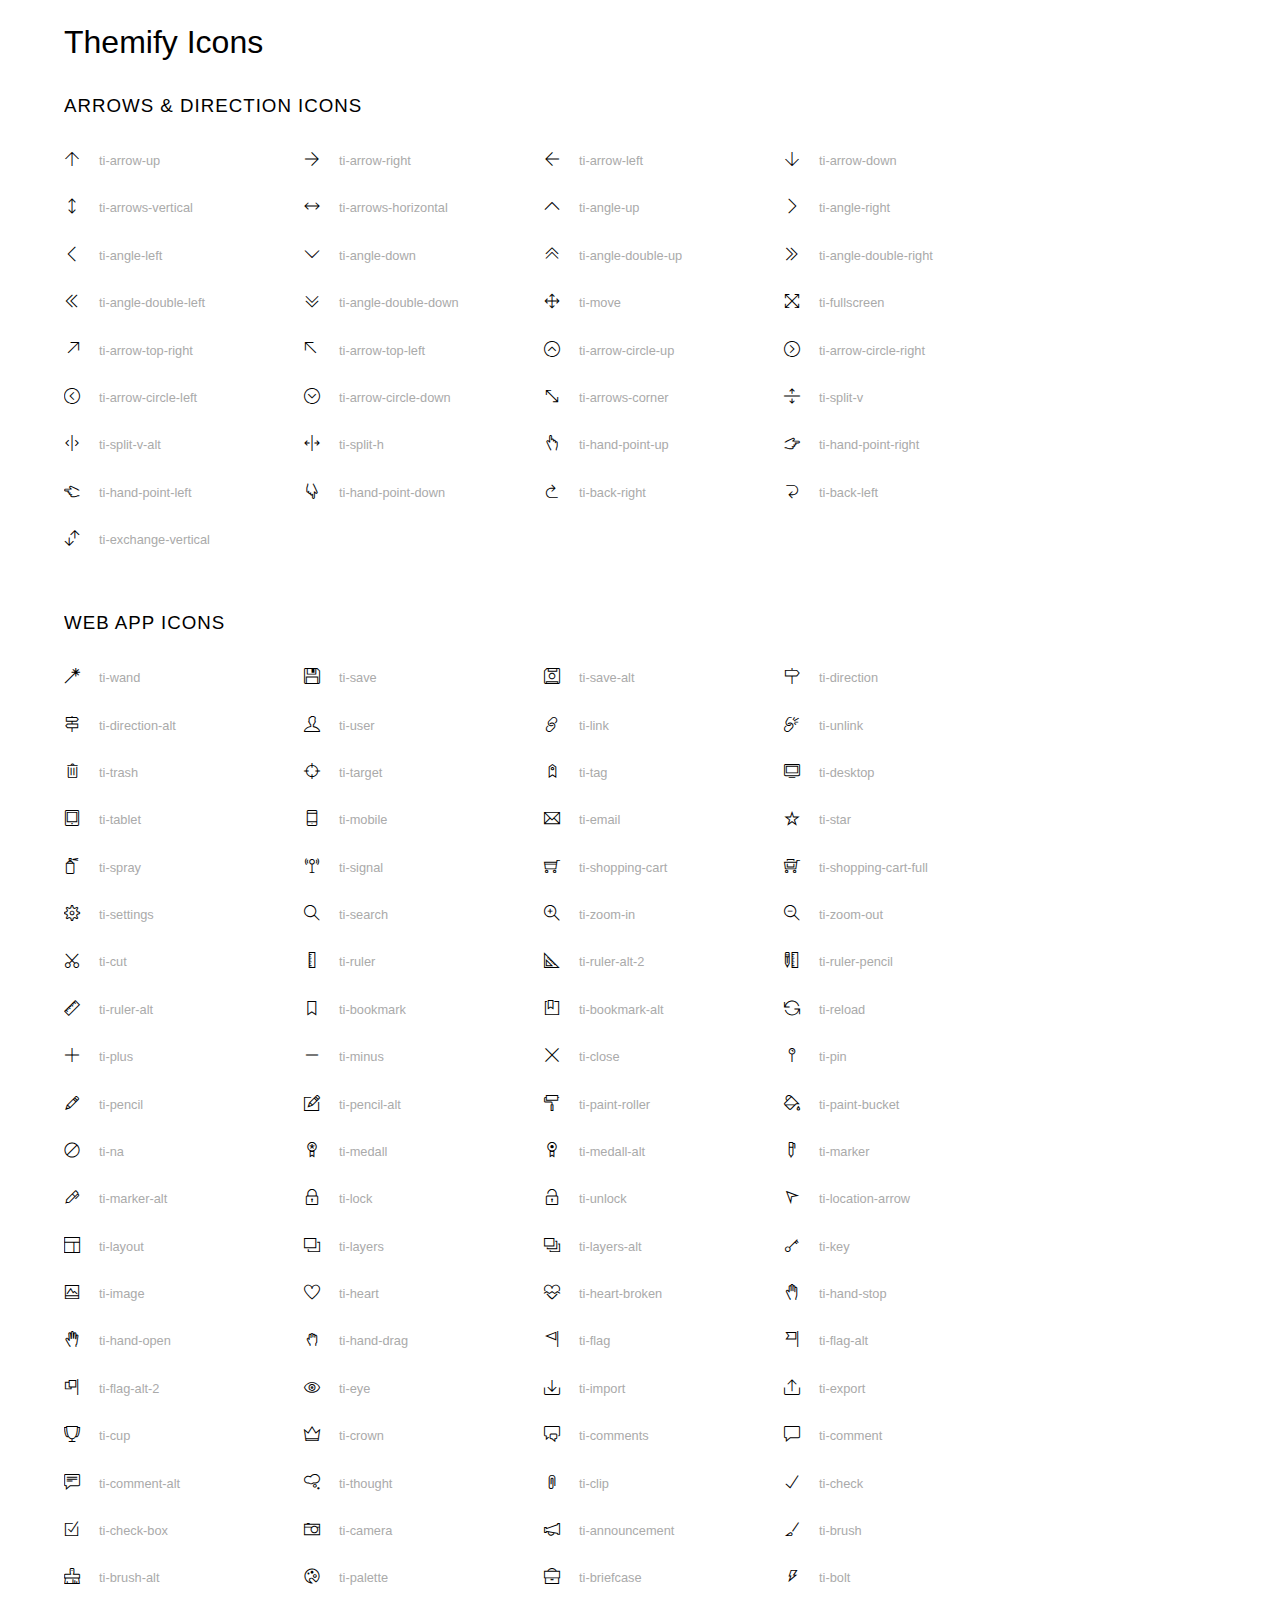
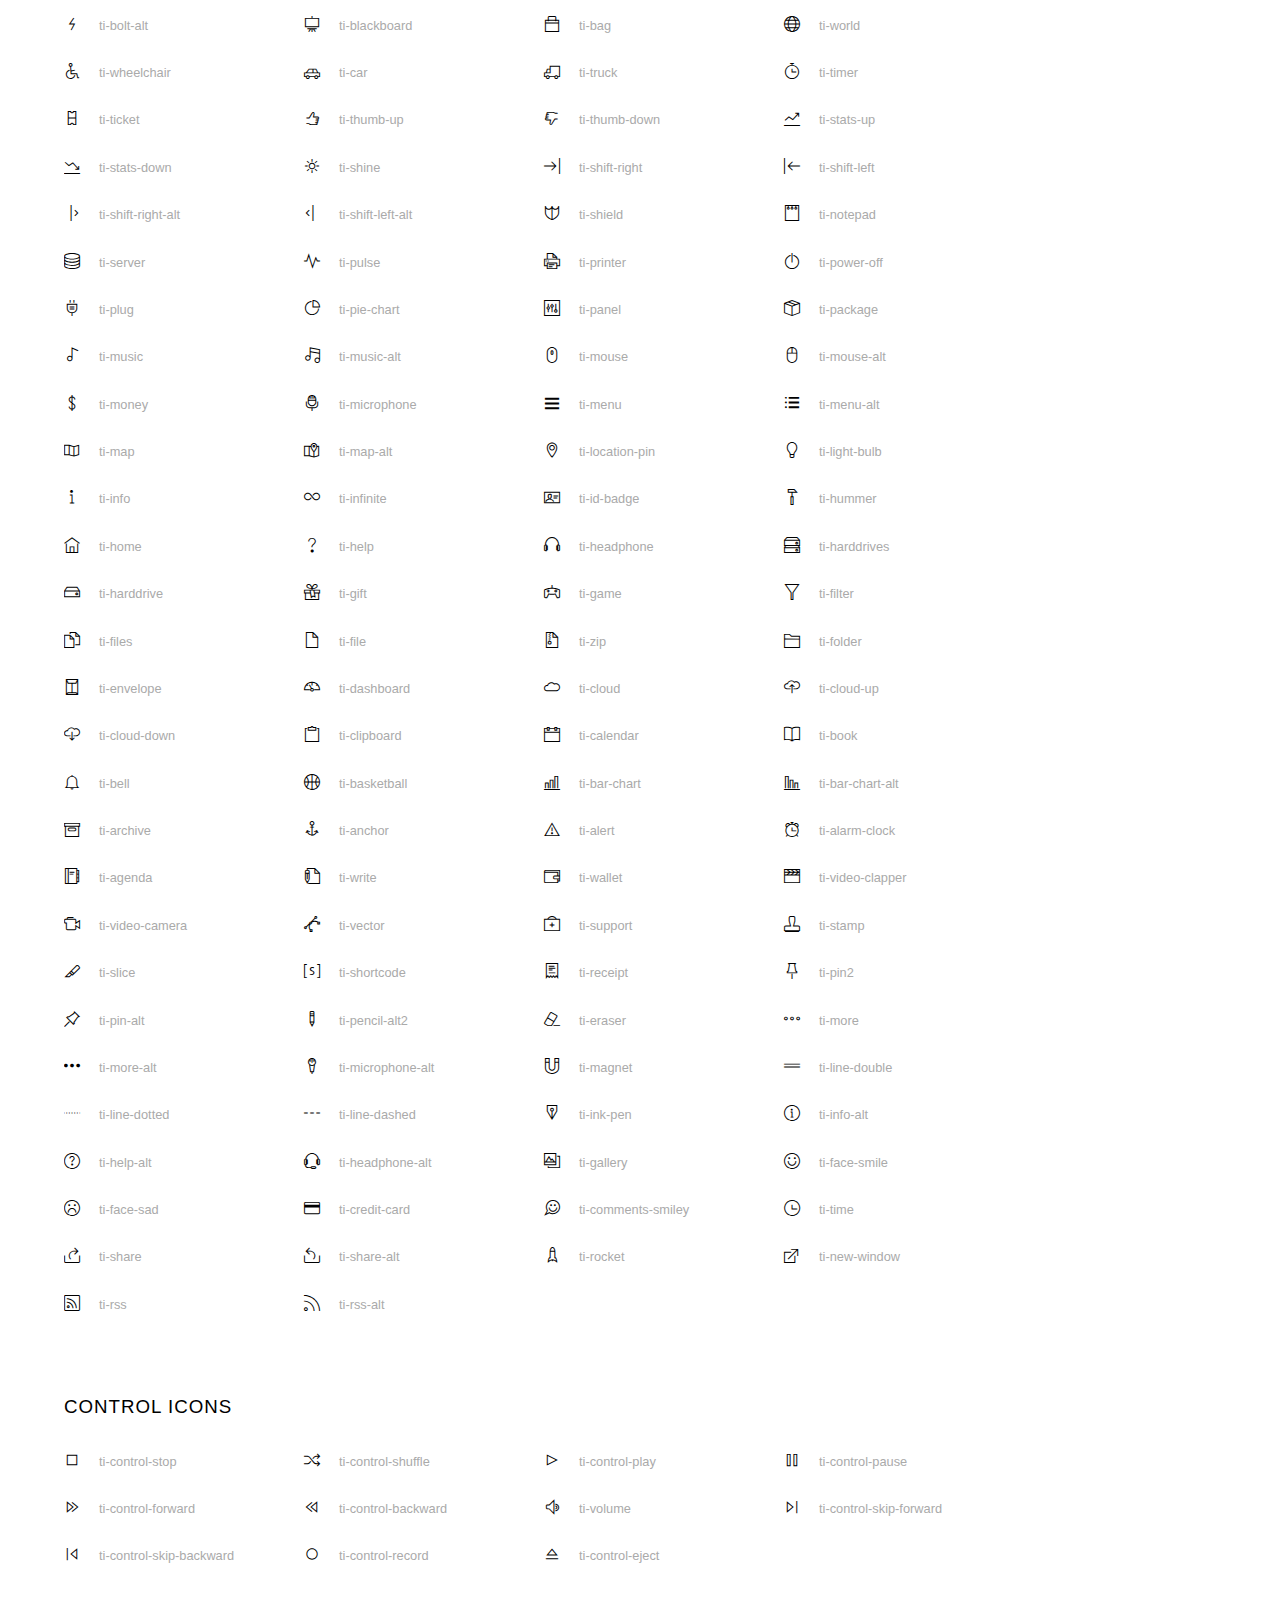
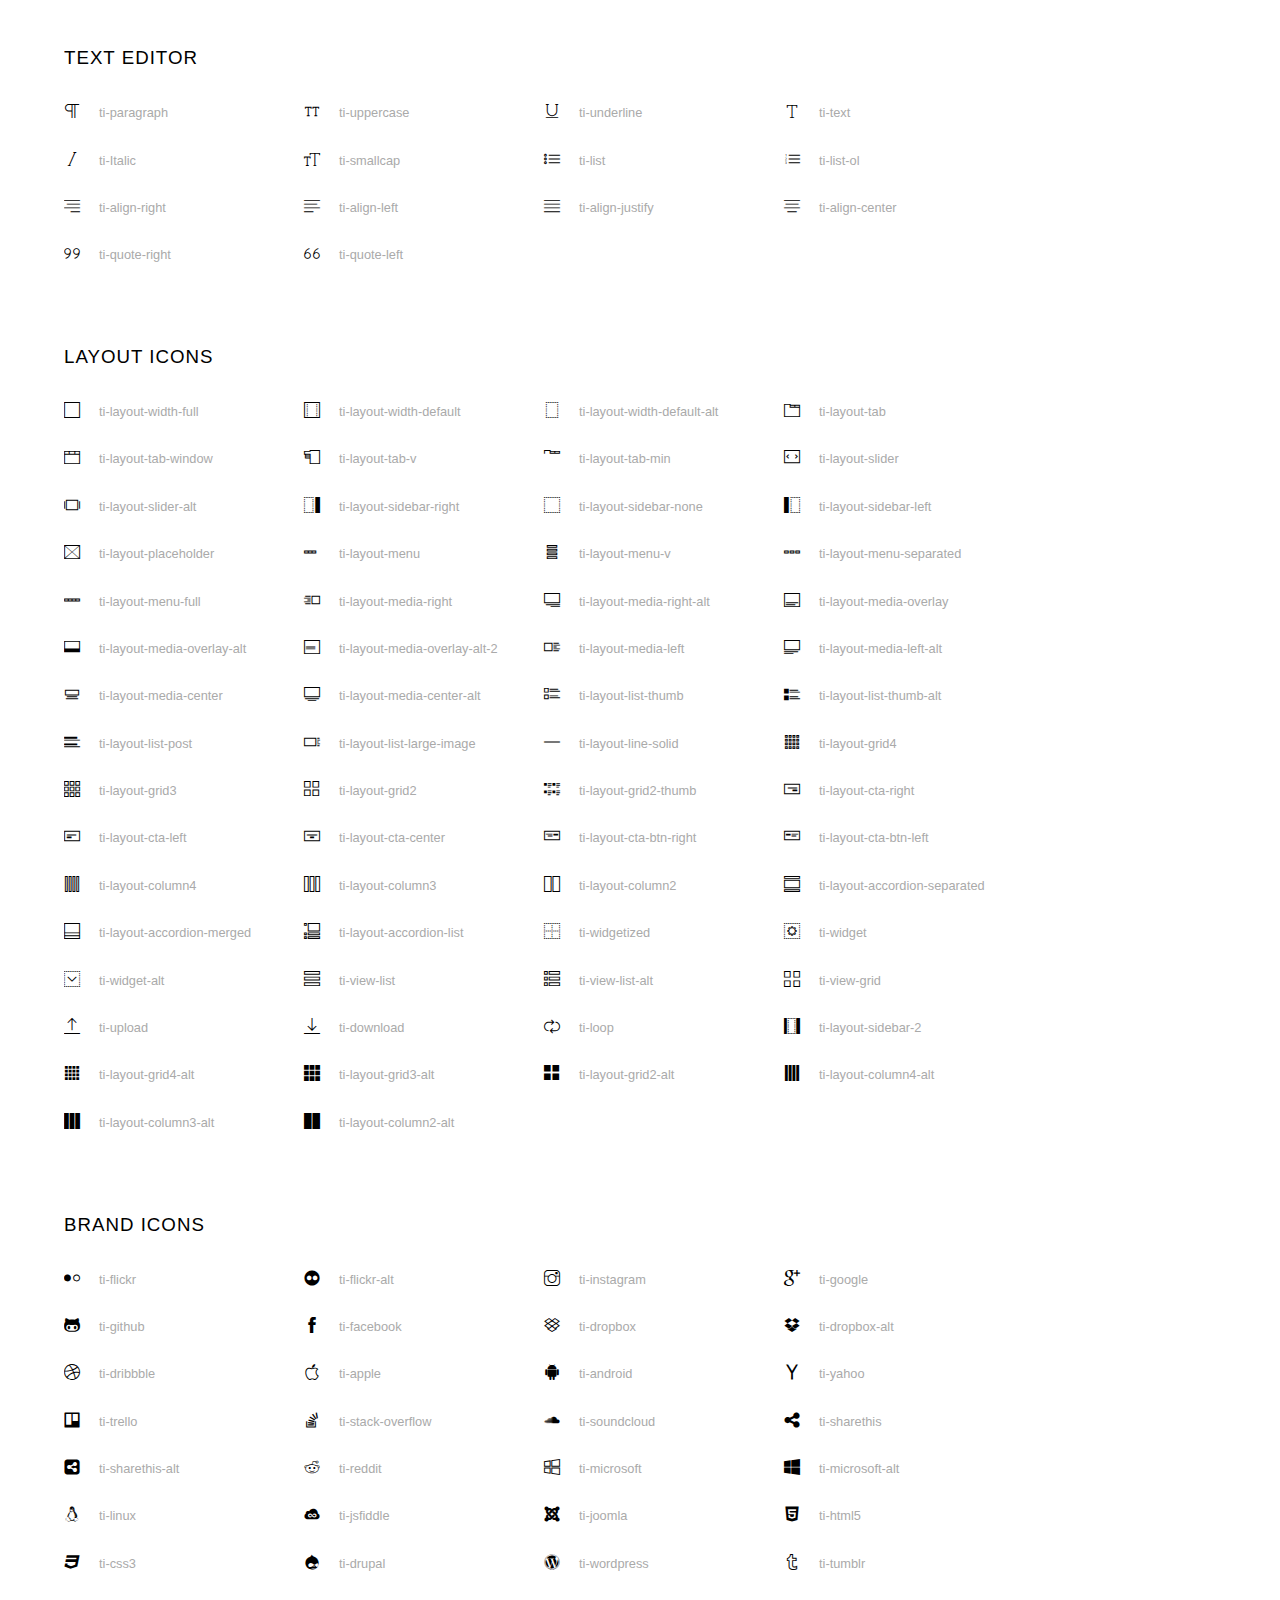
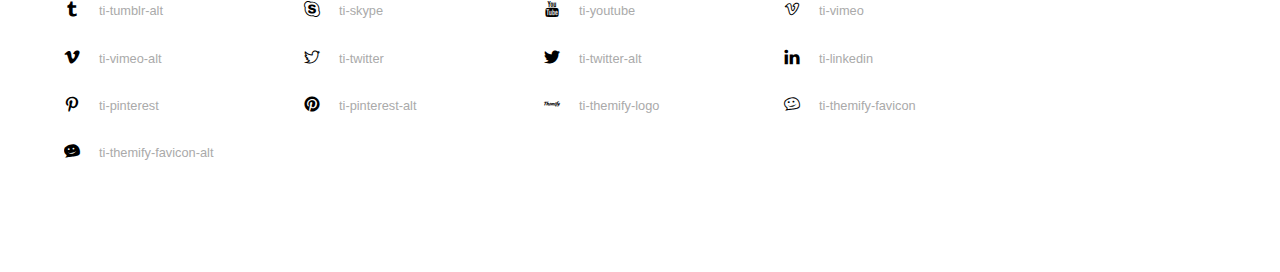
<file: nn/fonts/themify/index.html>
<!doctype html>
<html>
<head>
	<meta charset="utf-8">
	<title>Themify Icon Font</title>
	<meta name="viewport" content="width=device-width">
	<link rel="stylesheet" href="demo-files/demo.css">
	<link rel="stylesheet" href="themify-icons.css">
	<!--[if lt IE 8]><!-->
	<link rel="stylesheet" href="ie7/ie7.css">
	<!--<![endif]-->
</head>
<body>
	<h1>Themify Icons</h1>

	<div class="icon-section">

		<div class="icon-section">
			<h3>Arrows &amp; Direction Icons </h3>

			<div class="icon-container">
				<span class="ti-arrow-up"></span><span class="icon-name"> ti-arrow-up</span>
			</div>
			<div class="icon-container">
				<span class="ti-arrow-right"></span><span class="icon-name"> ti-arrow-right</span>
			</div>
			<div class="icon-container">
				<span class="ti-arrow-left"></span><span class="icon-name"> ti-arrow-left</span>
			</div>
			<div class="icon-container">
				<span class="ti-arrow-down"></span><span class="icon-name"> ti-arrow-down</span>
			</div>
			<div class="icon-container">
				<span class="ti-arrows-vertical"></span><span class="icon-name"> ti-arrows-vertical</span>
			</div>
			<div class="icon-container">
				<span class="ti-arrows-horizontal"></span><span class="icon-name"> ti-arrows-horizontal</span>
			</div>
			<div class="icon-container">
				<span class="ti-angle-up"></span><span class="icon-name"> ti-angle-up</span>
			</div>
			<div class="icon-container">
				<span class="ti-angle-right"></span><span class="icon-name"> ti-angle-right</span>
			</div>
			<div class="icon-container">
				<span class="ti-angle-left"></span><span class="icon-name"> ti-angle-left</span>
			</div>
			<div class="icon-container">
				<span class="ti-angle-down"></span><span class="icon-name"> ti-angle-down</span>
			</div>	
			<div class="icon-container">
				<span class="ti-angle-double-up"></span><span class="icon-name"> ti-angle-double-up</span>
			</div>
			<div class="icon-container">
				<span class="ti-angle-double-right"></span><span class="icon-name"> ti-angle-double-right</span>
			</div>
			<div class="icon-container">
				<span class="ti-angle-double-left"></span><span class="icon-name"> ti-angle-double-left</span>
			</div>
			<div class="icon-container">
				<span class="ti-angle-double-down"></span><span class="icon-name"> ti-angle-double-down</span>
			</div>					
			<div class="icon-container">
				<span class="ti-move"></span><span class="icon-name"> ti-move</span>
			</div>
			<div class="icon-container">
				<span class="ti-fullscreen"></span><span class="icon-name"> ti-fullscreen</span>
			</div>
			<div class="icon-container">
				<span class="ti-arrow-top-right"></span><span class="icon-name"> ti-arrow-top-right</span>
			</div>
			<div class="icon-container">
				<span class="ti-arrow-top-left"></span><span class="icon-name"> ti-arrow-top-left</span>
			</div>
			<div class="icon-container">
				<span class="ti-arrow-circle-up"></span><span class="icon-name"> ti-arrow-circle-up</span>
			</div>
			<div class="icon-container">
				<span class="ti-arrow-circle-right"></span><span class="icon-name"> ti-arrow-circle-right</span>
			</div>
			<div class="icon-container">
				<span class="ti-arrow-circle-left"></span><span class="icon-name"> ti-arrow-circle-left</span>
			</div>
			<div class="icon-container">
				<span class="ti-arrow-circle-down"></span><span class="icon-name"> ti-arrow-circle-down</span>
			</div>
			<div class="icon-container">
				<span class="ti-arrows-corner"></span><span class="icon-name"> ti-arrows-corner</span>
			</div>
			<div class="icon-container">
				<span class="ti-split-v"></span><span class="icon-name"> ti-split-v</span>
			</div>

			<div class="icon-container">
				<span class="ti-split-v-alt"></span><span class="icon-name"> ti-split-v-alt</span>
			</div>
			<div class="icon-container">
				<span class="ti-split-h"></span><span class="icon-name"> ti-split-h</span>
			</div>
			<div class="icon-container">
				<span class="ti-hand-point-up"></span><span class="icon-name"> ti-hand-point-up</span>
			</div>
			<div class="icon-container">
				<span class="ti-hand-point-right"></span><span class="icon-name"> ti-hand-point-right</span>
			</div>
			<div class="icon-container">
				<span class="ti-hand-point-left"></span><span class="icon-name"> ti-hand-point-left</span>
			</div>
			<div class="icon-container">
				<span class="ti-hand-point-down"></span><span class="icon-name"> ti-hand-point-down</span>
			</div>
			<div class="icon-container">
				<span class="ti-back-right"></span><span class="icon-name"> ti-back-right</span>
			</div>
			<div class="icon-container">
				<span class="ti-back-left"></span><span class="icon-name"> ti-back-left</span>
			</div>
			<div class="icon-container">
				<span class="ti-exchange-vertical"></span><span class="icon-name"> ti-exchange-vertical</span>
			</div>

		</div> <!-- Arrows Icons -->



		<h3>Web App Icons</h3>
		
		<div class="icon-section">

			<div class="icon-container">
				<span class="ti-wand"></span><span class="icon-name"> ti-wand</span>
			</div>
			<div class="icon-container">
				<span class="ti-save"></span><span class="icon-name"> ti-save</span>
			</div>
			<div class="icon-container">
				<span class="ti-save-alt"></span><span class="icon-name"> ti-save-alt</span>
			</div>

			<div class="icon-container">
				<span class="ti-direction"></span><span class="icon-name"> ti-direction</span>
			</div>
			<div class="icon-container">
				<span class="ti-direction-alt"></span><span class="icon-name"> ti-direction-alt</span>
			</div>
			<div class="icon-container">
				<span class="ti-user"></span><span class="icon-name"> ti-user</span>
			</div>
			<div class="icon-container">
				<span class="ti-link"></span><span class="icon-name"> ti-link</span>
			</div>
			<div class="icon-container">
				<span class="ti-unlink"></span><span class="icon-name"> ti-unlink</span>
			</div>
			<div class="icon-container">
				<span class="ti-trash"></span><span class="icon-name"> ti-trash</span>
			</div>
			<div class="icon-container">
				<span class="ti-target"></span><span class="icon-name"> ti-target</span>
			</div>
			<div class="icon-container">
				<span class="ti-tag"></span><span class="icon-name"> ti-tag</span>
			</div>
			<div class="icon-container">
				<span class="ti-desktop"></span><span class="icon-name"> ti-desktop</span>
			</div>
			<div class="icon-container">
				<span class="ti-tablet"></span><span class="icon-name"> ti-tablet</span>
			</div>
			<div class="icon-container">
				<span class="ti-mobile"></span><span class="icon-name"> ti-mobile</span>
			</div>
			<div class="icon-container">
				<span class="ti-email"></span><span class="icon-name"> ti-email</span>
			</div>	
			<div class="icon-container">
				<span class="ti-star"></span><span class="icon-name"> ti-star</span>
			</div>
			<div class="icon-container">
				<span class="ti-spray"></span><span class="icon-name"> ti-spray</span>
			</div>
			<div class="icon-container">
				<span class="ti-signal"></span><span class="icon-name"> ti-signal</span>
			</div>
			<div class="icon-container">
				<span class="ti-shopping-cart"></span><span class="icon-name"> ti-shopping-cart</span>
			</div>
			<div class="icon-container">
				<span class="ti-shopping-cart-full"></span><span class="icon-name"> ti-shopping-cart-full</span>
			</div>
			<div class="icon-container">
				<span class="ti-settings"></span><span class="icon-name"> ti-settings</span>
			</div>
			<div class="icon-container">
				<span class="ti-search"></span><span class="icon-name"> ti-search</span>
			</div>
			<div class="icon-container">
				<span class="ti-zoom-in"></span><span class="icon-name"> ti-zoom-in</span>
			</div>
			<div class="icon-container">
				<span class="ti-zoom-out"></span><span class="icon-name"> ti-zoom-out</span>
			</div>
			<div class="icon-container">
				<span class="ti-cut"></span><span class="icon-name"> ti-cut</span>
			</div>
			<div class="icon-container">
				<span class="ti-ruler"></span><span class="icon-name"> ti-ruler</span>
			</div>
			<div class="icon-container">
				<span class="ti-ruler-alt-2"></span><span class="icon-name"> ti-ruler-alt-2</span>
			</div>			
			<div class="icon-container">
				<span class="ti-ruler-pencil"></span><span class="icon-name"> ti-ruler-pencil</span>
			</div>
			<div class="icon-container">
				<span class="ti-ruler-alt"></span><span class="icon-name"> ti-ruler-alt</span>
			</div>
			<div class="icon-container">
				<span class="ti-bookmark"></span><span class="icon-name"> ti-bookmark</span>
			</div>
			<div class="icon-container">
				<span class="ti-bookmark-alt"></span><span class="icon-name"> ti-bookmark-alt</span>
			</div>
			<div class="icon-container">
				<span class="ti-reload"></span><span class="icon-name"> ti-reload</span>
			</div>
			<div class="icon-container">
				<span class="ti-plus"></span><span class="icon-name"> ti-plus</span>
			</div>
			<div class="icon-container">
				<span class="ti-minus"></span><span class="icon-name"> ti-minus</span>
			</div>
			<div class="icon-container">
				<span class="ti-close"></span><span class="icon-name"> ti-close</span>
			</div>			
			<div class="icon-container">
				<span class="ti-pin"></span><span class="icon-name"> ti-pin</span>
			</div>
			<div class="icon-container">
				<span class="ti-pencil"></span><span class="icon-name"> ti-pencil</span>
			</div>
					
		  	<div class="icon-container">
				<span class="ti-pencil-alt"></span><span class="icon-name"> ti-pencil-alt</span>
			</div>
			<div class="icon-container">
				<span class="ti-paint-roller"></span><span class="icon-name"> ti-paint-roller</span>
			</div>
			<div class="icon-container">
				<span class="ti-paint-bucket"></span><span class="icon-name"> ti-paint-bucket</span>
			</div>
			<div class="icon-container">
				<span class="ti-na"></span><span class="icon-name"> ti-na</span>
			</div>
			<div class="icon-container">
				<span class="ti-medall"></span><span class="icon-name"> ti-medall</span>
			</div>
			<div class="icon-container">
				<span class="ti-medall-alt"></span><span class="icon-name"> ti-medall-alt</span>
			</div>
			<div class="icon-container">
				<span class="ti-marker"></span><span class="icon-name"> ti-marker</span>
			</div>
			<div class="icon-container">
				<span class="ti-marker-alt"></span><span class="icon-name"> ti-marker-alt</span>
			</div>

			<div class="icon-container">
				<span class="ti-lock"></span><span class="icon-name"> ti-lock</span>
			</div>
			<div class="icon-container">
				<span class="ti-unlock"></span><span class="icon-name"> ti-unlock</span>
			</div>
			<div class="icon-container">
				<span class="ti-location-arrow"></span><span class="icon-name"> ti-location-arrow</span>
			</div>
			<div class="icon-container">
				<span class="ti-layout"></span><span class="icon-name"> ti-layout</span>
			</div>
			<div class="icon-container">
				<span class="ti-layers"></span><span class="icon-name"> ti-layers</span>
			</div>
			<div class="icon-container">
				<span class="ti-layers-alt"></span><span class="icon-name"> ti-layers-alt</span>
			</div>
			<div class="icon-container">
				<span class="ti-key"></span><span class="icon-name"> ti-key</span>
			</div>
			<div class="icon-container">
				<span class="ti-image"></span><span class="icon-name"> ti-image</span>
			</div>
			<div class="icon-container">
				<span class="ti-heart"></span><span class="icon-name"> ti-heart</span>
			</div>
			<div class="icon-container">
				<span class="ti-heart-broken"></span><span class="icon-name"> ti-heart-broken</span>
			</div>
			<div class="icon-container">
				<span class="ti-hand-stop"></span><span class="icon-name"> ti-hand-stop</span>
			</div>
			<div class="icon-container">
				<span class="ti-hand-open"></span><span class="icon-name"> ti-hand-open</span>
			</div>
			<div class="icon-container">
				<span class="ti-hand-drag"></span><span class="icon-name"> ti-hand-drag</span>
			</div>
			<div class="icon-container">
				<span class="ti-flag"></span><span class="icon-name"> ti-flag</span>
			</div>
			<div class="icon-container">
				<span class="ti-flag-alt"></span><span class="icon-name"> ti-flag-alt</span>
			</div>
			<div class="icon-container">
				<span class="ti-flag-alt-2"></span><span class="icon-name"> ti-flag-alt-2</span>
			</div>
			<div class="icon-container">
				<span class="ti-eye"></span><span class="icon-name"> ti-eye</span>
			</div>
			<div class="icon-container">
				<span class="ti-import"></span><span class="icon-name"> ti-import</span>
			</div>			
			<div class="icon-container">
				<span class="ti-export"></span><span class="icon-name"> ti-export</span>
			</div>
			<div class="icon-container">
				<span class="ti-cup"></span><span class="icon-name"> ti-cup</span>
			</div>
			<div class="icon-container">
				<span class="ti-crown"></span><span class="icon-name"> ti-crown</span>
			</div>
			<div class="icon-container">
				<span class="ti-comments"></span><span class="icon-name"> ti-comments</span>
			</div>
			<div class="icon-container">
				<span class="ti-comment"></span><span class="icon-name"> ti-comment</span>
			</div>
			<div class="icon-container">
				<span class="ti-comment-alt"></span><span class="icon-name"> ti-comment-alt</span>
			</div>
			<div class="icon-container">
				<span class="ti-thought"></span><span class="icon-name"> ti-thought</span>
			</div>			
			<div class="icon-container">
				<span class="ti-clip"></span><span class="icon-name"> ti-clip</span>
			</div>

			<div class="icon-container">
				<span class="ti-check"></span><span class="icon-name"> ti-check</span>
			</div>
			<div class="icon-container">
				<span class="ti-check-box"></span><span class="icon-name"> ti-check-box</span>
			</div>
			<div class="icon-container">
				<span class="ti-camera"></span><span class="icon-name"> ti-camera</span>
			</div>
			<div class="icon-container">
				<span class="ti-announcement"></span><span class="icon-name"> ti-announcement</span>
			</div>
			<div class="icon-container">
				<span class="ti-brush"></span><span class="icon-name"> ti-brush</span>
			</div>
			<div class="icon-container">
				<span class="ti-brush-alt"></span><span class="icon-name"> ti-brush-alt</span>
			</div>
			<div class="icon-container">
				<span class="ti-palette"></span><span class="icon-name"> ti-palette</span>
			</div>			
			<div class="icon-container">
				<span class="ti-briefcase"></span><span class="icon-name"> ti-briefcase</span>
			</div>
			<div class="icon-container">
				<span class="ti-bolt"></span><span class="icon-name"> ti-bolt</span>
			</div>
			<div class="icon-container">
				<span class="ti-bolt-alt"></span><span class="icon-name"> ti-bolt-alt</span>
			</div>
			<div class="icon-container">
				<span class="ti-blackboard"></span><span class="icon-name"> ti-blackboard</span>
			</div>
			<div class="icon-container">
				<span class="ti-bag"></span><span class="icon-name"> ti-bag</span>
			</div>
			<div class="icon-container">
				<span class="ti-world"></span><span class="icon-name"> ti-world</span>
			</div>
			<div class="icon-container">
				<span class="ti-wheelchair"></span><span class="icon-name"> ti-wheelchair</span>
			</div>
			<div class="icon-container">
				<span class="ti-car"></span><span class="icon-name"> ti-car</span>
			</div>
			<div class="icon-container">
				<span class="ti-truck"></span><span class="icon-name"> ti-truck</span>
			</div>
			<div class="icon-container">
				<span class="ti-timer"></span><span class="icon-name"> ti-timer</span>
			</div>
			<div class="icon-container">
				<span class="ti-ticket"></span><span class="icon-name"> ti-ticket</span>
			</div>
			<div class="icon-container">
				<span class="ti-thumb-up"></span><span class="icon-name"> ti-thumb-up</span>
			</div>
			<div class="icon-container">
				<span class="ti-thumb-down"></span><span class="icon-name"> ti-thumb-down</span>
			</div>

			<div class="icon-container">
				<span class="ti-stats-up"></span><span class="icon-name"> ti-stats-up</span>
			</div>
			<div class="icon-container">
				<span class="ti-stats-down"></span><span class="icon-name"> ti-stats-down</span>
			</div>
			<div class="icon-container">
				<span class="ti-shine"></span><span class="icon-name"> ti-shine</span>
			</div>
			<div class="icon-container">
				<span class="ti-shift-right"></span><span class="icon-name"> ti-shift-right</span>
			</div>
			<div class="icon-container">
				<span class="ti-shift-left"></span><span class="icon-name"> ti-shift-left</span>
			</div>

			<div class="icon-container">
				<span class="ti-shift-right-alt"></span><span class="icon-name"> ti-shift-right-alt</span>
			</div>
			<div class="icon-container">
				<span class="ti-shift-left-alt"></span><span class="icon-name"> ti-shift-left-alt</span>
			</div>
			<div class="icon-container">
				<span class="ti-shield"></span><span class="icon-name"> ti-shield</span>
			</div>
			<div class="icon-container">
				<span class="ti-notepad"></span><span class="icon-name"> ti-notepad</span>
			</div>
			<div class="icon-container">
				<span class="ti-server"></span><span class="icon-name"> ti-server</span>
			</div>

			<div class="icon-container">
				<span class="ti-pulse"></span><span class="icon-name"> ti-pulse</span>
			</div>
			<div class="icon-container">
				<span class="ti-printer"></span><span class="icon-name"> ti-printer</span>
			</div>
			<div class="icon-container">
				<span class="ti-power-off"></span><span class="icon-name"> ti-power-off</span>
			</div>
			<div class="icon-container">
				<span class="ti-plug"></span><span class="icon-name"> ti-plug</span>
			</div>
			<div class="icon-container">
				<span class="ti-pie-chart"></span><span class="icon-name"> ti-pie-chart</span>
			</div>

			<div class="icon-container">
				<span class="ti-panel"></span><span class="icon-name"> ti-panel</span>
			</div>
			<div class="icon-container">
				<span class="ti-package"></span><span class="icon-name"> ti-package</span>
			</div>
			<div class="icon-container">
				<span class="ti-music"></span><span class="icon-name"> ti-music</span>
			</div>
			<div class="icon-container">
				<span class="ti-music-alt"></span><span class="icon-name"> ti-music-alt</span>
			</div>
			<div class="icon-container">
				<span class="ti-mouse"></span><span class="icon-name"> ti-mouse</span>
			</div>
			<div class="icon-container">
				<span class="ti-mouse-alt"></span><span class="icon-name"> ti-mouse-alt</span>
			</div>
			<div class="icon-container">
				<span class="ti-money"></span><span class="icon-name"> ti-money</span>
			</div>
			<div class="icon-container">
				<span class="ti-microphone"></span><span class="icon-name"> ti-microphone</span>
			</div>
			<div class="icon-container">
				<span class="ti-menu"></span><span class="icon-name"> ti-menu</span>
			</div>
			<div class="icon-container">
				<span class="ti-menu-alt"></span><span class="icon-name"> ti-menu-alt</span>
			</div>
			<div class="icon-container">
				<span class="ti-map"></span><span class="icon-name"> ti-map</span>
			</div>
			<div class="icon-container">
				<span class="ti-map-alt"></span><span class="icon-name"> ti-map-alt</span>
			</div>

			<div class="icon-container">
				<span class="ti-location-pin"></span><span class="icon-name"> ti-location-pin</span>
			</div>

			<div class="icon-container">
				<span class="ti-light-bulb"></span><span class="icon-name"> ti-light-bulb</span>
			</div>
			<div class="icon-container">
				<span class="ti-info"></span><span class="icon-name"> ti-info</span>
			</div>
			<div class="icon-container">
				<span class="ti-infinite"></span><span class="icon-name"> ti-infinite</span>
			</div>
			<div class="icon-container">
				<span class="ti-id-badge"></span><span class="icon-name"> ti-id-badge</span>
			</div>
			<div class="icon-container">
				<span class="ti-hummer"></span><span class="icon-name"> ti-hummer</span>
			</div>
			<div class="icon-container">
				<span class="ti-home"></span><span class="icon-name"> ti-home</span>
			</div>
			<div class="icon-container">
				<span class="ti-help"></span><span class="icon-name"> ti-help</span>
			</div>
			<div class="icon-container">
				<span class="ti-headphone"></span><span class="icon-name"> ti-headphone</span>
			</div>
			<div class="icon-container">
				<span class="ti-harddrives"></span><span class="icon-name"> ti-harddrives</span>
			</div>
			<div class="icon-container">
				<span class="ti-harddrive"></span><span class="icon-name"> ti-harddrive</span>
			</div>
			<div class="icon-container">
				<span class="ti-gift"></span><span class="icon-name"> ti-gift</span>
			</div>
			<div class="icon-container">
				<span class="ti-game"></span><span class="icon-name"> ti-game</span>
			</div>
			<div class="icon-container">
				<span class="ti-filter"></span><span class="icon-name"> ti-filter</span>
			</div>
			<div class="icon-container">
				<span class="ti-files"></span><span class="icon-name"> ti-files</span>
			</div>
			<div class="icon-container">
				<span class="ti-file"></span><span class="icon-name"> ti-file</span>
			</div>
			<div class="icon-container">
				<span class="ti-zip"></span><span class="icon-name"> ti-zip</span>
			</div>
			<div class="icon-container">
				<span class="ti-folder"></span><span class="icon-name"> ti-folder</span>
			</div>			
			<div class="icon-container">
				<span class="ti-envelope"></span><span class="icon-name"> ti-envelope</span>
			</div>


			<div class="icon-container">
				<span class="ti-dashboard"></span><span class="icon-name"> ti-dashboard</span>
			</div>
			<div class="icon-container">
				<span class="ti-cloud"></span><span class="icon-name"> ti-cloud</span>
			</div>
			<div class="icon-container">
				<span class="ti-cloud-up"></span><span class="icon-name"> ti-cloud-up</span>
			</div>
			<div class="icon-container">
				<span class="ti-cloud-down"></span><span class="icon-name"> ti-cloud-down</span>
			</div>
			<div class="icon-container">
				<span class="ti-clipboard"></span><span class="icon-name"> ti-clipboard</span>
			</div>
			<div class="icon-container">
				<span class="ti-calendar"></span><span class="icon-name"> ti-calendar</span>
			</div>
			<div class="icon-container">
				<span class="ti-book"></span><span class="icon-name"> ti-book</span>
			</div>
			<div class="icon-container">
				<span class="ti-bell"></span><span class="icon-name"> ti-bell</span>
			</div>
			<div class="icon-container">
				<span class="ti-basketball"></span><span class="icon-name"> ti-basketball</span>
			</div>
			<div class="icon-container">
				<span class="ti-bar-chart"></span><span class="icon-name"> ti-bar-chart</span>
			</div>
			<div class="icon-container">
				<span class="ti-bar-chart-alt"></span><span class="icon-name"> ti-bar-chart-alt</span>
			</div>


			<div class="icon-container">
				<span class="ti-archive"></span><span class="icon-name"> ti-archive</span>
			</div>
			<div class="icon-container">
				<span class="ti-anchor"></span><span class="icon-name"> ti-anchor</span>
			</div>

			<div class="icon-container">
				<span class="ti-alert"></span><span class="icon-name"> ti-alert</span>
			</div>
			<div class="icon-container">
				<span class="ti-alarm-clock"></span><span class="icon-name"> ti-alarm-clock</span>
			</div>
			<div class="icon-container">
				<span class="ti-agenda"></span><span class="icon-name"> ti-agenda</span>
			</div>
			<div class="icon-container">
				<span class="ti-write"></span><span class="icon-name"> ti-write</span>
			</div>

			<div class="icon-container">
				<span class="ti-wallet"></span><span class="icon-name"> ti-wallet</span>
			</div>
			<div class="icon-container">
				<span class="ti-video-clapper"></span><span class="icon-name"> ti-video-clapper</span>
			</div>
			<div class="icon-container">
				<span class="ti-video-camera"></span><span class="icon-name"> ti-video-camera</span>
			</div>
			<div class="icon-container">
				<span class="ti-vector"></span><span class="icon-name"> ti-vector</span>
			</div>

			<div class="icon-container">
				<span class="ti-support"></span><span class="icon-name"> ti-support</span>
			</div>
			<div class="icon-container">
				<span class="ti-stamp"></span><span class="icon-name"> ti-stamp</span>
			</div>
			<div class="icon-container">
				<span class="ti-slice"></span><span class="icon-name"> ti-slice</span>
			</div>
			<div class="icon-container">
				<span class="ti-shortcode"></span><span class="icon-name"> ti-shortcode</span>
			</div>
			<div class="icon-container">
				<span class="ti-receipt"></span><span class="icon-name"> ti-receipt</span>
			</div>
			<div class="icon-container">
				<span class="ti-pin2"></span><span class="icon-name"> ti-pin2</span>
			</div>
			<div class="icon-container">
				<span class="ti-pin-alt"></span><span class="icon-name"> ti-pin-alt</span>
			</div>
			<div class="icon-container">
				<span class="ti-pencil-alt2"></span><span class="icon-name"> ti-pencil-alt2</span>
			</div>
			<div class="icon-container">
				<span class="ti-eraser"></span><span class="icon-name"> ti-eraser</span>
			</div>			
			<div class="icon-container">
				<span class="ti-more"></span><span class="icon-name"> ti-more</span>
			</div>
			<div class="icon-container">
				<span class="ti-more-alt"></span><span class="icon-name"> ti-more-alt</span>
			</div>
			<div class="icon-container">
				<span class="ti-microphone-alt"></span><span class="icon-name"> ti-microphone-alt</span>
			</div>
			<div class="icon-container">
				<span class="ti-magnet"></span><span class="icon-name"> ti-magnet</span>
			</div>
			<div class="icon-container">
				<span class="ti-line-double"></span><span class="icon-name"> ti-line-double</span>
			</div>
			<div class="icon-container">
				<span class="ti-line-dotted"></span><span class="icon-name"> ti-line-dotted</span>
			</div>
			<div class="icon-container">
				<span class="ti-line-dashed"></span><span class="icon-name"> ti-line-dashed</span>
			</div>

			<div class="icon-container">
				<span class="ti-ink-pen"></span><span class="icon-name"> ti-ink-pen</span>
			</div>
			<div class="icon-container">
				<span class="ti-info-alt"></span><span class="icon-name"> ti-info-alt</span>
			</div>
			<div class="icon-container">
				<span class="ti-help-alt"></span><span class="icon-name"> ti-help-alt</span>
			</div>
			<div class="icon-container">
				<span class="ti-headphone-alt"></span><span class="icon-name"> ti-headphone-alt</span>
			</div>

			<div class="icon-container">
				<span class="ti-gallery"></span><span class="icon-name"> ti-gallery</span>
			</div>
			<div class="icon-container">
				<span class="ti-face-smile"></span><span class="icon-name"> ti-face-smile</span>
			</div>
			<div class="icon-container">
				<span class="ti-face-sad"></span><span class="icon-name"> ti-face-sad</span>
			</div>
			<div class="icon-container">
				<span class="ti-credit-card"></span><span class="icon-name"> ti-credit-card</span>
			</div>
			<div class="icon-container">
				<span class="ti-comments-smiley"></span><span class="icon-name"> ti-comments-smiley</span>
			</div>
			<div class="icon-container">
				<span class="ti-time"></span><span class="icon-name"> ti-time</span>
			</div>
			<div class="icon-container">
				<span class="ti-share"></span><span class="icon-name"> ti-share</span>
			</div>
			<div class="icon-container">
				<span class="ti-share-alt"></span><span class="icon-name"> ti-share-alt</span>
			</div>
			<div class="icon-container">
				<span class="ti-rocket"></span><span class="icon-name"> ti-rocket</span>
			</div>

			<div class="icon-container">
				<span class="ti-new-window"></span><span class="icon-name"> ti-new-window</span>
			</div>

			<div class="icon-container">
				<span class="ti-rss"></span><span class="icon-name"> ti-rss</span>
			</div>

			<div class="icon-container">
				<span class="ti-rss-alt"></span><span class="icon-name"> ti-rss-alt</span>
			</div>
			
		</div><!-- Web App Icons -->


		<div class="icon-section">
			<h3>Control Icons</h3>
			<div class="icon-container">
				<span class="ti-control-stop"></span><span class="icon-name"> ti-control-stop</span>
			</div>
			<div class="icon-container">
				<span class="ti-control-shuffle"></span><span class="icon-name"> ti-control-shuffle</span>
			</div>
			<div class="icon-container">
				<span class="ti-control-play"></span><span class="icon-name"> ti-control-play</span>
			</div>
			<div class="icon-container">
				<span class="ti-control-pause"></span><span class="icon-name"> ti-control-pause</span>
			</div>
			<div class="icon-container">
				<span class="ti-control-forward"></span><span class="icon-name"> ti-control-forward</span>
			</div>
			<div class="icon-container">
				<span class="ti-control-backward"></span><span class="icon-name"> ti-control-backward</span>
			</div>	
			<div class="icon-container">
				<span class="ti-volume"></span><span class="icon-name"> ti-volume</span>
			</div>
			<div class="icon-container">
				<span class="ti-control-skip-forward"></span><span class="icon-name"> ti-control-skip-forward</span>
			</div>
			<div class="icon-container">
				<span class="ti-control-skip-backward"></span><span class="icon-name"> ti-control-skip-backward</span>
			</div>
			<div class="icon-container">
				<span class="ti-control-record"></span><span class="icon-name"> ti-control-record</span>
			</div>
			<div class="icon-container">
				<span class="ti-control-eject"></span><span class="icon-name"> ti-control-eject</span>
			</div>			
		</div> <!-- Control Icons -->


		<div class="icon-section">
			<h3>Text Editor</h3>

			<div class="icon-container">
				<span class="ti-paragraph"></span><span class="icon-name"> ti-paragraph</span>
			</div>
			<div class="icon-container">
				<span class="ti-uppercase"></span><span class="icon-name"> ti-uppercase</span>
			</div>

			<div class="icon-container">
				<span class="ti-underline"></span><span class="icon-name"> ti-underline</span>
			</div>
			<div class="icon-container">
				<span class="ti-text"></span><span class="icon-name"> ti-text</span>
			</div>
			<div class="icon-container">
				<span class="ti-Italic"></span><span class="icon-name"> ti-Italic</span>
			</div>
			<div class="icon-container">
				<span class="ti-smallcap"></span><span class="icon-name"> ti-smallcap</span>
			</div>
			<div class="icon-container">
				<span class="ti-list"></span><span class="icon-name"> ti-list</span>
			</div>
			<div class="icon-container">
				<span class="ti-list-ol"></span><span class="icon-name"> ti-list-ol</span>
			</div>
			<div class="icon-container">
				<span class="ti-align-right"></span><span class="icon-name"> ti-align-right</span>
			</div>
			<div class="icon-container">
				<span class="ti-align-left"></span><span class="icon-name"> ti-align-left</span>
			</div>
			<div class="icon-container">
				<span class="ti-align-justify"></span><span class="icon-name"> ti-align-justify</span>
			</div>
			<div class="icon-container">
				<span class="ti-align-center"></span><span class="icon-name"> ti-align-center</span>
			</div>
			<div class="icon-container">
				<span class="ti-quote-right"></span><span class="icon-name"> ti-quote-right</span>
			</div>
			<div class="icon-container">
				<span class="ti-quote-left"></span><span class="icon-name"> ti-quote-left</span>
			</div>

		</div> <!-- Text Editor -->



		<div class="icon-section">
			<h3>Layout Icons</h3>
			<div class="icon-container">
				<span class="ti-layout-width-full"></span><span class="icon-name"> ti-layout-width-full</span>
			</div>
			<div class="icon-container">
				<span class="ti-layout-width-default"></span><span class="icon-name"> ti-layout-width-default</span>
			</div>
			<div class="icon-container">
				<span class="ti-layout-width-default-alt"></span><span class="icon-name"> ti-layout-width-default-alt</span>
			</div>
			<div class="icon-container">
				<span class="ti-layout-tab"></span><span class="icon-name"> ti-layout-tab</span>
			</div>
			<div class="icon-container">
				<span class="ti-layout-tab-window"></span><span class="icon-name"> ti-layout-tab-window</span>
			</div>
			<div class="icon-container">
				<span class="ti-layout-tab-v"></span><span class="icon-name"> ti-layout-tab-v</span>
			</div>
			<div class="icon-container">
				<span class="ti-layout-tab-min"></span><span class="icon-name"> ti-layout-tab-min</span>
			</div>
			<div class="icon-container">
				<span class="ti-layout-slider"></span><span class="icon-name"> ti-layout-slider</span>
			</div>
			<div class="icon-container">
				<span class="ti-layout-slider-alt"></span><span class="icon-name"> ti-layout-slider-alt</span>
			</div>
			<div class="icon-container">
				<span class="ti-layout-sidebar-right"></span><span class="icon-name"> ti-layout-sidebar-right</span>
			</div>
			<div class="icon-container">
				<span class="ti-layout-sidebar-none"></span><span class="icon-name"> ti-layout-sidebar-none</span>
			</div>
			<div class="icon-container">
				<span class="ti-layout-sidebar-left"></span><span class="icon-name"> ti-layout-sidebar-left</span>
			</div>
			<div class="icon-container">
				<span class="ti-layout-placeholder"></span><span class="icon-name"> ti-layout-placeholder</span>
			</div>
			<div class="icon-container">
				<span class="ti-layout-menu"></span><span class="icon-name"> ti-layout-menu</span>
			</div>
			<div class="icon-container">
				<span class="ti-layout-menu-v"></span><span class="icon-name"> ti-layout-menu-v</span>
			</div>
			<div class="icon-container">
				<span class="ti-layout-menu-separated"></span><span class="icon-name"> ti-layout-menu-separated</span>
			</div>
			<div class="icon-container">
				<span class="ti-layout-menu-full"></span><span class="icon-name"> ti-layout-menu-full</span>
			</div>
			<div class="icon-container">
				<span class="ti-layout-media-right"></span><span class="icon-name"> ti-layout-media-right</span>
			</div>
			<div class="icon-container">
				<span class="ti-layout-media-right-alt"></span><span class="icon-name"> ti-layout-media-right-alt</span>
			</div>
			<div class="icon-container">
				<span class="ti-layout-media-overlay"></span><span class="icon-name"> ti-layout-media-overlay</span>
			</div>
			<div class="icon-container">
				<span class="ti-layout-media-overlay-alt"></span><span class="icon-name"> ti-layout-media-overlay-alt</span>
			</div>
			<div class="icon-container">
				<span class="ti-layout-media-overlay-alt-2"></span><span class="icon-name"> ti-layout-media-overlay-alt-2</span>
			</div>
			<div class="icon-container">
				<span class="ti-layout-media-left"></span><span class="icon-name"> ti-layout-media-left</span>
			</div>
			<div class="icon-container">
				<span class="ti-layout-media-left-alt"></span><span class="icon-name"> ti-layout-media-left-alt</span>
			</div>
			<div class="icon-container">
				<span class="ti-layout-media-center"></span><span class="icon-name"> ti-layout-media-center</span>
			</div>
			<div class="icon-container">
				<span class="ti-layout-media-center-alt"></span><span class="icon-name"> ti-layout-media-center-alt</span>
			</div>
			<div class="icon-container">
				<span class="ti-layout-list-thumb"></span><span class="icon-name"> ti-layout-list-thumb</span>
			</div>
			<div class="icon-container">
				<span class="ti-layout-list-thumb-alt"></span><span class="icon-name"> ti-layout-list-thumb-alt</span>
			</div>
			<div class="icon-container">
				<span class="ti-layout-list-post"></span><span class="icon-name"> ti-layout-list-post</span>
			</div>
			<div class="icon-container">
				<span class="ti-layout-list-large-image"></span><span class="icon-name"> ti-layout-list-large-image</span>
			</div>
			<div class="icon-container">
				<span class="ti-layout-line-solid"></span><span class="icon-name"> ti-layout-line-solid</span>
			</div>
			<div class="icon-container">
				<span class="ti-layout-grid4"></span><span class="icon-name"> ti-layout-grid4</span>
			</div>
			<div class="icon-container">
				<span class="ti-layout-grid3"></span><span class="icon-name"> ti-layout-grid3</span>
			</div>
			<div class="icon-container">
				<span class="ti-layout-grid2"></span><span class="icon-name"> ti-layout-grid2</span>
			</div>
			<div class="icon-container">
				<span class="ti-layout-grid2-thumb"></span><span class="icon-name"> ti-layout-grid2-thumb</span>
			</div>
			<div class="icon-container">
				<span class="ti-layout-cta-right"></span><span class="icon-name"> ti-layout-cta-right</span>
			</div>
			<div class="icon-container">
				<span class="ti-layout-cta-left"></span><span class="icon-name"> ti-layout-cta-left</span>
			</div>
			<div class="icon-container">
				<span class="ti-layout-cta-center"></span><span class="icon-name"> ti-layout-cta-center</span>
			</div>
			<div class="icon-container">
				<span class="ti-layout-cta-btn-right"></span><span class="icon-name"> ti-layout-cta-btn-right</span>
			</div>
			<div class="icon-container">
				<span class="ti-layout-cta-btn-left"></span><span class="icon-name"> ti-layout-cta-btn-left</span>
			</div>
			<div class="icon-container">
				<span class="ti-layout-column4"></span><span class="icon-name"> ti-layout-column4</span>
			</div>
			<div class="icon-container">
				<span class="ti-layout-column3"></span><span class="icon-name"> ti-layout-column3</span>
			</div>
			<div class="icon-container">
				<span class="ti-layout-column2"></span><span class="icon-name"> ti-layout-column2</span>
			</div>
			<div class="icon-container">
				<span class="ti-layout-accordion-separated"></span><span class="icon-name"> ti-layout-accordion-separated</span>
			</div>
			<div class="icon-container">
				<span class="ti-layout-accordion-merged"></span><span class="icon-name"> ti-layout-accordion-merged</span>
			</div>
			<div class="icon-container">
				<span class="ti-layout-accordion-list"></span><span class="icon-name"> ti-layout-accordion-list</span>
			</div>
			<div class="icon-container">
				<span class="ti-widgetized"></span><span class="icon-name"> ti-widgetized</span>
			</div>
			<div class="icon-container">
				<span class="ti-widget"></span><span class="icon-name"> ti-widget</span>
			</div>
			<div class="icon-container">
				<span class="ti-widget-alt"></span><span class="icon-name"> ti-widget-alt</span>
			</div>
			<div class="icon-container">
				<span class="ti-view-list"></span><span class="icon-name"> ti-view-list</span>
			</div>
			<div class="icon-container">
				<span class="ti-view-list-alt"></span><span class="icon-name"> ti-view-list-alt</span>
			</div>
			<div class="icon-container">
				<span class="ti-view-grid"></span><span class="icon-name"> ti-view-grid</span>
			</div>
			<div class="icon-container">
				<span class="ti-upload"></span><span class="icon-name"> ti-upload</span>
			</div>
			<div class="icon-container">
				<span class="ti-download"></span><span class="icon-name"> ti-download</span>
			</div>	
			<div class="icon-container">
				<span class="ti-loop"></span><span class="icon-name"> ti-loop</span>
			</div>
			<div class="icon-container">
				<span class="ti-layout-sidebar-2"></span><span class="icon-name"> ti-layout-sidebar-2</span>
			</div>
			<div class="icon-container">
				<span class="ti-layout-grid4-alt"></span><span class="icon-name"> ti-layout-grid4-alt</span>
			</div>
			<div class="icon-container">
				<span class="ti-layout-grid3-alt"></span><span class="icon-name"> ti-layout-grid3-alt</span>
			</div>
			<div class="icon-container">
				<span class="ti-layout-grid2-alt"></span><span class="icon-name"> ti-layout-grid2-alt</span>
			</div>
			<div class="icon-container">
				<span class="ti-layout-column4-alt"></span><span class="icon-name"> ti-layout-column4-alt</span>
			</div>
			<div class="icon-container">
				<span class="ti-layout-column3-alt"></span><span class="icon-name"> ti-layout-column3-alt</span>
			</div>
			<div class="icon-container">
				<span class="ti-layout-column2-alt"></span><span class="icon-name"> ti-layout-column2-alt</span>
			</div>		


		</div> <!-- Layout Icons -->


		<div class="icon-section">
			<h3>Brand Icons</h3>

			<div class="icon-container">
				<span class="ti-flickr"></span><span class="icon-name"> ti-flickr</span>
			</div>
			<div class="icon-container">
				<span class="ti-flickr-alt"></span><span class="icon-name"> ti-flickr-alt</span>
			</div>			
			<div class="icon-container">
				<span class="ti-instagram"></span><span class="icon-name"> ti-instagram</span>
			</div>
			<div class="icon-container">
				<span class="ti-google"></span><span class="icon-name"> ti-google</span>
			</div>
			<div class="icon-container">
				<span class="ti-github"></span><span class="icon-name"> ti-github</span>
			</div>

			<div class="icon-container">
				<span class="ti-facebook"></span><span class="icon-name"> ti-facebook</span>
			</div>
			<div class="icon-container">
				<span class="ti-dropbox"></span><span class="icon-name"> ti-dropbox</span>
			</div>
			<div class="icon-container">
				<span class="ti-dropbox-alt"></span><span class="icon-name"> ti-dropbox-alt</span>
			</div>
			<div class="icon-container">
				<span class="ti-dribbble"></span><span class="icon-name"> ti-dribbble</span>
			</div>
			<div class="icon-container">
				<span class="ti-apple"></span><span class="icon-name"> ti-apple</span>
			</div>
			<div class="icon-container">
				<span class="ti-android"></span><span class="icon-name"> ti-android</span>
			</div>
			<div class="icon-container">
				<span class="ti-yahoo"></span><span class="icon-name"> ti-yahoo</span>
			</div>
			<div class="icon-container">
				<span class="ti-trello"></span><span class="icon-name"> ti-trello</span>
			</div>
			<div class="icon-container">
				<span class="ti-stack-overflow"></span><span class="icon-name"> ti-stack-overflow</span>
			</div>
			<div class="icon-container">
				<span class="ti-soundcloud"></span><span class="icon-name"> ti-soundcloud</span>
			</div>
			<div class="icon-container">
				<span class="ti-sharethis"></span><span class="icon-name"> ti-sharethis</span>
			</div>
			<div class="icon-container">
				<span class="ti-sharethis-alt"></span><span class="icon-name"> ti-sharethis-alt</span>
			</div>
			<div class="icon-container">
				<span class="ti-reddit"></span><span class="icon-name"> ti-reddit</span>
			</div>

			<div class="icon-container">
				<span class="ti-microsoft"></span><span class="icon-name"> ti-microsoft</span>
			</div>
			<div class="icon-container">
				<span class="ti-microsoft-alt"></span><span class="icon-name"> ti-microsoft-alt</span>
			</div>
			<div class="icon-container">
				<span class="ti-linux"></span><span class="icon-name"> ti-linux</span>
			</div>
			<div class="icon-container">
				<span class="ti-jsfiddle"></span><span class="icon-name"> ti-jsfiddle</span>
			</div>
			<div class="icon-container">
				<span class="ti-joomla"></span><span class="icon-name"> ti-joomla</span>
			</div>
			<div class="icon-container">
				<span class="ti-html5"></span><span class="icon-name"> ti-html5</span>
			</div>
			<div class="icon-container">
				<span class="ti-css3"></span><span class="icon-name"> ti-css3</span>
			</div>	
			<div class="icon-container">
				<span class="ti-drupal"></span><span class="icon-name"> ti-drupal</span>
			</div>
			<div class="icon-container">
				<span class="ti-wordpress"></span><span class="icon-name"> ti-wordpress</span>
			</div>		
			<div class="icon-container">
				<span class="ti-tumblr"></span><span class="icon-name"> ti-tumblr</span>
			</div>
			<div class="icon-container">
				<span class="ti-tumblr-alt"></span><span class="icon-name"> ti-tumblr-alt</span>
			</div>
			<div class="icon-container">
				<span class="ti-skype"></span><span class="icon-name"> ti-skype</span>
			</div>
			<div class="icon-container">
				<span class="ti-youtube"></span><span class="icon-name"> ti-youtube</span>
			</div>
			<div class="icon-container">
				<span class="ti-vimeo"></span><span class="icon-name"> ti-vimeo</span>
			</div>
			<div class="icon-container">
				<span class="ti-vimeo-alt"></span><span class="icon-name"> ti-vimeo-alt</span>
			</div>			
			<div class="icon-container">
				<span class="ti-twitter"></span><span class="icon-name"> ti-twitter</span>
			</div>
			<div class="icon-container">
				<span class="ti-twitter-alt"></span><span class="icon-name"> ti-twitter-alt</span>
			</div>
			<div class="icon-container">
				<span class="ti-linkedin"></span><span class="icon-name"> ti-linkedin</span>
			</div>
			<div class="icon-container">
				<span class="ti-pinterest"></span><span class="icon-name"> ti-pinterest</span>
			</div>

			<div class="icon-container">
				<span class="ti-pinterest-alt"></span><span class="icon-name"> ti-pinterest-alt</span>
			</div>
			<div class="icon-container">
				<span class="ti-themify-logo"></span><span class="icon-name"> ti-themify-logo</span>
			</div>
			<div class="icon-container">
				<span class="ti-themify-favicon"></span><span class="icon-name"> ti-themify-favicon</span>
			</div>
			<div class="icon-container">
				<span class="ti-themify-favicon-alt"></span><span class="icon-name"> ti-themify-favicon-alt</span>
			</div>

		</div> <!-- brand Icons -->

	</div>

</body>
</html>
</file>
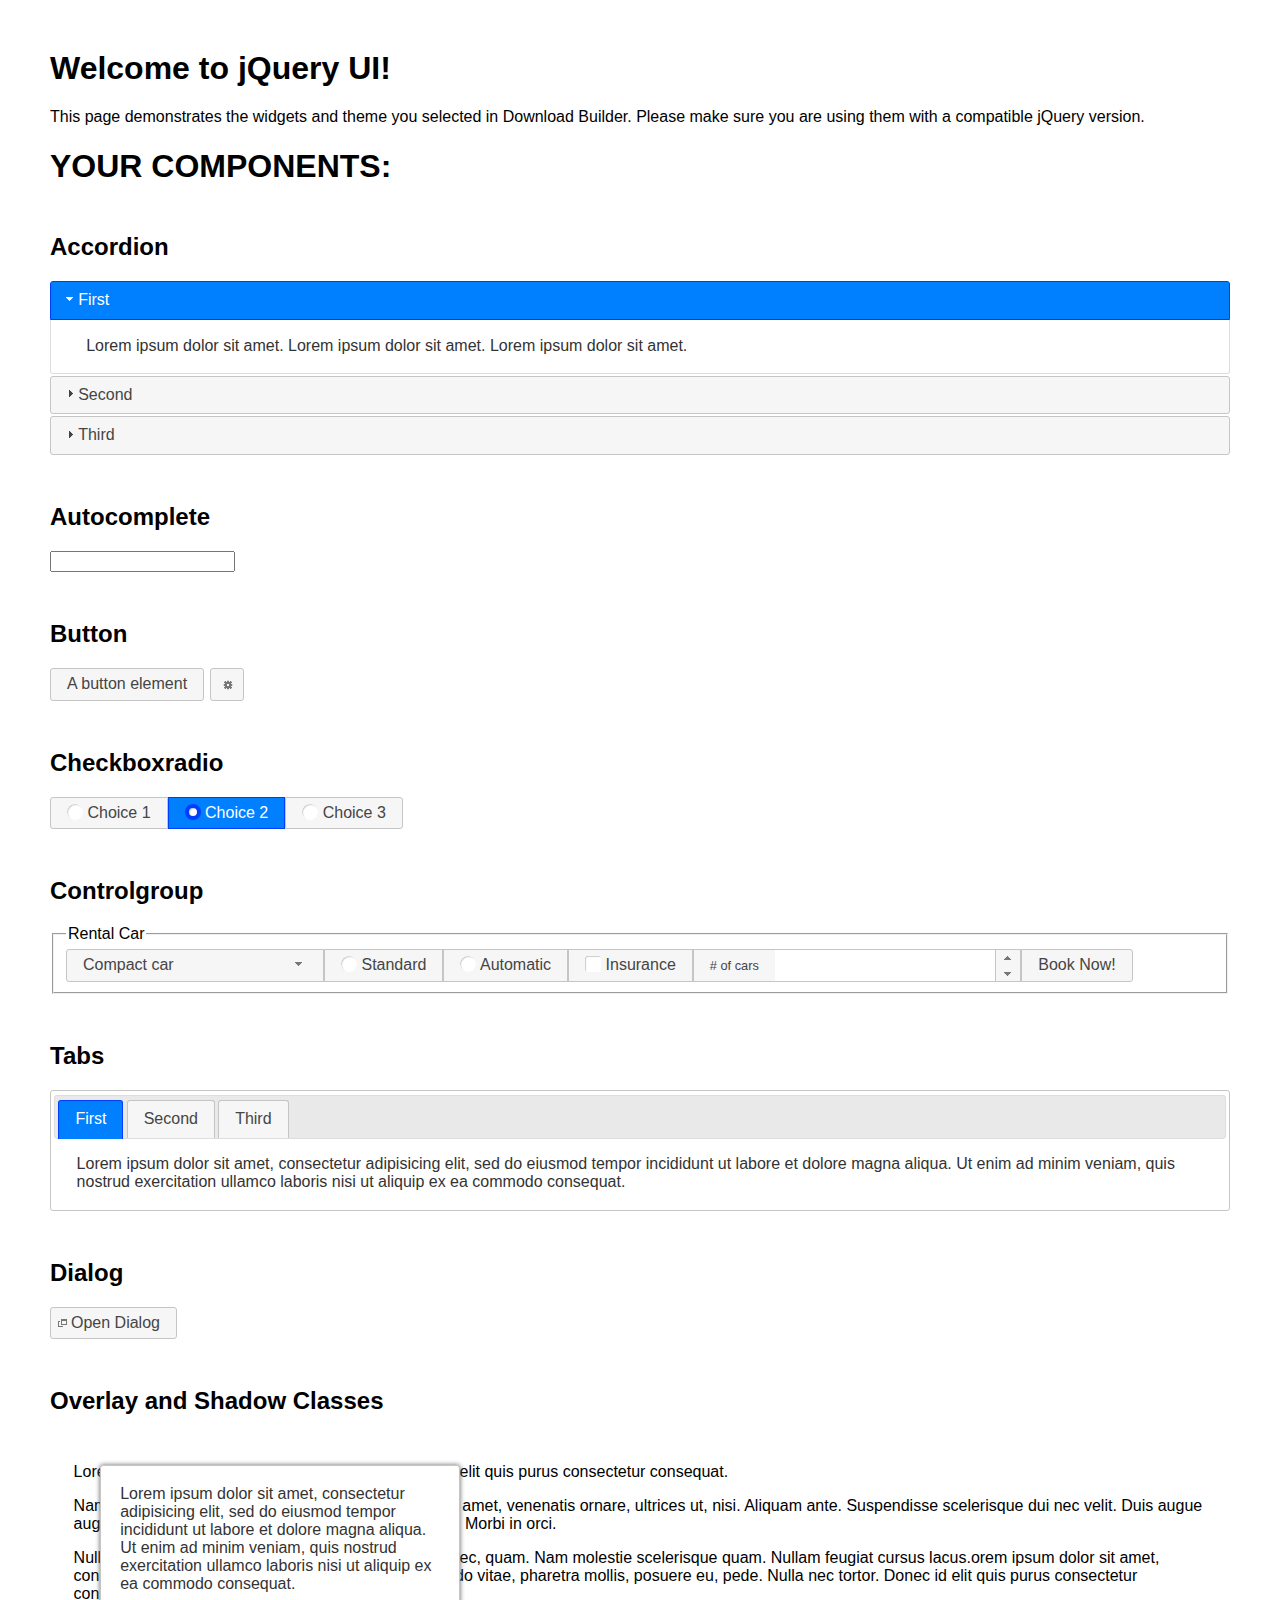
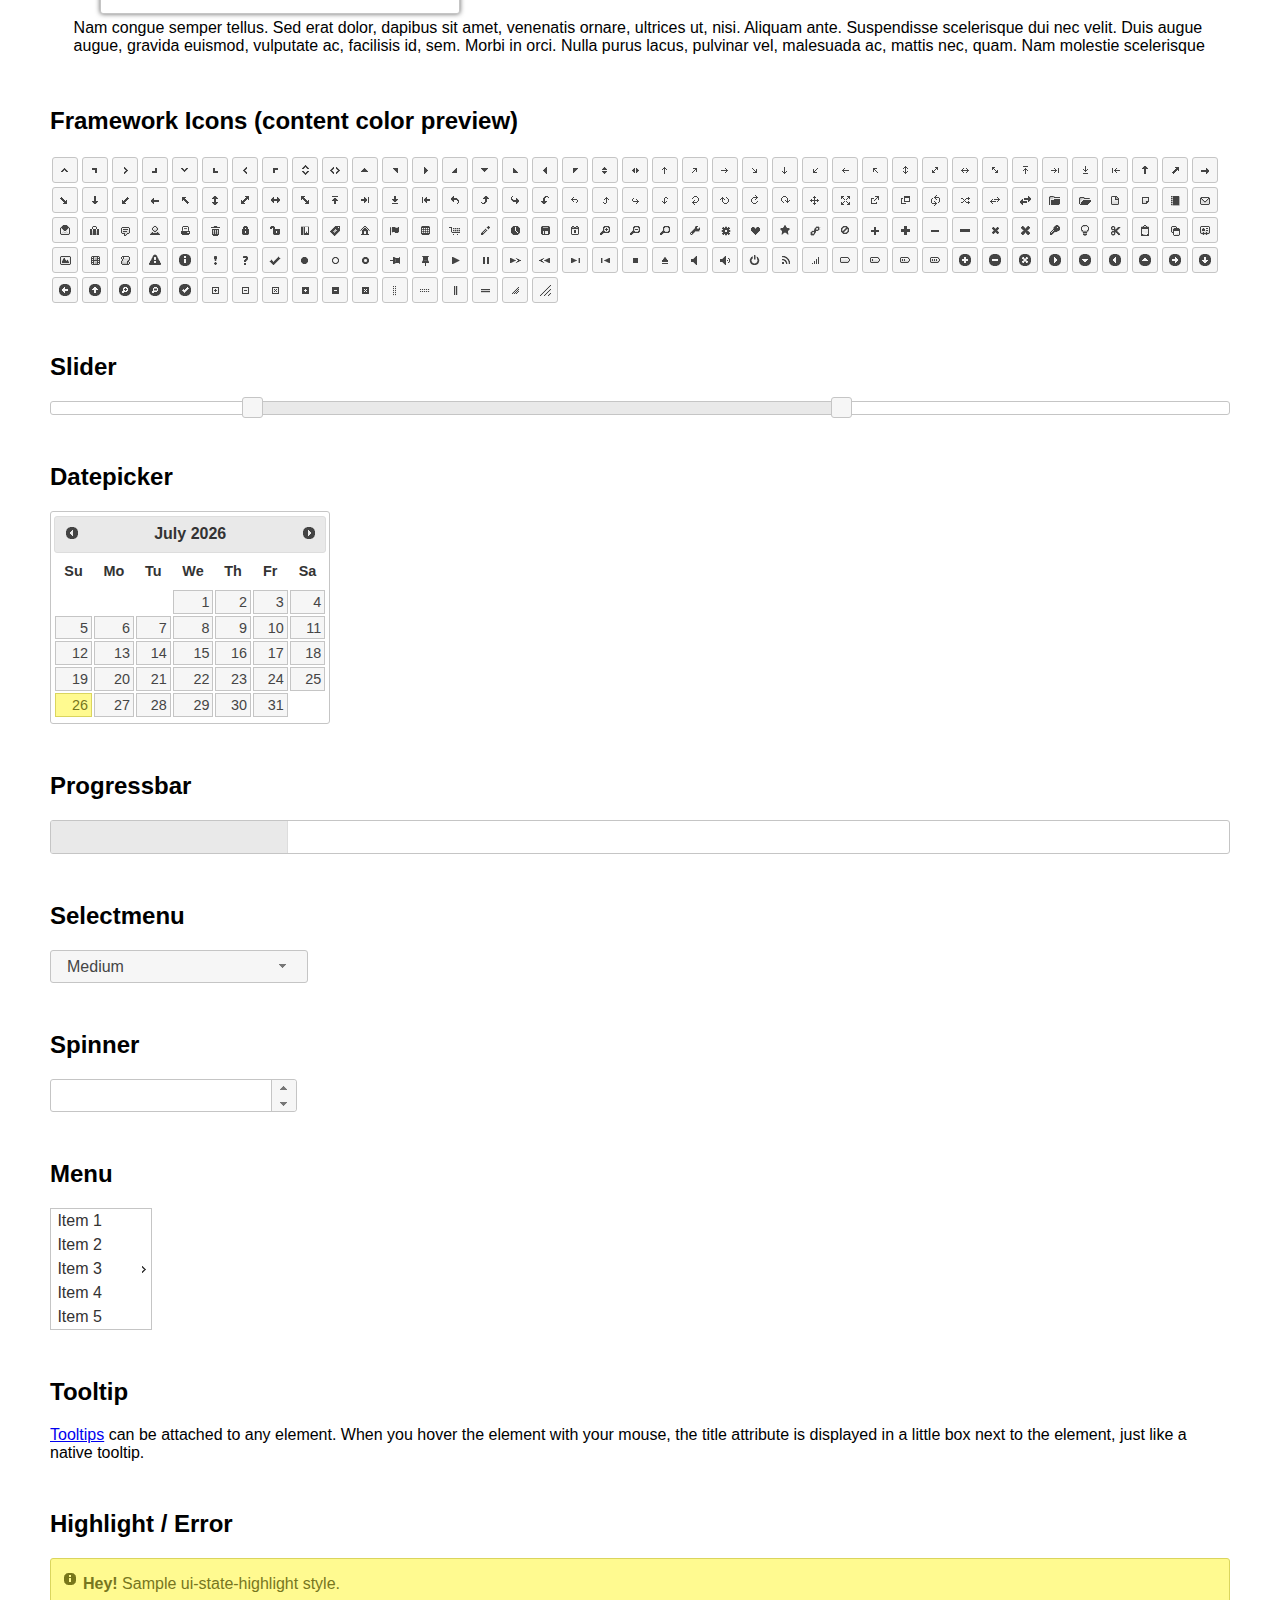
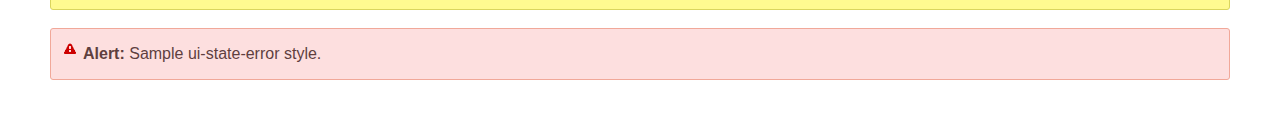
<file: nn/vendor/jqueryui/index.html>
<!doctype html>
<html lang="us">
<head>
	<meta charset="utf-8">
	<title>jQuery UI Example Page</title>
	<link href="jquery-ui.css" rel="stylesheet">
	<style>
	body{
		font-family: "Trebuchet MS", sans-serif;
		margin: 50px;
	}
	.demoHeaders {
		margin-top: 2em;
	}
	#dialog-link {
		padding: .4em 1em .4em 20px;
		text-decoration: none;
		position: relative;
	}
	#dialog-link span.ui-icon {
		margin: 0 5px 0 0;
		position: absolute;
		left: .2em;
		top: 50%;
		margin-top: -8px;
	}
	#icons {
		margin: 0;
		padding: 0;
	}
	#icons li {
		margin: 2px;
		position: relative;
		padding: 4px 0;
		cursor: pointer;
		float: left;
		list-style: none;
	}
	#icons span.ui-icon {
		float: left;
		margin: 0 4px;
	}
	.fakewindowcontain .ui-widget-overlay {
		position: absolute;
	}
	select {
		width: 200px;
	}
	</style>
</head>
<body>

<h1>Welcome to jQuery UI!</h1>

<div class="ui-widget">
	<p>This page demonstrates the widgets and theme you selected in Download Builder. Please make sure you are using them with a compatible jQuery version.</p>
</div>

<h1>YOUR COMPONENTS:</h1>


<!-- Accordion -->
<h2 class="demoHeaders">Accordion</h2>
<div id="accordion">
	<h3>First</h3>
	<div>Lorem ipsum dolor sit amet. Lorem ipsum dolor sit amet. Lorem ipsum dolor sit amet.</div>
	<h3>Second</h3>
	<div>Phasellus mattis tincidunt nibh.</div>
	<h3>Third</h3>
	<div>Nam dui erat, auctor a, dignissim quis.</div>
</div>



<!-- Autocomplete -->
<h2 class="demoHeaders">Autocomplete</h2>
<div>
	<input id="autocomplete" title="type &quot;a&quot;">
</div>



<!-- Button -->
<h2 class="demoHeaders">Button</h2>
<button id="button">A button element</button>
<button id="button-icon">An icon-only button</button>



<!-- Checkboxradio -->
<h2 class="demoHeaders">Checkboxradio</h2>
<form style="margin-top: 1em;">
	<div id="radioset">
		<input type="radio" id="radio1" name="radio"><label for="radio1">Choice 1</label>
		<input type="radio" id="radio2" name="radio" checked="checked"><label for="radio2">Choice 2</label>
		<input type="radio" id="radio3" name="radio"><label for="radio3">Choice 3</label>
	</div>
</form>



<!-- Controlgroup -->
<h2 class="demoHeaders">Controlgroup</h2>
<fieldset>
	<legend>Rental Car</legend>
	<div id="controlgroup">
		<select id="car-type">
			<option>Compact car</option>
			<option>Midsize car</option>
			<option>Full size car</option>
			<option>SUV</option>
			<option>Luxury</option>
			<option>Truck</option>
			<option>Van</option>
		</select>
		<label for="transmission-standard">Standard</label>
		<input type="radio" name="transmission" id="transmission-standard">
		<label for="transmission-automatic">Automatic</label>
		<input type="radio" name="transmission" id="transmission-automatic">
		<label for="insurance">Insurance</label>
		<input type="checkbox" name="insurance" id="insurance">
		<label for="horizontal-spinner" class="ui-controlgroup-label"># of cars</label>
		<input id="horizontal-spinner" class="ui-spinner-input">
		<button>Book Now!</button>
	</div>
</fieldset>



<!-- Tabs -->
<h2 class="demoHeaders">Tabs</h2>
<div id="tabs">
	<ul>
		<li><a href="#tabs-1">First</a></li>
		<li><a href="#tabs-2">Second</a></li>
		<li><a href="#tabs-3">Third</a></li>
	</ul>
	<div id="tabs-1">Lorem ipsum dolor sit amet, consectetur adipisicing elit, sed do eiusmod tempor incididunt ut labore et dolore magna aliqua. Ut enim ad minim veniam, quis nostrud exercitation ullamco laboris nisi ut aliquip ex ea commodo consequat.</div>
	<div id="tabs-2">Phasellus mattis tincidunt nibh. Cras orci urna, blandit id, pretium vel, aliquet ornare, felis. Maecenas scelerisque sem non nisl. Fusce sed lorem in enim dictum bibendum.</div>
	<div id="tabs-3">Nam dui erat, auctor a, dignissim quis, sollicitudin eu, felis. Pellentesque nisi urna, interdum eget, sagittis et, consequat vestibulum, lacus. Mauris porttitor ullamcorper augue.</div>
</div>



<h2 class="demoHeaders">Dialog</h2>
<p>
	<button id="dialog-link" class="ui-button ui-corner-all ui-widget">
		<span class="ui-icon ui-icon-newwin"></span>Open Dialog
	</button>
</p>

<h2 class="demoHeaders">Overlay and Shadow Classes</h2>
<div style="position: relative; width: 96%; height: 200px; padding:1% 2%; overflow:hidden;" class="fakewindowcontain">
	<p>Lorem ipsum dolor sit amet,  Nulla nec tortor. Donec id elit quis purus consectetur consequat. </p><p>Nam congue semper tellus. Sed erat dolor, dapibus sit amet, venenatis ornare, ultrices ut, nisi. Aliquam ante. Suspendisse scelerisque dui nec velit. Duis augue augue, gravida euismod, vulputate ac, facilisis id, sem. Morbi in orci. </p><p>Nulla purus lacus, pulvinar vel, malesuada ac, mattis nec, quam. Nam molestie scelerisque quam. Nullam feugiat cursus lacus.orem ipsum dolor sit amet, consectetur adipiscing elit. Donec libero risus, commodo vitae, pharetra mollis, posuere eu, pede. Nulla nec tortor. Donec id elit quis purus consectetur consequat. </p><p>Nam congue semper tellus. Sed erat dolor, dapibus sit amet, venenatis ornare, ultrices ut, nisi. Aliquam ante. Suspendisse scelerisque dui nec velit. Duis augue augue, gravida euismod, vulputate ac, facilisis id, sem. Morbi in orci. Nulla purus lacus, pulvinar vel, malesuada ac, mattis nec, quam. Nam molestie scelerisque quam. </p><p>Nullam feugiat cursus lacus.orem ipsum dolor sit amet, consectetur adipiscing elit. Donec libero risus, commodo vitae, pharetra mollis, posuere eu, pede. Nulla nec tortor. Donec id elit quis purus consectetur consequat. Nam congue semper tellus. Sed erat dolor, dapibus sit amet, venenatis ornare, ultrices ut, nisi. Aliquam ante. </p><p>Suspendisse scelerisque dui nec velit. Duis augue augue, gravida euismod, vulputate ac, facilisis id, sem. Morbi in orci. Nulla purus lacus, pulvinar vel, malesuada ac, mattis nec, quam. Nam molestie scelerisque quam. Nullam feugiat cursus lacus.orem ipsum dolor sit amet, consectetur adipiscing elit. Donec libero risus, commodo vitae, pharetra mollis, posuere eu, pede. Nulla nec tortor. Donec id elit quis purus consectetur consequat. Nam congue semper tellus. Sed erat dolor, dapibus sit amet, venenatis ornare, ultrices ut, nisi. </p>

	<!-- ui-dialog -->
	<div class="ui-widget-overlay ui-front"></div>
	<div style="position: absolute; width: 320px; left: 50px; top: 30px; padding: 1.2em" class="ui-widget ui-front ui-widget-content ui-corner-all ui-widget-shadow">
		Lorem ipsum dolor sit amet, consectetur adipisicing elit, sed do eiusmod tempor incididunt ut labore et dolore magna aliqua. Ut enim ad minim veniam, quis nostrud exercitation ullamco laboris nisi ut aliquip ex ea commodo consequat.
	</div>

</div>

<!-- ui-dialog -->
<div id="dialog" title="Dialog Title">
	<p>Lorem ipsum dolor sit amet, consectetur adipisicing elit, sed do eiusmod tempor incididunt ut labore et dolore magna aliqua. Ut enim ad minim veniam, quis nostrud exercitation ullamco laboris nisi ut aliquip ex ea commodo consequat.</p>
</div>



<h2 class="demoHeaders">Framework Icons (content color preview)</h2>
<ul id="icons" class="ui-widget ui-helper-clearfix">
	<li class="ui-state-default ui-corner-all" title=".ui-icon-caret-1-n"><span class="ui-icon ui-icon-caret-1-n"></span></li>
	<li class="ui-state-default ui-corner-all" title=".ui-icon-caret-1-ne"><span class="ui-icon ui-icon-caret-1-ne"></span></li>
	<li class="ui-state-default ui-corner-all" title=".ui-icon-caret-1-e"><span class="ui-icon ui-icon-caret-1-e"></span></li>
	<li class="ui-state-default ui-corner-all" title=".ui-icon-caret-1-se"><span class="ui-icon ui-icon-caret-1-se"></span></li>
	<li class="ui-state-default ui-corner-all" title=".ui-icon-caret-1-s"><span class="ui-icon ui-icon-caret-1-s"></span></li>
	<li class="ui-state-default ui-corner-all" title=".ui-icon-caret-1-sw"><span class="ui-icon ui-icon-caret-1-sw"></span></li>
	<li class="ui-state-default ui-corner-all" title=".ui-icon-caret-1-w"><span class="ui-icon ui-icon-caret-1-w"></span></li>
	<li class="ui-state-default ui-corner-all" title=".ui-icon-caret-1-nw"><span class="ui-icon ui-icon-caret-1-nw"></span></li>
	<li class="ui-state-default ui-corner-all" title=".ui-icon-caret-2-n-s"><span class="ui-icon ui-icon-caret-2-n-s"></span></li>
	<li class="ui-state-default ui-corner-all" title=".ui-icon-caret-2-e-w"><span class="ui-icon ui-icon-caret-2-e-w"></span></li>
	<li class="ui-state-default ui-corner-all" title=".ui-icon-triangle-1-n"><span class="ui-icon ui-icon-triangle-1-n"></span></li>
	<li class="ui-state-default ui-corner-all" title=".ui-icon-triangle-1-ne"><span class="ui-icon ui-icon-triangle-1-ne"></span></li>
	<li class="ui-state-default ui-corner-all" title=".ui-icon-triangle-1-e"><span class="ui-icon ui-icon-triangle-1-e"></span></li>
	<li class="ui-state-default ui-corner-all" title=".ui-icon-triangle-1-se"><span class="ui-icon ui-icon-triangle-1-se"></span></li>
	<li class="ui-state-default ui-corner-all" title=".ui-icon-triangle-1-s"><span class="ui-icon ui-icon-triangle-1-s"></span></li>
	<li class="ui-state-default ui-corner-all" title=".ui-icon-triangle-1-sw"><span class="ui-icon ui-icon-triangle-1-sw"></span></li>
	<li class="ui-state-default ui-corner-all" title=".ui-icon-triangle-1-w"><span class="ui-icon ui-icon-triangle-1-w"></span></li>
	<li class="ui-state-default ui-corner-all" title=".ui-icon-triangle-1-nw"><span class="ui-icon ui-icon-triangle-1-nw"></span></li>
	<li class="ui-state-default ui-corner-all" title=".ui-icon-triangle-2-n-s"><span class="ui-icon ui-icon-triangle-2-n-s"></span></li>
	<li class="ui-state-default ui-corner-all" title=".ui-icon-triangle-2-e-w"><span class="ui-icon ui-icon-triangle-2-e-w"></span></li>
	<li class="ui-state-default ui-corner-all" title=".ui-icon-arrow-1-n"><span class="ui-icon ui-icon-arrow-1-n"></span></li>
	<li class="ui-state-default ui-corner-all" title=".ui-icon-arrow-1-ne"><span class="ui-icon ui-icon-arrow-1-ne"></span></li>
	<li class="ui-state-default ui-corner-all" title=".ui-icon-arrow-1-e"><span class="ui-icon ui-icon-arrow-1-e"></span></li>
	<li class="ui-state-default ui-corner-all" title=".ui-icon-arrow-1-se"><span class="ui-icon ui-icon-arrow-1-se"></span></li>
	<li class="ui-state-default ui-corner-all" title=".ui-icon-arrow-1-s"><span class="ui-icon ui-icon-arrow-1-s"></span></li>
	<li class="ui-state-default ui-corner-all" title=".ui-icon-arrow-1-sw"><span class="ui-icon ui-icon-arrow-1-sw"></span></li>
	<li class="ui-state-default ui-corner-all" title=".ui-icon-arrow-1-w"><span class="ui-icon ui-icon-arrow-1-w"></span></li>
	<li class="ui-state-default ui-corner-all" title=".ui-icon-arrow-1-nw"><span class="ui-icon ui-icon-arrow-1-nw"></span></li>
	<li class="ui-state-default ui-corner-all" title=".ui-icon-arrow-2-n-s"><span class="ui-icon ui-icon-arrow-2-n-s"></span></li>
	<li class="ui-state-default ui-corner-all" title=".ui-icon-arrow-2-ne-sw"><span class="ui-icon ui-icon-arrow-2-ne-sw"></span></li>
	<li class="ui-state-default ui-corner-all" title=".ui-icon-arrow-2-e-w"><span class="ui-icon ui-icon-arrow-2-e-w"></span></li>
	<li class="ui-state-default ui-corner-all" title=".ui-icon-arrow-2-se-nw"><span class="ui-icon ui-icon-arrow-2-se-nw"></span></li>
	<li class="ui-state-default ui-corner-all" title=".ui-icon-arrowstop-1-n"><span class="ui-icon ui-icon-arrowstop-1-n"></span></li>
	<li class="ui-state-default ui-corner-all" title=".ui-icon-arrowstop-1-e"><span class="ui-icon ui-icon-arrowstop-1-e"></span></li>
	<li class="ui-state-default ui-corner-all" title=".ui-icon-arrowstop-1-s"><span class="ui-icon ui-icon-arrowstop-1-s"></span></li>
	<li class="ui-state-default ui-corner-all" title=".ui-icon-arrowstop-1-w"><span class="ui-icon ui-icon-arrowstop-1-w"></span></li>
	<li class="ui-state-default ui-corner-all" title=".ui-icon-arrowthick-1-n"><span class="ui-icon ui-icon-arrowthick-1-n"></span></li>
	<li class="ui-state-default ui-corner-all" title=".ui-icon-arrowthick-1-ne"><span class="ui-icon ui-icon-arrowthick-1-ne"></span></li>
	<li class="ui-state-default ui-corner-all" title=".ui-icon-arrowthick-1-e"><span class="ui-icon ui-icon-arrowthick-1-e"></span></li>
	<li class="ui-state-default ui-corner-all" title=".ui-icon-arrowthick-1-se"><span class="ui-icon ui-icon-arrowthick-1-se"></span></li>
	<li class="ui-state-default ui-corner-all" title=".ui-icon-arrowthick-1-s"><span class="ui-icon ui-icon-arrowthick-1-s"></span></li>
	<li class="ui-state-default ui-corner-all" title=".ui-icon-arrowthick-1-sw"><span class="ui-icon ui-icon-arrowthick-1-sw"></span></li>
	<li class="ui-state-default ui-corner-all" title=".ui-icon-arrowthick-1-w"><span class="ui-icon ui-icon-arrowthick-1-w"></span></li>
	<li class="ui-state-default ui-corner-all" title=".ui-icon-arrowthick-1-nw"><span class="ui-icon ui-icon-arrowthick-1-nw"></span></li>
	<li class="ui-state-default ui-corner-all" title=".ui-icon-arrowthick-2-n-s"><span class="ui-icon ui-icon-arrowthick-2-n-s"></span></li>
	<li class="ui-state-default ui-corner-all" title=".ui-icon-arrowthick-2-ne-sw"><span class="ui-icon ui-icon-arrowthick-2-ne-sw"></span></li>
	<li class="ui-state-default ui-corner-all" title=".ui-icon-arrowthick-2-e-w"><span class="ui-icon ui-icon-arrowthick-2-e-w"></span></li>
	<li class="ui-state-default ui-corner-all" title=".ui-icon-arrowthick-2-se-nw"><span class="ui-icon ui-icon-arrowthick-2-se-nw"></span></li>
	<li class="ui-state-default ui-corner-all" title=".ui-icon-arrowthickstop-1-n"><span class="ui-icon ui-icon-arrowthickstop-1-n"></span></li>
	<li class="ui-state-default ui-corner-all" title=".ui-icon-arrowthickstop-1-e"><span class="ui-icon ui-icon-arrowthickstop-1-e"></span></li>
	<li class="ui-state-default ui-corner-all" title=".ui-icon-arrowthickstop-1-s"><span class="ui-icon ui-icon-arrowthickstop-1-s"></span></li>
	<li class="ui-state-default ui-corner-all" title=".ui-icon-arrowthickstop-1-w"><span class="ui-icon ui-icon-arrowthickstop-1-w"></span></li>
	<li class="ui-state-default ui-corner-all" title=".ui-icon-arrowreturnthick-1-w"><span class="ui-icon ui-icon-arrowreturnthick-1-w"></span></li>
	<li class="ui-state-default ui-corner-all" title=".ui-icon-arrowreturnthick-1-n"><span class="ui-icon ui-icon-arrowreturnthick-1-n"></span></li>
	<li class="ui-state-default ui-corner-all" title=".ui-icon-arrowreturnthick-1-e"><span class="ui-icon ui-icon-arrowreturnthick-1-e"></span></li>
	<li class="ui-state-default ui-corner-all" title=".ui-icon-arrowreturnthick-1-s"><span class="ui-icon ui-icon-arrowreturnthick-1-s"></span></li>
	<li class="ui-state-default ui-corner-all" title=".ui-icon-arrowreturn-1-w"><span class="ui-icon ui-icon-arrowreturn-1-w"></span></li>
	<li class="ui-state-default ui-corner-all" title=".ui-icon-arrowreturn-1-n"><span class="ui-icon ui-icon-arrowreturn-1-n"></span></li>
	<li class="ui-state-default ui-corner-all" title=".ui-icon-arrowreturn-1-e"><span class="ui-icon ui-icon-arrowreturn-1-e"></span></li>
	<li class="ui-state-default ui-corner-all" title=".ui-icon-arrowreturn-1-s"><span class="ui-icon ui-icon-arrowreturn-1-s"></span></li>
	<li class="ui-state-default ui-corner-all" title=".ui-icon-arrowrefresh-1-w"><span class="ui-icon ui-icon-arrowrefresh-1-w"></span></li>
	<li class="ui-state-default ui-corner-all" title=".ui-icon-arrowrefresh-1-n"><span class="ui-icon ui-icon-arrowrefresh-1-n"></span></li>
	<li class="ui-state-default ui-corner-all" title=".ui-icon-arrowrefresh-1-e"><span class="ui-icon ui-icon-arrowrefresh-1-e"></span></li>
	<li class="ui-state-default ui-corner-all" title=".ui-icon-arrowrefresh-1-s"><span class="ui-icon ui-icon-arrowrefresh-1-s"></span></li>
	<li class="ui-state-default ui-corner-all" title=".ui-icon-arrow-4"><span class="ui-icon ui-icon-arrow-4"></span></li>
	<li class="ui-state-default ui-corner-all" title=".ui-icon-arrow-4-diag"><span class="ui-icon ui-icon-arrow-4-diag"></span></li>
	<li class="ui-state-default ui-corner-all" title=".ui-icon-extlink"><span class="ui-icon ui-icon-extlink"></span></li>
	<li class="ui-state-default ui-corner-all" title=".ui-icon-newwin"><span class="ui-icon ui-icon-newwin"></span></li>
	<li class="ui-state-default ui-corner-all" title=".ui-icon-refresh"><span class="ui-icon ui-icon-refresh"></span></li>
	<li class="ui-state-default ui-corner-all" title=".ui-icon-shuffle"><span class="ui-icon ui-icon-shuffle"></span></li>
	<li class="ui-state-default ui-corner-all" title=".ui-icon-transfer-e-w"><span class="ui-icon ui-icon-transfer-e-w"></span></li>
	<li class="ui-state-default ui-corner-all" title=".ui-icon-transferthick-e-w"><span class="ui-icon ui-icon-transferthick-e-w"></span></li>
	<li class="ui-state-default ui-corner-all" title=".ui-icon-folder-collapsed"><span class="ui-icon ui-icon-folder-collapsed"></span></li>
	<li class="ui-state-default ui-corner-all" title=".ui-icon-folder-open"><span class="ui-icon ui-icon-folder-open"></span></li>
	<li class="ui-state-default ui-corner-all" title=".ui-icon-document"><span class="ui-icon ui-icon-document"></span></li>
	<li class="ui-state-default ui-corner-all" title=".ui-icon-document-b"><span class="ui-icon ui-icon-document-b"></span></li>
	<li class="ui-state-default ui-corner-all" title=".ui-icon-note"><span class="ui-icon ui-icon-note"></span></li>
	<li class="ui-state-default ui-corner-all" title=".ui-icon-mail-closed"><span class="ui-icon ui-icon-mail-closed"></span></li>
	<li class="ui-state-default ui-corner-all" title=".ui-icon-mail-open"><span class="ui-icon ui-icon-mail-open"></span></li>
	<li class="ui-state-default ui-corner-all" title=".ui-icon-suitcase"><span class="ui-icon ui-icon-suitcase"></span></li>
	<li class="ui-state-default ui-corner-all" title=".ui-icon-comment"><span class="ui-icon ui-icon-comment"></span></li>
	<li class="ui-state-default ui-corner-all" title=".ui-icon-person"><span class="ui-icon ui-icon-person"></span></li>
	<li class="ui-state-default ui-corner-all" title=".ui-icon-print"><span class="ui-icon ui-icon-print"></span></li>
	<li class="ui-state-default ui-corner-all" title=".ui-icon-trash"><span class="ui-icon ui-icon-trash"></span></li>
	<li class="ui-state-default ui-corner-all" title=".ui-icon-locked"><span class="ui-icon ui-icon-locked"></span></li>
	<li class="ui-state-default ui-corner-all" title=".ui-icon-unlocked"><span class="ui-icon ui-icon-unlocked"></span></li>
	<li class="ui-state-default ui-corner-all" title=".ui-icon-bookmark"><span class="ui-icon ui-icon-bookmark"></span></li>
	<li class="ui-state-default ui-corner-all" title=".ui-icon-tag"><span class="ui-icon ui-icon-tag"></span></li>
	<li class="ui-state-default ui-corner-all" title=".ui-icon-home"><span class="ui-icon ui-icon-home"></span></li>
	<li class="ui-state-default ui-corner-all" title=".ui-icon-flag"><span class="ui-icon ui-icon-flag"></span></li>
	<li class="ui-state-default ui-corner-all" title=".ui-icon-calculator"><span class="ui-icon ui-icon-calculator"></span></li>
	<li class="ui-state-default ui-corner-all" title=".ui-icon-cart"><span class="ui-icon ui-icon-cart"></span></li>
	<li class="ui-state-default ui-corner-all" title=".ui-icon-pencil"><span class="ui-icon ui-icon-pencil"></span></li>
	<li class="ui-state-default ui-corner-all" title=".ui-icon-clock"><span class="ui-icon ui-icon-clock"></span></li>
	<li class="ui-state-default ui-corner-all" title=".ui-icon-disk"><span class="ui-icon ui-icon-disk"></span></li>
	<li class="ui-state-default ui-corner-all" title=".ui-icon-calendar"><span class="ui-icon ui-icon-calendar"></span></li>
	<li class="ui-state-default ui-corner-all" title=".ui-icon-zoomin"><span class="ui-icon ui-icon-zoomin"></span></li>
	<li class="ui-state-default ui-corner-all" title=".ui-icon-zoomout"><span class="ui-icon ui-icon-zoomout"></span></li>
	<li class="ui-state-default ui-corner-all" title=".ui-icon-search"><span class="ui-icon ui-icon-search"></span></li>
	<li class="ui-state-default ui-corner-all" title=".ui-icon-wrench"><span class="ui-icon ui-icon-wrench"></span></li>
	<li class="ui-state-default ui-corner-all" title=".ui-icon-gear"><span class="ui-icon ui-icon-gear"></span></li>
	<li class="ui-state-default ui-corner-all" title=".ui-icon-heart"><span class="ui-icon ui-icon-heart"></span></li>
	<li class="ui-state-default ui-corner-all" title=".ui-icon-star"><span class="ui-icon ui-icon-star"></span></li>
	<li class="ui-state-default ui-corner-all" title=".ui-icon-link"><span class="ui-icon ui-icon-link"></span></li>
	<li class="ui-state-default ui-corner-all" title=".ui-icon-cancel"><span class="ui-icon ui-icon-cancel"></span></li>
	<li class="ui-state-default ui-corner-all" title=".ui-icon-plus"><span class="ui-icon ui-icon-plus"></span></li>
	<li class="ui-state-default ui-corner-all" title=".ui-icon-plusthick"><span class="ui-icon ui-icon-plusthick"></span></li>
	<li class="ui-state-default ui-corner-all" title=".ui-icon-minus"><span class="ui-icon ui-icon-minus"></span></li>
	<li class="ui-state-default ui-corner-all" title=".ui-icon-minusthick"><span class="ui-icon ui-icon-minusthick"></span></li>
	<li class="ui-state-default ui-corner-all" title=".ui-icon-close"><span class="ui-icon ui-icon-close"></span></li>
	<li class="ui-state-default ui-corner-all" title=".ui-icon-closethick"><span class="ui-icon ui-icon-closethick"></span></li>
	<li class="ui-state-default ui-corner-all" title=".ui-icon-key"><span class="ui-icon ui-icon-key"></span></li>
	<li class="ui-state-default ui-corner-all" title=".ui-icon-lightbulb"><span class="ui-icon ui-icon-lightbulb"></span></li>
	<li class="ui-state-default ui-corner-all" title=".ui-icon-scissors"><span class="ui-icon ui-icon-scissors"></span></li>
	<li class="ui-state-default ui-corner-all" title=".ui-icon-clipboard"><span class="ui-icon ui-icon-clipboard"></span></li>
	<li class="ui-state-default ui-corner-all" title=".ui-icon-copy"><span class="ui-icon ui-icon-copy"></span></li>
	<li class="ui-state-default ui-corner-all" title=".ui-icon-contact"><span class="ui-icon ui-icon-contact"></span></li>
	<li class="ui-state-default ui-corner-all" title=".ui-icon-image"><span class="ui-icon ui-icon-image"></span></li>
	<li class="ui-state-default ui-corner-all" title=".ui-icon-video"><span class="ui-icon ui-icon-video"></span></li>
	<li class="ui-state-default ui-corner-all" title=".ui-icon-script"><span class="ui-icon ui-icon-script"></span></li>
	<li class="ui-state-default ui-corner-all" title=".ui-icon-alert"><span class="ui-icon ui-icon-alert"></span></li>
	<li class="ui-state-default ui-corner-all" title=".ui-icon-info"><span class="ui-icon ui-icon-info"></span></li>
	<li class="ui-state-default ui-corner-all" title=".ui-icon-notice"><span class="ui-icon ui-icon-notice"></span></li>
	<li class="ui-state-default ui-corner-all" title=".ui-icon-help"><span class="ui-icon ui-icon-help"></span></li>
	<li class="ui-state-default ui-corner-all" title=".ui-icon-check"><span class="ui-icon ui-icon-check"></span></li>
	<li class="ui-state-default ui-corner-all" title=".ui-icon-bullet"><span class="ui-icon ui-icon-bullet"></span></li>
	<li class="ui-state-default ui-corner-all" title=".ui-icon-radio-off"><span class="ui-icon ui-icon-radio-off"></span></li>
	<li class="ui-state-default ui-corner-all" title=".ui-icon-radio-on"><span class="ui-icon ui-icon-radio-on"></span></li>
	<li class="ui-state-default ui-corner-all" title=".ui-icon-pin-w"><span class="ui-icon ui-icon-pin-w"></span></li>
	<li class="ui-state-default ui-corner-all" title=".ui-icon-pin-s"><span class="ui-icon ui-icon-pin-s"></span></li>
	<li class="ui-state-default ui-corner-all" title=".ui-icon-play"><span class="ui-icon ui-icon-play"></span></li>
	<li class="ui-state-default ui-corner-all" title=".ui-icon-pause"><span class="ui-icon ui-icon-pause"></span></li>
	<li class="ui-state-default ui-corner-all" title=".ui-icon-seek-next"><span class="ui-icon ui-icon-seek-next"></span></li>
	<li class="ui-state-default ui-corner-all" title=".ui-icon-seek-prev"><span class="ui-icon ui-icon-seek-prev"></span></li>
	<li class="ui-state-default ui-corner-all" title=".ui-icon-seek-end"><span class="ui-icon ui-icon-seek-end"></span></li>
	<li class="ui-state-default ui-corner-all" title=".ui-icon-seek-first"><span class="ui-icon ui-icon-seek-first"></span></li>
	<li class="ui-state-default ui-corner-all" title=".ui-icon-stop"><span class="ui-icon ui-icon-stop"></span></li>
	<li class="ui-state-default ui-corner-all" title=".ui-icon-eject"><span class="ui-icon ui-icon-eject"></span></li>
	<li class="ui-state-default ui-corner-all" title=".ui-icon-volume-off"><span class="ui-icon ui-icon-volume-off"></span></li>
	<li class="ui-state-default ui-corner-all" title=".ui-icon-volume-on"><span class="ui-icon ui-icon-volume-on"></span></li>
	<li class="ui-state-default ui-corner-all" title=".ui-icon-power"><span class="ui-icon ui-icon-power"></span></li>
	<li class="ui-state-default ui-corner-all" title=".ui-icon-signal-diag"><span class="ui-icon ui-icon-signal-diag"></span></li>
	<li class="ui-state-default ui-corner-all" title=".ui-icon-signal"><span class="ui-icon ui-icon-signal"></span></li>
	<li class="ui-state-default ui-corner-all" title=".ui-icon-battery-0"><span class="ui-icon ui-icon-battery-0"></span></li>
	<li class="ui-state-default ui-corner-all" title=".ui-icon-battery-1"><span class="ui-icon ui-icon-battery-1"></span></li>
	<li class="ui-state-default ui-corner-all" title=".ui-icon-battery-2"><span class="ui-icon ui-icon-battery-2"></span></li>
	<li class="ui-state-default ui-corner-all" title=".ui-icon-battery-3"><span class="ui-icon ui-icon-battery-3"></span></li>
	<li class="ui-state-default ui-corner-all" title=".ui-icon-circle-plus"><span class="ui-icon ui-icon-circle-plus"></span></li>
	<li class="ui-state-default ui-corner-all" title=".ui-icon-circle-minus"><span class="ui-icon ui-icon-circle-minus"></span></li>
	<li class="ui-state-default ui-corner-all" title=".ui-icon-circle-close"><span class="ui-icon ui-icon-circle-close"></span></li>
	<li class="ui-state-default ui-corner-all" title=".ui-icon-circle-triangle-e"><span class="ui-icon ui-icon-circle-triangle-e"></span></li>
	<li class="ui-state-default ui-corner-all" title=".ui-icon-circle-triangle-s"><span class="ui-icon ui-icon-circle-triangle-s"></span></li>
	<li class="ui-state-default ui-corner-all" title=".ui-icon-circle-triangle-w"><span class="ui-icon ui-icon-circle-triangle-w"></span></li>
	<li class="ui-state-default ui-corner-all" title=".ui-icon-circle-triangle-n"><span class="ui-icon ui-icon-circle-triangle-n"></span></li>
	<li class="ui-state-default ui-corner-all" title=".ui-icon-circle-arrow-e"><span class="ui-icon ui-icon-circle-arrow-e"></span></li>
	<li class="ui-state-default ui-corner-all" title=".ui-icon-circle-arrow-s"><span class="ui-icon ui-icon-circle-arrow-s"></span></li>
	<li class="ui-state-default ui-corner-all" title=".ui-icon-circle-arrow-w"><span class="ui-icon ui-icon-circle-arrow-w"></span></li>
	<li class="ui-state-default ui-corner-all" title=".ui-icon-circle-arrow-n"><span class="ui-icon ui-icon-circle-arrow-n"></span></li>
	<li class="ui-state-default ui-corner-all" title=".ui-icon-circle-zoomin"><span class="ui-icon ui-icon-circle-zoomin"></span></li>
	<li class="ui-state-default ui-corner-all" title=".ui-icon-circle-zoomout"><span class="ui-icon ui-icon-circle-zoomout"></span></li>
	<li class="ui-state-default ui-corner-all" title=".ui-icon-circle-check"><span class="ui-icon ui-icon-circle-check"></span></li>
	<li class="ui-state-default ui-corner-all" title=".ui-icon-circlesmall-plus"><span class="ui-icon ui-icon-circlesmall-plus"></span></li>
	<li class="ui-state-default ui-corner-all" title=".ui-icon-circlesmall-minus"><span class="ui-icon ui-icon-circlesmall-minus"></span></li>
	<li class="ui-state-default ui-corner-all" title=".ui-icon-circlesmall-close"><span class="ui-icon ui-icon-circlesmall-close"></span></li>
	<li class="ui-state-default ui-corner-all" title=".ui-icon-squaresmall-plus"><span class="ui-icon ui-icon-squaresmall-plus"></span></li>
	<li class="ui-state-default ui-corner-all" title=".ui-icon-squaresmall-minus"><span class="ui-icon ui-icon-squaresmall-minus"></span></li>
	<li class="ui-state-default ui-corner-all" title=".ui-icon-squaresmall-close"><span class="ui-icon ui-icon-squaresmall-close"></span></li>
	<li class="ui-state-default ui-corner-all" title=".ui-icon-grip-dotted-vertical"><span class="ui-icon ui-icon-grip-dotted-vertical"></span></li>
	<li class="ui-state-default ui-corner-all" title=".ui-icon-grip-dotted-horizontal"><span class="ui-icon ui-icon-grip-dotted-horizontal"></span></li>
	<li class="ui-state-default ui-corner-all" title=".ui-icon-grip-solid-vertical"><span class="ui-icon ui-icon-grip-solid-vertical"></span></li>
	<li class="ui-state-default ui-corner-all" title=".ui-icon-grip-solid-horizontal"><span class="ui-icon ui-icon-grip-solid-horizontal"></span></li>
	<li class="ui-state-default ui-corner-all" title=".ui-icon-gripsmall-diagonal-se"><span class="ui-icon ui-icon-gripsmall-diagonal-se"></span></li>
	<li class="ui-state-default ui-corner-all" title=".ui-icon-grip-diagonal-se"><span class="ui-icon ui-icon-grip-diagonal-se"></span></li>
</ul>


<!-- Slider -->
<h2 class="demoHeaders">Slider</h2>
<div id="slider"></div>



<!-- Datepicker -->
<h2 class="demoHeaders">Datepicker</h2>
<div id="datepicker"></div>



<!-- Progressbar -->
<h2 class="demoHeaders">Progressbar</h2>
<div id="progressbar"></div>



<!-- Progressbar -->
<h2 class="demoHeaders">Selectmenu</h2>
<select id="selectmenu">
	<option>Slower</option>
	<option>Slow</option>
	<option selected="selected">Medium</option>
	<option>Fast</option>
	<option>Faster</option>
</select>



<!-- Spinner -->
<h2 class="demoHeaders">Spinner</h2>
<input id="spinner">



<!-- Menu -->
<h2 class="demoHeaders">Menu</h2>
<ul style="width:100px;" id="menu">
	<li><div>Item 1</div></li>
	<li><div>Item 2</div></li>
	<li><div>Item 3</div>
		<ul>
			<li><div>Item 3-1</div></li>
			<li><div>Item 3-2</div></li>
			<li><div>Item 3-3</div></li>
			<li><div>Item 3-4</div></li>
			<li><div>Item 3-5</div></li>
		</ul>
	</li>
	<li><div>Item 4</div></li>
	<li><div>Item 5</div></li>
</ul>



<!-- Tooltip -->
<h2 class="demoHeaders">Tooltip</h2>
<p id="tooltip">
	<a href="#" title="That&apos;s what this widget is">Tooltips</a> can be attached to any element. When you hover
the element with your mouse, the title attribute is displayed in a little box next to the element, just like a native tooltip.
</p>


<!-- Highlight / Error -->
<h2 class="demoHeaders">Highlight / Error</h2>
<div class="ui-widget">
	<div class="ui-state-highlight ui-corner-all" style="margin-top: 20px; padding: 0 .7em;">
		<p><span class="ui-icon ui-icon-info" style="float: left; margin-right: .3em;"></span>
		<strong>Hey!</strong> Sample ui-state-highlight style.</p>
	</div>
</div>
<br>
<div class="ui-widget">
	<div class="ui-state-error ui-corner-all" style="padding: 0 .7em;">
		<p><span class="ui-icon ui-icon-alert" style="float: left; margin-right: .3em;"></span>
		<strong>Alert:</strong> Sample ui-state-error style.</p>
	</div>
</div>

<script src="external/jquery/jquery.js"></script>
<script src="jquery-ui.js"></script>
<script>

$( "#accordion" ).accordion();



var availableTags = [
	"ActionScript",
	"AppleScript",
	"Asp",
	"BASIC",
	"C",
	"C++",
	"Clojure",
	"COBOL",
	"ColdFusion",
	"Erlang",
	"Fortran",
	"Groovy",
	"Haskell",
	"Java",
	"JavaScript",
	"Lisp",
	"Perl",
	"PHP",
	"Python",
	"Ruby",
	"Scala",
	"Scheme"
];
$( "#autocomplete" ).autocomplete({
	source: availableTags
});



$( "#button" ).button();
$( "#button-icon" ).button({
	icon: "ui-icon-gear",
	showLabel: false
});



$( "#radioset" ).buttonset();



$( "#controlgroup" ).controlgroup();



$( "#tabs" ).tabs();



$( "#dialog" ).dialog({
	autoOpen: false,
	width: 400,
	buttons: [
		{
			text: "Ok",
			click: function() {
				$( this ).dialog( "close" );
			}
		},
		{
			text: "Cancel",
			click: function() {
				$( this ).dialog( "close" );
			}
		}
	]
});

// Link to open the dialog
$( "#dialog-link" ).click(function( event ) {
	$( "#dialog" ).dialog( "open" );
	event.preventDefault();
});



$( "#datepicker" ).datepicker({
	inline: true
});



$( "#slider" ).slider({
	range: true,
	values: [ 17, 67 ]
});



$( "#progressbar" ).progressbar({
	value: 20
});



$( "#spinner" ).spinner();



$( "#menu" ).menu();



$( "#tooltip" ).tooltip();



$( "#selectmenu" ).selectmenu();


// Hover states on the static widgets
$( "#dialog-link, #icons li" ).hover(
	function() {
		$( this ).addClass( "ui-state-hover" );
	},
	function() {
		$( this ).removeClass( "ui-state-hover" );
	}
);
</script>
</body>
</html>
</file>
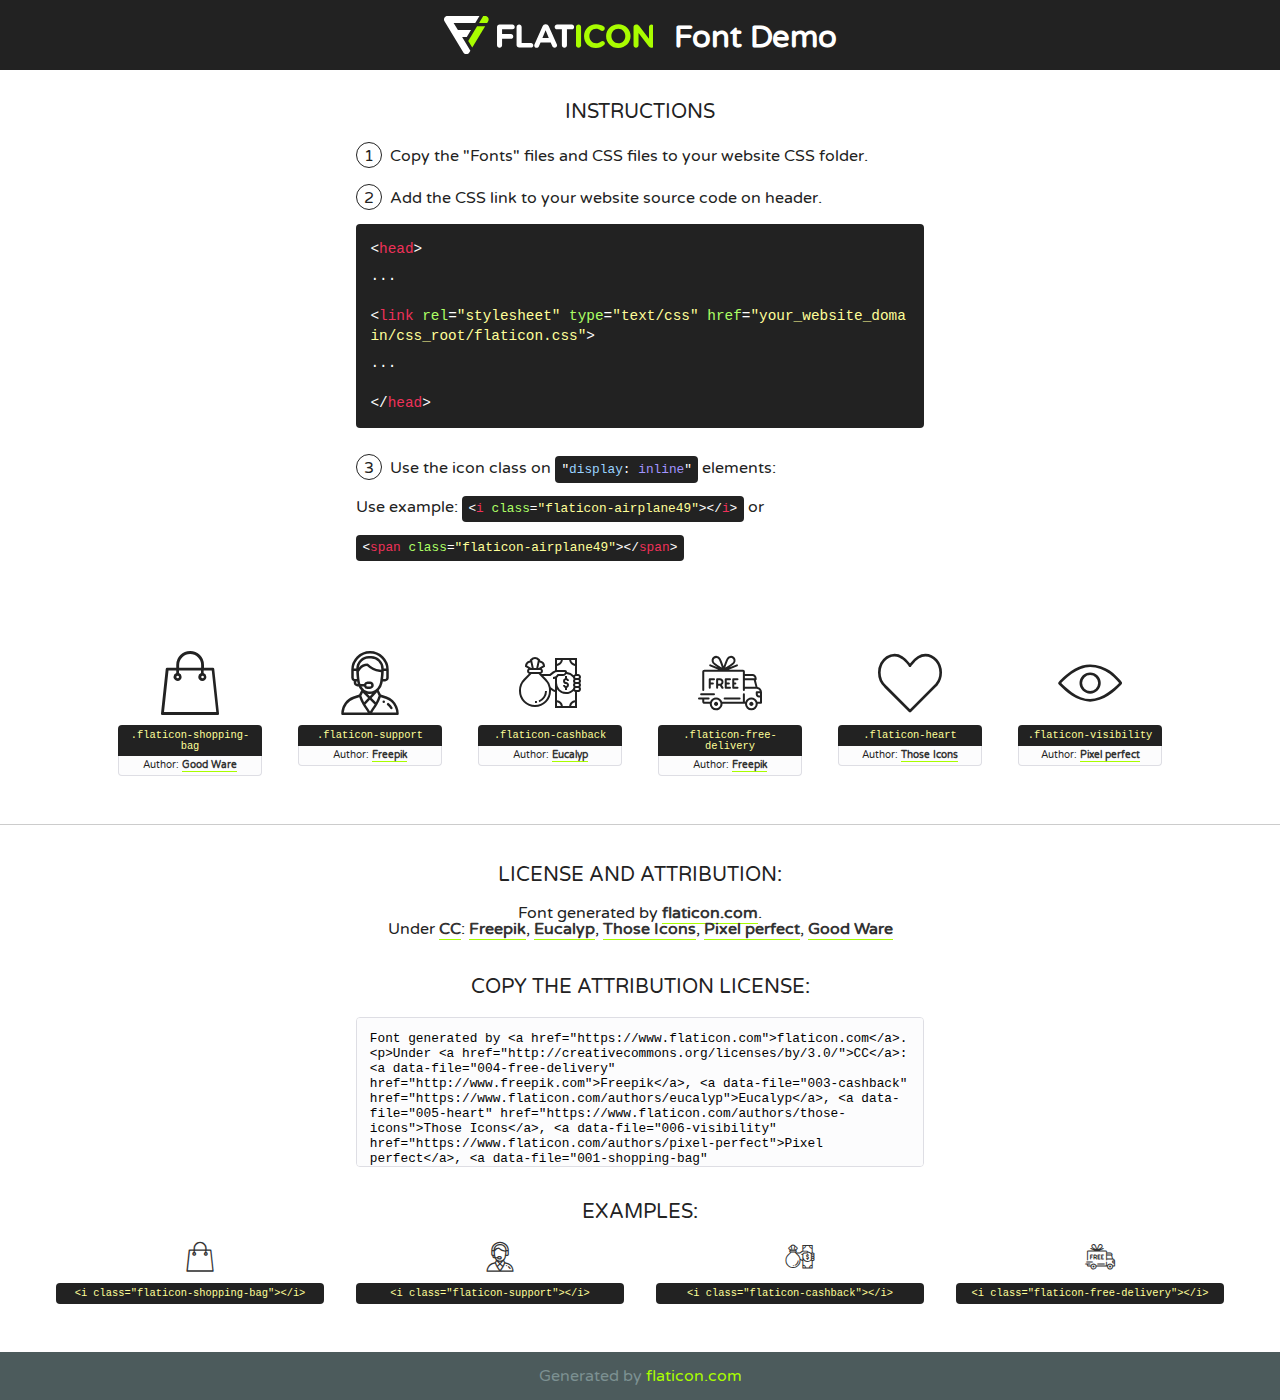
<file: fonts/flaticon/font/flaticon.html>
<!DOCTYPE html>
<!--
  Flaticon icon font: Flaticon
  Creation date: 22/04/2020 06:21
-->
<html>
<!DOCTYPE html>
<html>

<head>
    <title>Flaticon WebFont</title>
    <link href="http://fonts.googleapis.com/css?family=Varela+Round" rel="stylesheet" type="text/css" />
    <link rel="stylesheet" type="text/css" href="flaticon.css">
    <meta charset="UTF-8">
    <style>
    html, body, div, span, applet, object, iframe,
    h1, h2, h3, h4, h5, h6, p, blockquote, pre,
    a, abbr, acronym, address, big, cite, code,
    del, dfn, em, img, ins, kbd, q, s, samp,
    small, strike, strong, sub, sup, tt, var,
    b, u, i, center,
    dl, dt, dd, ol, ul, li,
    fieldset, form, label, legend,
    table, caption, tbody, tfoot, thead, tr, th, td,
    article, aside, canvas, details, embed, 
    figure, figcaption, footer, header, hgroup, 
    menu, nav, output, ruby, section, summary,
    time, mark, audio, video {
        margin: 0;
        padding: 0;
        border: 0;
        font-size: 100%;
        font: inherit;
        vertical-align: baseline;
    }
    /* HTML5 display-role reset for older browsers */
    article, aside, details, figcaption, figure, 
    footer, header, hgroup, menu, nav, section {
        display: block;
    }
    body {
        line-height: 1;
    }
    ol, ul {
        list-style: none;
    }
    blockquote, q {
        quotes: none;
    }
    blockquote:before, blockquote:after,
    q:before, q:after {
        content: '';
        content: none;
    }
    table {
        border-collapse: collapse;
        border-spacing: 0;
    }
    body {
        font-family: 'Varela Round', Helvetica, Arial, sans-serif;
        font-size: 16px;
        color: #222;
    }
    a {
        color: #333;
        border-bottom: 1px solid #a9fd00;
        font-weight: bold;
        text-decoration: none;
    }
    * {
        -moz-box-sizing: border-box;
        -webkit-box-sizing: border-box;
        box-sizing: border-box;
        margin: 0;
        padding: 0;
    }
    [class^="flaticon-"]:before, [class*=" flaticon-"]:before, [class^="flaticon-"]:after, [class*=" flaticon-"]:after {
        font-family: Flaticon;
        font-size: 30px;
        font-style: normal;
        margin-left: 20px;
        color: #333;
    }
    .wrapper {
        max-width: 600px;
        margin: auto;
        padding: 0 1em;
    }
    .title {
        font-size: 1.25em;
        text-align: center;
        margin-bottom: 1em;
        text-transform: uppercase;
    }
    header {
        text-align: center;
        background-color: #222;
        color: #fff;
        padding: 1em;
    }
    header .logo {
        width: 210px;
        height: 38px;
        display: inline-block;
        vertical-align: middle;
        margin-right: 1em;
        border: none;
    }
    header strong {
        font-size: 1.95em;
        font-weight: bold;
        vertical-align: middle;
        margin-top: 5px;
        display: inline-block;
    }
    .demo {
        margin: 2em auto;
        line-height: 1.25em;
    }
    .demo ul li {
        margin-bottom: 1em;
    }
    .demo ul li .num {
        color: #222;
        border-radius: 20px;
        display: inline-block;
        width: 26px;
        padding: 3px;
        height: 26px;
        text-align: center;
        margin-right: 0.5em;
        border: 1px solid #222;
    }
    .demo ul li code {
        background-color: #222;
        border-radius: 4px;
        padding: 0.25em 0.5em;
        display: inline-block;
        color: #fff;
        font-family: Consolas,Monaco,Lucida Console,Liberation Mono,DejaVu Sans Mono,Bitstream Vera Sans Mono,Courier New, monospace;
        font-weight: lighter;
        margin-top: 1em;
        font-size: 0.8em;
        word-break: break-all;
    }
    .demo ul li code.big {
        padding: 1em;
        font-size: 0.9em;
    }
    .demo ul li code .red {
        color: #EF3159;
    }
    .demo ul li code .green {
        color: #ACFF65;
    }
    .demo ul li code .yellow {
        color: #FFFF99;
    }
    .demo ul li code .blue {
        color: #99D3FF;
    }
    .demo ul li code .purple {
        color: #A295FF;
    }
    .demo ul li code .dots {
        margin-top: 0.5em;
        display: block;
    }
    #glyphs {
        border-bottom: 1px solid #ccc;
        padding: 2em 0;
        text-align: center;
    }
    .glyph {
        display: inline-block;
        width: 9em;
        margin: 1em;
        text-align: center;
        vertical-align: top;
        background: #FFF;
    }
    .glyph .glyph-icon {
        padding: 10px;
        display: block;
        font-family:"Flaticon";
        font-size: 64px;
        line-height: 1;
    }
    .glyph .glyph-icon:before {
        font-size: 64px;
        color: #222;
        margin-left: 0;
    }
    .class-name {
        font-size: 0.65em;
        background-color: #222;
        color: #fff;
        border-radius: 4px 4px 0 0;
        padding: 0.5em;
        color: #FFFF99;
        font-family: Consolas,Monaco,Lucida Console,Liberation Mono,DejaVu Sans Mono,Bitstream Vera Sans Mono,Courier New, monospace;
    }
    .author-name {
        font-size: 0.6em;
        background-color: #fcfcfd;
        border: 1px solid #DEDEE4;
        border-top: 0;
        border-radius: 0 0 4px 4px;
        padding: 0.5em;
    }
    .class-name:last-child {
        font-size: 10px;
        color:#888;
    }
    .class-name:last-child a {
        font-size: 10px;
        color:#555;
    }
    .class-name:last-child a:hover {
        color:#a9fd00;
    }
    .glyph > input {
        display: block;
        width: 100px;
        margin: 5px auto;
        text-align: center;
        font-size: 12px;
        cursor: text;
    }
    .glyph > input.icon-input {
        font-family:"Flaticon";
        font-size: 16px;
        margin-bottom: 10px;
    }
    .attribution .title {
        margin-top: 2em;
    }
    .attribution textarea {
        background-color: #fcfcfd;
        padding: 1em;
        border: none;
        box-shadow: none;
        border: 1px solid #DEDEE4;
        border-radius: 4px;
        resize: none;
        width: 100%;
        height: 150px;
        font-size: 0.8em;
        font-family: Consolas,Monaco,Lucida Console,Liberation Mono,DejaVu Sans Mono,Bitstream Vera Sans Mono,Courier New, monospace;
        -webkit-appearance: none;
    }
    .iconsuse {
        margin: 2em auto;
        text-align: center;
        max-width: 1200px;
    }
    .iconsuse:after {
        content: '';
        display: table;
        clear: both;
    }
    .iconsuse .image {
        float: left;
        width: 25%;
        padding: 0 1em;
    }
    .iconsuse .image p {
        margin-bottom: 1em;
    }
    .iconsuse .image span {
        display: block;
        font-size: 0.65em;
        background-color: #222;
        color: #fff;
        border-radius: 4px;
        padding: 0.5em;
        color: #FFFF99;
        margin-top: 1em;
        font-family: Consolas,Monaco,Lucida Console,Liberation Mono,DejaVu Sans Mono,Bitstream Vera Sans Mono,Courier New, monospace;
    }
    #footer {
        text-align: center;
        background-color: #4C5B5C;
        color: #7c9192;
        padding: 1em;
    }
    #footer a {
        border: none;
        color: #a9fd00;
        font-weight: normal;
    }
    @media (max-width: 960px) {
        .iconsuse .image {
            width: 50%;
        }
    }
    @media (max-width: 560px) {
        .iconsuse .image {
            width: 100%;
        }
    }
    </style>
</head>

<body class="characters-off">

    <header>
        <a href="https://www.flaticon.com" target="_blank" class="logo">
            <svg version="1.1" xmlns="http://www.w3.org/2000/svg" xmlns:xlink="http://www.w3.org/1999/xlink" xmlns:a="http://ns.adobe.com/AdobeSVGViewerExtensions/3.0/" viewBox="0 0 560.875 102.036" enable-background="new 0 0 560.875 102.036" xml:space="preserve">
                <defs>
                </defs>
                <g>
                    <g class="letters">
                        <path fill="#ffffff" d="M141.596,29.675c0-3.777,2.985-6.767,6.764-6.767h34.438c3.426,0,6.15,2.728,6.15,6.15
                        c0,3.43-2.724,6.149-6.15,6.149h-27.674v13.091h23.719c3.429,0,6.151,2.724,6.151,6.15c0,3.43-2.723,6.149-6.151,6.149h-23.719
                        v17.574c0,3.773-2.986,6.761-6.764,6.761c-3.779,0-6.764-2.989-6.764-6.761V29.675z"></path>
                        <path fill="#ffffff" d="M193.844,29.149c0-3.781,2.985-6.767,6.764-6.767c3.776,0,6.763,2.985,6.763,6.767v42.957h25.039
                        c3.426,0,6.149,2.726,6.149,6.153c0,3.425-2.723,6.15-6.149,6.15h-31.802c-3.779,0-6.764-2.986-6.764-6.768V29.149z"></path>
                        <path fill="#ffffff" d="M241.891,75.71l21.438-48.407c1.492-3.341,4.215-5.357,7.906-5.357h0.792
                        c3.686,0,6.323,2.017,7.815,5.357l21.439,48.407c0.436,0.967,0.701,1.845,0.701,2.723c0,3.602-2.809,6.501-6.414,6.501
                        c-3.161,0-5.269-1.845-6.499-4.655l-4.132-9.661h-27.059l-4.301,10.102c-1.144,2.631-3.426,4.214-6.237,4.214
                        c-3.517,0-6.24-2.81-6.24-6.325C241.1,77.64,241.451,76.677,241.891,75.71z M279.932,58.666l-8.521-20.297l-8.526,20.297H279.932
                        z"></path>
                        <path fill="#ffffff" d="M314.864,35.387H301.86c-3.429,0-6.239-2.813-6.239-6.238c0-3.429,2.811-6.24,6.239-6.24h39.533
                        c3.426,0,6.237,2.811,6.237,6.24c0,3.425-2.811,6.238-6.237,6.238h-13.001v42.785c0,3.773-2.99,6.761-6.764,6.761
                        c-3.779,0-6.764-2.989-6.764-6.761V35.387z"></path>
                        <path fill="#A9FD00" d="M352.615,29.149c0-3.781,2.985-6.767,6.767-6.767c3.774,0,6.761,2.985,6.761,6.767v49.024
                        c0,3.773-2.987,6.761-6.761,6.761c-3.781,0-6.767-2.989-6.767-6.761V29.149z"></path>
                        <path fill="#A9FD00" d="M374.132,53.836v-0.179c0-17.481,13.178-31.801,32.065-31.801c9.22,0,15.459,2.458,20.557,6.238
                        c1.402,1.054,2.637,2.985,2.637,5.357c0,3.692-2.985,6.59-6.681,6.59c-1.845,0-3.071-0.702-4.044-1.319
                        c-3.776-2.813-7.729-4.393-12.562-4.393c-10.364,0-17.831,8.611-17.831,19.154v0.173c0,10.542,7.291,19.329,17.831,19.329
                        c5.715,0,9.492-1.756,13.359-4.834c1.049-0.874,2.458-1.491,4.039-1.491c3.429,0,6.325,2.813,6.325,6.236
                        c0,2.106-1.056,3.78-2.282,4.834c-5.539,4.834-12.036,7.733-21.878,7.733C387.572,85.464,374.132,71.493,374.132,53.836z"></path>
                        <path fill="#A9FD00" d="M433.009,53.836v-0.179c0-17.481,13.79-31.801,32.766-31.801c18.981,0,32.592,14.143,32.592,31.628v0.173
                        c0,17.483-13.785,31.807-32.769,31.807C446.625,85.464,433.009,71.32,433.009,53.836z M484.224,53.836v-0.179
                        c0-10.539-7.725-19.326-18.626-19.326c-10.893,0-18.449,8.611-18.449,19.154v0.173c0,10.542,7.73,19.329,18.626,19.329
                        C476.676,72.986,484.224,64.378,484.224,53.836z"></path>
                        <path fill="#A9FD00" d="M506.233,29.321c0-3.774,2.99-6.763,6.767-6.763h1.401c3.252,0,5.183,1.583,7.029,3.953l26.093,34.265
                        V29.059c0-3.692,2.99-6.677,6.681-6.677c3.683,0,6.671,2.985,6.671,6.677v48.934c0,3.78-2.987,6.765-6.764,6.765h-0.436
                        c-3.257,0-5.188-1.581-7.034-3.953l-27.056-35.492v32.944c0,3.687-2.985,6.676-6.678,6.676c-3.683,0-6.673-2.989-6.673-6.676
                        V29.321z"></path>
                    </g>
                    <g class="insignia">
                        <path fill="#ffffff" d="M48.372,56.137h12.517l11.156-18.537H37.186L25.688,18.539h57.825L94.668,0H9.271
                        C5.925,0,2.842,1.801,1.198,4.716c-1.644,2.907-1.593,6.482,0.134,9.343l50.38,83.501c1.678,2.781,4.689,4.476,7.938,4.476
                        c3.246,0,6.257-1.695,7.935-4.476l2.898-4.804L48.372,56.137z"></path>
                        <g class="i">
                            <path fill="#A9FD00" d="M93.575,18.539h0.031v0.004l21.652,0.004l2.705-4.488c1.727-2.861,1.778-6.436,0.133-9.343
                            C116.454,1.801,113.371,0,110.026,0h-5.294L93.575,18.539z"></path>
                            <polygon fill="#A9FD00" points="88.291,27.356 64.725,66.486 75.519,84.404 109.942,27.356"></polygon>
                        </g>
                    </g>
                </g>
            </svg>
        </a>
        <strong>Font Demo</strong>
    </header>


    <section class="demo wrapper">

        <p class="title">Instructions</p>

        <ul>
            <li>
                <span class="num">1</span>Copy the "Fonts" files and CSS files to your website CSS folder.
            </li>
            <li>
                <span class="num">2</span>Add the CSS link to your website source code on header.
                <code class="big">
                    &lt;<span class="red">head</span>&gt;
                    <br/><span class="dots">...</span>
                    <br/>&lt;<span class="red">link</span> <span class="green">rel</span>=<span class="yellow">"stylesheet"</span> <span class="green">type</span>=<span class="yellow">"text/css"</span> <span class="green">href</span>=<span class="yellow">"your_website_domain/css_root/flaticon.css"</span>&gt;
                    <br/><span class="dots">...</span>
                    <br/>&lt;/<span class="red">head</span>&gt;
                </code>
            </li>

            <li>
                <p>
                    <span class="num">3</span>Use the icon class on <code>"<span class="blue">display</span>:<span class="purple"> inline</span>"</code> elements:
                    <br />
                    Use example: <code>&lt;<span class="red">i</span> <span class="green">class</span>=<span class="yellow">&quot;flaticon-airplane49&quot;</span>&gt;&lt;/<span class="red">i</span>&gt;</code> or <code>&lt;<span class="red">span</span> <span class="green">class</span>=<span class="yellow">&quot;flaticon-airplane49&quot;</span>&gt;&lt;/<span class="red">span</span>&gt;</code>
            </li>
        </ul>

    </section>




   <section id="glyphs">          
    
      
        <div class="glyph"><div class="glyph-icon flaticon-shopping-bag"></div>
            <div class="class-name">.flaticon-shopping-bag</div>
            <div class="author-name">Author: <a data-file="001-shopping-bag" href="https://www.flaticon.com/authors/good-ware">Good Ware</a> </div> 
        </div>        
        
        <div class="glyph"><div class="glyph-icon flaticon-support"></div>
            <div class="class-name">.flaticon-support</div>
            <div class="author-name">Author: <a data-file="002-support" href="http://www.freepik.com">Freepik</a> </div> 
        </div>        
        
        <div class="glyph"><div class="glyph-icon flaticon-cashback"></div>
            <div class="class-name">.flaticon-cashback</div>
            <div class="author-name">Author: <a data-file="003-cashback" href="https://www.flaticon.com/authors/eucalyp">Eucalyp</a> </div> 
        </div>        
        
        <div class="glyph"><div class="glyph-icon flaticon-free-delivery"></div>
            <div class="class-name">.flaticon-free-delivery</div>
            <div class="author-name">Author: <a data-file="004-free-delivery" href="http://www.freepik.com">Freepik</a> </div> 
        </div>        
        
        <div class="glyph"><div class="glyph-icon flaticon-heart"></div>
            <div class="class-name">.flaticon-heart</div>
            <div class="author-name">Author: <a data-file="005-heart" href="https://www.flaticon.com/authors/those-icons">Those Icons</a> </div> 
        </div>        
        
        <div class="glyph"><div class="glyph-icon flaticon-visibility"></div>
            <div class="class-name">.flaticon-visibility</div>
            <div class="author-name">Author: <a data-file="006-visibility" href="https://www.flaticon.com/authors/pixel-perfect">Pixel perfect</a> </div> 
        </div>        
        

    </section>



    <section class="attribution wrapper"   style="text-align:center;">

      <div class="title">License and attribution:</div><div class="attrDiv">Font generated by <a href="https://www.flaticon.com">flaticon.com</a>. <div><p>Under <a href="http://creativecommons.org/licenses/by/3.0/">CC</a>: <a data-file="004-free-delivery" href="http://www.freepik.com">Freepik</a>, <a data-file="003-cashback" href="https://www.flaticon.com/authors/eucalyp">Eucalyp</a>, <a data-file="005-heart" href="https://www.flaticon.com/authors/those-icons">Those Icons</a>, <a data-file="006-visibility" href="https://www.flaticon.com/authors/pixel-perfect">Pixel perfect</a>, <a data-file="001-shopping-bag" href="https://www.flaticon.com/authors/good-ware">Good Ware</a></p>  </div>
      </div>
      <div class="title">Copy the Attribution License:</div>

    <textarea onclick="this.focus();this.select();">Font generated by &lt;a href=&quot;https://www.flaticon.com&quot;&gt;flaticon.com&lt;/a&gt;. <p>Under <a href="http://creativecommons.org/licenses/by/3.0/">CC</a>: <a data-file="004-free-delivery" href="http://www.freepik.com">Freepik</a>, <a data-file="003-cashback" href="https://www.flaticon.com/authors/eucalyp">Eucalyp</a>, <a data-file="005-heart" href="https://www.flaticon.com/authors/those-icons">Those Icons</a>, <a data-file="006-visibility" href="https://www.flaticon.com/authors/pixel-perfect">Pixel perfect</a>, <a data-file="001-shopping-bag" href="https://www.flaticon.com/authors/good-ware">Good Ware</a></p>  
     </textarea>

    </section>

    <section class="iconsuse">

          <div class="title">Examples:</div>            
             
            <div class="image">
                <p>
                    <i class="glyph-icon flaticon-shopping-bag"></i> 
                    <span>&lt;i class=&quot;flaticon-shopping-bag&quot;&gt;&lt;/i&gt;</span>
                </p>
            </div>
            
            <div class="image">
                <p>
                    <i class="glyph-icon flaticon-support"></i> 
                    <span>&lt;i class=&quot;flaticon-support&quot;&gt;&lt;/i&gt;</span>
                </p>
            </div>
            
            <div class="image">
                <p>
                    <i class="glyph-icon flaticon-cashback"></i> 
                    <span>&lt;i class=&quot;flaticon-cashback&quot;&gt;&lt;/i&gt;</span>
                </p>
            </div>
            
            <div class="image">
                <p>
                    <i class="glyph-icon flaticon-free-delivery"></i> 
                    <span>&lt;i class=&quot;flaticon-free-delivery&quot;&gt;&lt;/i&gt;</span>
                </p>
            </div>
                       
        </div>
                            
    </section>

<div id="footer">
    <div>Generated by <a href="https://www.flaticon.com">flaticon.com</a>
    </div>
</div>



</body>
</html>
</file>
<file: nn/fonts/themify/demo-files/demo.css>
body {
	font: normal 1em/1.5em Arial, Helvetica, sans-serif;
	max-width: 90%;
	margin: 30px auto 0;
}
h1, h3 {
	font-weight: normal;
}
h3 {
	font-size: 1.4;
	text-transform: uppercase;
	letter-spacing: 1px;
}

.icon-section {
	margin: 0 0 3em;
	clear: both;
	overflow: hidden;
}
.icon-container {
	width: 240px; 
	padding: .7em 0;
	float: left; 
	position: relative;
	text-align: left;
}
.icon-container [class^="ti-"], 
.icon-container [class*=" ti-"] {
	color: #000;
	position: absolute;
	margin-top: 3px;
	transition: .3s;
}
.icon-container:hover [class^="ti-"],
.icon-container:hover [class*=" ti-"] {
	font-size: 2.2em;
	margin-top: -5px;
}
.icon-container:hover .icon-name {
	color: #000;
}
.icon-name {
	color: #aaa;
	margin-left: 35px;
	font-size: .8em;
	transition: .3s;
}
.icon-container:hover .icon-name {
	margin-left: 45px;
}
</file>
<file: nn/fonts/themify/themify-icons.css>
@font-face {
	font-family: 'themify';
	src:url('fonts/themify.eot?-fvbane');
	src:url('fonts/themify.eot?#iefix-fvbane') format('embedded-opentype'),
		url('fonts/themify.woff?-fvbane') format('woff'),
		url('fonts/themify.ttf?-fvbane') format('truetype'),
		url('fonts/themify.svg?-fvbane#themify') format('svg');
	font-weight: normal;
	font-style: normal;
}

[class^="ti-"], [class*=" ti-"] {
	font-family: 'themify';
	speak: none;
	font-style: normal;
	font-weight: normal;
	font-variant: normal;
	text-transform: none;
	line-height: 1;

	/* Better Font Rendering =========== */
	-webkit-font-smoothing: antialiased;
	-moz-osx-font-smoothing: grayscale;
}

.ti-wand:before {
	content: "\e600";
}
.ti-volume:before {
	content: "\e601";
}
.ti-user:before {
	content: "\e602";
}
.ti-unlock:before {
	content: "\e603";
}
.ti-unlink:before {
	content: "\e604";
}
.ti-trash:before {
	content: "\e605";
}
.ti-thought:before {
	content: "\e606";
}
.ti-target:before {
	content: "\e607";
}
.ti-tag:before {
	content: "\e608";
}
.ti-tablet:before {
	content: "\e609";
}
.ti-star:before {
	content: "\e60a";
}
.ti-spray:before {
	content: "\e60b";
}
.ti-signal:before {
	content: "\e60c";
}
.ti-shopping-cart:before {
	content: "\e60d";
}
.ti-shopping-cart-full:before {
	content: "\e60e";
}
.ti-settings:before {
	content: "\e60f";
}
.ti-search:before {
	content: "\e610";
}
.ti-zoom-in:before {
	content: "\e611";
}
.ti-zoom-out:before {
	content: "\e612";
}
.ti-cut:before {
	content: "\e613";
}
.ti-ruler:before {
	content: "\e614";
}
.ti-ruler-pencil:before {
	content: "\e615";
}
.ti-ruler-alt:before {
	content: "\e616";
}
.ti-bookmark:before {
	content: "\e617";
}
.ti-bookmark-alt:before {
	content: "\e618";
}
.ti-reload:before {
	content: "\e619";
}
.ti-plus:before {
	content: "\e61a";
}
.ti-pin:before {
	content: "\e61b";
}
.ti-pencil:before {
	content: "\e61c";
}
.ti-pencil-alt:before {
	content: "\e61d";
}
.ti-paint-roller:before {
	content: "\e61e";
}
.ti-paint-bucket:before {
	content: "\e61f";
}
.ti-na:before {
	content: "\e620";
}
.ti-mobile:before {
	content: "\e621";
}
.ti-minus:before {
	content: "\e622";
}
.ti-medall:before {
	content: "\e623";
}
.ti-medall-alt:before {
	content: "\e624";
}
.ti-marker:before {
	content: "\e625";
}
.ti-marker-alt:before {
	content: "\e626";
}
.ti-arrow-up:before {
	content: "\e627";
}
.ti-arrow-right:before {
	content: "\e628";
}
.ti-arrow-left:before {
	content: "\e629";
}
.ti-arrow-down:before {
	content: "\e62a";
}
.ti-lock:before {
	content: "\e62b";
}
.ti-location-arrow:before {
	content: "\e62c";
}
.ti-link:before {
	content: "\e62d";
}
.ti-layout:before {
	content: "\e62e";
}
.ti-layers:before {
	content: "\e62f";
}
.ti-layers-alt:before {
	content: "\e630";
}
.ti-key:before {
	content: "\e631";
}
.ti-import:before {
	content: "\e632";
}
.ti-image:before {
	content: "\e633";
}
.ti-heart:before {
	content: "\e634";
}
.ti-heart-broken:before {
	content: "\e635";
}
.ti-hand-stop:before {
	content: "\e636";
}
.ti-hand-open:before {
	content: "\e637";
}
.ti-hand-drag:before {
	content: "\e638";
}
.ti-folder:before {
	content: "\e639";
}
.ti-flag:before {
	content: "\e63a";
}
.ti-flag-alt:before {
	content: "\e63b";
}
.ti-flag-alt-2:before {
	content: "\e63c";
}
.ti-eye:before {
	content: "\e63d";
}
.ti-export:before {
	content: "\e63e";
}
.ti-exchange-vertical:before {
	content: "\e63f";
}
.ti-desktop:before {
	content: "\e640";
}
.ti-cup:before {
	content: "\e641";
}
.ti-crown:before {
	content: "\e642";
}
.ti-comments:before {
	content: "\e643";
}
.ti-comment:before {
	content: "\e644";
}
.ti-comment-alt:before {
	content: "\e645";
}
.ti-close:before {
	content: "\e646";
}
.ti-clip:before {
	content: "\e647";
}
.ti-angle-up:before {
	content: "\e648";
}
.ti-angle-right:before {
	content: "\e649";
}
.ti-angle-left:before {
	content: "\e64a";
}
.ti-angle-down:before {
	content: "\e64b";
}
.ti-check:before {
	content: "\e64c";
}
.ti-check-box:before {
	content: "\e64d";
}
.ti-camera:before {
	content: "\e64e";
}
.ti-announcement:before {
	content: "\e64f";
}
.ti-brush:before {
	content: "\e650";
}
.ti-briefcase:before {
	content: "\e651";
}
.ti-bolt:before {
	content: "\e652";
}
.ti-bolt-alt:before {
	content: "\e653";
}
.ti-blackboard:before {
	content: "\e654";
}
.ti-bag:before {
	content: "\e655";
}
.ti-move:before {
	content: "\e656";
}
.ti-arrows-vertical:before {
	content: "\e657";
}
.ti-arrows-horizontal:before {
	content: "\e658";
}
.ti-fullscreen:before {
	content: "\e659";
}
.ti-arrow-top-right:before {
	content: "\e65a";
}
.ti-arrow-top-left:before {
	content: "\e65b";
}
.ti-arrow-circle-up:before {
	content: "\e65c";
}
.ti-arrow-circle-right:before {
	content: "\e65d";
}
.ti-arrow-circle-left:before {
	content: "\e65e";
}
.ti-arrow-circle-down:before {
	content: "\e65f";
}
.ti-angle-double-up:before {
	content: "\e660";
}
.ti-angle-double-right:before {
	content: "\e661";
}
.ti-angle-double-left:before {
	content: "\e662";
}
.ti-angle-double-down:before {
	content: "\e663";
}
.ti-zip:before {
	content: "\e664";
}
.ti-world:before {
	content: "\e665";
}
.ti-wheelchair:before {
	content: "\e666";
}
.ti-view-list:before {
	content: "\e667";
}
.ti-view-list-alt:before {
	content: "\e668";
}
.ti-view-grid:before {
	content: "\e669";
}
.ti-uppercase:before {
	content: "\e66a";
}
.ti-upload:before {
	content: "\e66b";
}
.ti-underline:before {
	content: "\e66c";
}
.ti-truck:before {
	content: "\e66d";
}
.ti-timer:before {
	content: "\e66e";
}
.ti-ticket:before {
	content: "\e66f";
}
.ti-thumb-up:before {
	content: "\e670";
}
.ti-thumb-down:before {
	content: "\e671";
}
.ti-text:before {
	content: "\e672";
}
.ti-stats-up:before {
	content: "\e673";
}
.ti-stats-down:before {
	content: "\e674";
}
.ti-split-v:before {
	content: "\e675";
}
.ti-split-h:before {
	content: "\e676";
}
.ti-smallcap:before {
	content: "\e677";
}
.ti-shine:before {
	content: "\e678";
}
.ti-shift-right:before {
	content: "\e679";
}
.ti-shift-left:before {
	content: "\e67a";
}
.ti-shield:before {
	content: "\e67b";
}
.ti-notepad:before {
	content: "\e67c";
}
.ti-server:before {
	content: "\e67d";
}
.ti-quote-right:before {
	content: "\e67e";
}
.ti-quote-left:before {
	content: "\e67f";
}
.ti-pulse:before {
	content: "\e680";
}
.ti-printer:before {
	content: "\e681";
}
.ti-power-off:before {
	content: "\e682";
}
.ti-plug:before {
	content: "\e683";
}
.ti-pie-chart:before {
	content: "\e684";
}
.ti-paragraph:before {
	content: "\e685";
}
.ti-panel:before {
	content: "\e686";
}
.ti-package:before {
	content: "\e687";
}
.ti-music:before {
	content: "\e688";
}
.ti-music-alt:before {
	content: "\e689";
}
.ti-mouse:before {
	content: "\e68a";
}
.ti-mouse-alt:before {
	content: "\e68b";
}
.ti-money:before {
	content: "\e68c";
}
.ti-microphone:before {
	content: "\e68d";
}
.ti-menu:before {
	content: "\e68e";
}
.ti-menu-alt:before {
	content: "\e68f";
}
.ti-map:before {
	content: "\e690";
}
.ti-map-alt:before {
	content: "\e691";
}
.ti-loop:before {
	content: "\e692";
}
.ti-location-pin:before {
	content: "\e693";
}
.ti-list:before {
	content: "\e694";
}
.ti-light-bulb:before {
	content: "\e695";
}
.ti-Italic:before {
	content: "\e696";
}
.ti-info:before {
	content: "\e697";
}
.ti-infinite:before {
	content: "\e698";
}
.ti-id-badge:before {
	content: "\e699";
}
.ti-hummer:before {
	content: "\e69a";
}
.ti-home:before {
	content: "\e69b";
}
.ti-help:before {
	content: "\e69c";
}
.ti-headphone:before {
	content: "\e69d";
}
.ti-harddrives:before {
	content: "\e69e";
}
.ti-harddrive:before {
	content: "\e69f";
}
.ti-gift:before {
	content: "\e6a0";
}
.ti-game:before {
	content: "\e6a1";
}
.ti-filter:before {
	content: "\e6a2";
}
.ti-files:before {
	content: "\e6a3";
}
.ti-file:before {
	content: "\e6a4";
}
.ti-eraser:before {
	content: "\e6a5";
}
.ti-envelope:before {
	content: "\e6a6";
}
.ti-download:before {
	content: "\e6a7";
}
.ti-direction:before {
	content: "\e6a8";
}
.ti-direction-alt:before {
	content: "\e6a9";
}
.ti-dashboard:before {
	content: "\e6aa";
}
.ti-control-stop:before {
	content: "\e6ab";
}
.ti-control-shuffle:before {
	content: "\e6ac";
}
.ti-control-play:before {
	content: "\e6ad";
}
.ti-control-pause:before {
	content: "\e6ae";
}
.ti-control-forward:before {
	content: "\e6af";
}
.ti-control-backward:before {
	content: "\e6b0";
}
.ti-cloud:before {
	content: "\e6b1";
}
.ti-cloud-up:before {
	content: "\e6b2";
}
.ti-cloud-down:before {
	content: "\e6b3";
}
.ti-clipboard:before {
	content: "\e6b4";
}
.ti-car:before {
	content: "\e6b5";
}
.ti-calendar:before {
	content: "\e6b6";
}
.ti-book:before {
	content: "\e6b7";
}
.ti-bell:before {
	content: "\e6b8";
}
.ti-basketball:before {
	content: "\e6b9";
}
.ti-bar-chart:before {
	content: "\e6ba";
}
.ti-bar-chart-alt:before {
	content: "\e6bb";
}
.ti-back-right:before {
	content: "\e6bc";
}
.ti-back-left:before {
	content: "\e6bd";
}
.ti-arrows-corner:before {
	content: "\e6be";
}
.ti-archive:before {
	content: "\e6bf";
}
.ti-anchor:before {
	content: "\e6c0";
}
.ti-align-right:before {
	content: "\e6c1";
}
.ti-align-left:before {
	content: "\e6c2";
}
.ti-align-justify:before {
	content: "\e6c3";
}
.ti-align-center:before {
	content: "\e6c4";
}
.ti-alert:before {
	content: "\e6c5";
}
.ti-alarm-clock:before {
	content: "\e6c6";
}
.ti-agenda:before {
	content: "\e6c7";
}
.ti-write:before {
	content: "\e6c8";
}
.ti-window:before {
	content: "\e6c9";
}
.ti-widgetized:before {
	content: "\e6ca";
}
.ti-widget:before {
	content: "\e6cb";
}
.ti-widget-alt:before {
	content: "\e6cc";
}
.ti-wallet:before {
	content: "\e6cd";
}
.ti-video-clapper:before {
	content: "\e6ce";
}
.ti-video-camera:before {
	content: "\e6cf";
}
.ti-vector:before {
	content: "\e6d0";
}
.ti-themify-logo:before {
	content: "\e6d1";
}
.ti-themify-favicon:before {
	content: "\e6d2";
}
.ti-themify-favicon-alt:before {
	content: "\e6d3";
}
.ti-support:before {
	content: "\e6d4";
}
.ti-stamp:before {
	content: "\e6d5";
}
.ti-split-v-alt:before {
	content: "\e6d6";
}
.ti-slice:before {
	content: "\e6d7";
}
.ti-shortcode:before {
	content: "\e6d8";
}
.ti-shift-right-alt:before {
	content: "\e6d9";
}
.ti-shift-left-alt:before {
	content: "\e6da";
}
.ti-ruler-alt-2:before {
	content: "\e6db";
}
.ti-receipt:before {
	content: "\e6dc";
}
.ti-pin2:before {
	content: "\e6dd";
}
.ti-pin-alt:before {
	content: "\e6de";
}
.ti-pencil-alt2:before {
	content: "\e6df";
}
.ti-palette:before {
	content: "\e6e0";
}
.ti-more:before {
	content: "\e6e1";
}
.ti-more-alt:before {
	content: "\e6e2";
}
.ti-microphone-alt:before {
	content: "\e6e3";
}
.ti-magnet:before {
	content: "\e6e4";
}
.ti-line-double:before {
	content: "\e6e5";
}
.ti-line-dotted:before {
	content: "\e6e6";
}
.ti-line-dashed:before {
	content: "\e6e7";
}
.ti-layout-width-full:before {
	content: "\e6e8";
}
.ti-layout-width-default:before {
	content: "\e6e9";
}
.ti-layout-width-default-alt:before {
	content: "\e6ea";
}
.ti-layout-tab:before {
	content: "\e6eb";
}
.ti-layout-tab-window:before {
	content: "\e6ec";
}
.ti-layout-tab-v:before {
	content: "\e6ed";
}
.ti-layout-tab-min:before {
	content: "\e6ee";
}
.ti-layout-slider:before {
	content: "\e6ef";
}
.ti-layout-slider-alt:before {
	content: "\e6f0";
}
.ti-layout-sidebar-right:before {
	content: "\e6f1";
}
.ti-layout-sidebar-none:before {
	content: "\e6f2";
}
.ti-layout-sidebar-left:before {
	content: "\e6f3";
}
.ti-layout-placeholder:before {
	content: "\e6f4";
}
.ti-layout-menu:before {
	content: "\e6f5";
}
.ti-layout-menu-v:before {
	content: "\e6f6";
}
.ti-layout-menu-separated:before {
	content: "\e6f7";
}
.ti-layout-menu-full:before {
	content: "\e6f8";
}
.ti-layout-media-right-alt:before {
	content: "\e6f9";
}
.ti-layout-media-right:before {
	content: "\e6fa";
}
.ti-layout-media-overlay:before {
	content: "\e6fb";
}
.ti-layout-media-overlay-alt:before {
	content: "\e6fc";
}
.ti-layout-media-overlay-alt-2:before {
	content: "\e6fd";
}
.ti-layout-media-left-alt:before {
	content: "\e6fe";
}
.ti-layout-media-left:before {
	content: "\e6ff";
}
.ti-layout-media-center-alt:before {
	content: "\e700";
}
.ti-layout-media-center:before {
	content: "\e701";
}
.ti-layout-list-thumb:before {
	content: "\e702";
}
.ti-layout-list-thumb-alt:before {
	content: "\e703";
}
.ti-layout-list-post:before {
	content: "\e704";
}
.ti-layout-list-large-image:before {
	content: "\e705";
}
.ti-layout-line-solid:before {
	content: "\e706";
}
.ti-layout-grid4:before {
	content: "\e707";
}
.ti-layout-grid3:before {
	content: "\e708";
}
.ti-layout-grid2:before {
	content: "\e709";
}
.ti-layout-grid2-thumb:before {
	content: "\e70a";
}
.ti-layout-cta-right:before {
	content: "\e70b";
}
.ti-layout-cta-left:before {
	content: "\e70c";
}
.ti-layout-cta-center:before {
	content: "\e70d";
}
.ti-layout-cta-btn-right:before {
	content: "\e70e";
}
.ti-layout-cta-btn-left:before {
	content: "\e70f";
}
.ti-layout-column4:before {
	content: "\e710";
}
.ti-layout-column3:before {
	content: "\e711";
}
.ti-layout-column2:before {
	content: "\e712";
}
.ti-layout-accordion-separated:before {
	content: "\e713";
}
.ti-layout-accordion-merged:before {
	content: "\e714";
}
.ti-layout-accordion-list:before {
	content: "\e715";
}
.ti-ink-pen:before {
	content: "\e716";
}
.ti-info-alt:before {
	content: "\e717";
}
.ti-help-alt:before {
	content: "\e718";
}
.ti-headphone-alt:before {
	content: "\e719";
}
.ti-hand-point-up:before {
	content: "\e71a";
}
.ti-hand-point-right:before {
	content: "\e71b";
}
.ti-hand-point-left:before {
	content: "\e71c";
}
.ti-hand-point-down:before {
	content: "\e71d";
}
.ti-gallery:before {
	content: "\e71e";
}
.ti-face-smile:before {
	content: "\e71f";
}
.ti-face-sad:before {
	content: "\e720";
}
.ti-credit-card:before {
	content: "\e721";
}
.ti-control-skip-forward:before {
	content: "\e722";
}
.ti-control-skip-backward:before {
	content: "\e723";
}
.ti-control-record:before {
	content: "\e724";
}
.ti-control-eject:before {
	content: "\e725";
}
.ti-comments-smiley:before {
	content: "\e726";
}
.ti-brush-alt:before {
	content: "\e727";
}
.ti-youtube:before {
	content: "\e728";
}
.ti-vimeo:before {
	content: "\e729";
}
.ti-twitter:before {
	content: "\e72a";
}
.ti-time:before {
	content: "\e72b";
}
.ti-tumblr:before {
	content: "\e72c";
}
.ti-skype:before {
	content: "\e72d";
}
.ti-share:before {
	content: "\e72e";
}
.ti-share-alt:before {
	content: "\e72f";
}
.ti-rocket:before {
	content: "\e730";
}
.ti-pinterest:before {
	content: "\e731";
}
.ti-new-window:before {
	content: "\e732";
}
.ti-microsoft:before {
	content: "\e733";
}
.ti-list-ol:before {
	content: "\e734";
}
.ti-linkedin:before {
	content: "\e735";
}
.ti-layout-sidebar-2:before {
	content: "\e736";
}
.ti-layout-grid4-alt:before {
	content: "\e737";
}
.ti-layout-grid3-alt:before {
	content: "\e738";
}
.ti-layout-grid2-alt:before {
	content: "\e739";
}
.ti-layout-column4-alt:before {
	content: "\e73a";
}
.ti-layout-column3-alt:before {
	content: "\e73b";
}
.ti-layout-column2-alt:before {
	content: "\e73c";
}
.ti-instagram:before {
	content: "\e73d";
}
.ti-google:before {
	content: "\e73e";
}
.ti-github:before {
	content: "\e73f";
}
.ti-flickr:before {
	content: "\e740";
}
.ti-facebook:before {
	content: "\e741";
}
.ti-dropbox:before {
	content: "\e742";
}
.ti-dribbble:before {
	content: "\e743";
}
.ti-apple:before {
	content: "\e744";
}
.ti-android:before {
	content: "\e745";
}
.ti-save:before {
	content: "\e746";
}
.ti-save-alt:before {
	content: "\e747";
}
.ti-yahoo:before {
	content: "\e748";
}
.ti-wordpress:before {
	content: "\e749";
}
.ti-vimeo-alt:before {
	content: "\e74a";
}
.ti-twitter-alt:before {
	content: "\e74b";
}
.ti-tumblr-alt:before {
	content: "\e74c";
}
.ti-trello:before {
	content: "\e74d";
}
.ti-stack-overflow:before {
	content: "\e74e";
}
.ti-soundcloud:before {
	content: "\e74f";
}
.ti-sharethis:before {
	content: "\e750";
}
.ti-sharethis-alt:before {
	content: "\e751";
}
.ti-reddit:before {
	content: "\e752";
}
.ti-pinterest-alt:before {
	content: "\e753";
}
.ti-microsoft-alt:before {
	content: "\e754";
}
.ti-linux:before {
	content: "\e755";
}
.ti-jsfiddle:before {
	content: "\e756";
}
.ti-joomla:before {
	content: "\e757";
}
.ti-html5:before {
	content: "\e758";
}
.ti-flickr-alt:before {
	content: "\e759";
}
.ti-email:before {
	content: "\e75a";
}
.ti-drupal:before {
	content: "\e75b";
}
.ti-dropbox-alt:before {
	content: "\e75c";
}
.ti-css3:before {
	content: "\e75d";
}
.ti-rss:before {
	content: "\e75e";
}
.ti-rss-alt:before {
	content: "\e75f";
}
</file>
<file: nn/fonts/themify/ie7/ie7.css>
.ti-wand {
	*zoom: expression(this.runtimeStyle['zoom'] = '1', this.innerHTML = '&#xe600;');
}
.ti-volume {
	*zoom: expression(this.runtimeStyle['zoom'] = '1', this.innerHTML = '&#xe601;');
}
.ti-user {
	*zoom: expression(this.runtimeStyle['zoom'] = '1', this.innerHTML = '&#xe602;');
}
.ti-unlock {
	*zoom: expression(this.runtimeStyle['zoom'] = '1', this.innerHTML = '&#xe603;');
}
.ti-unlink {
	*zoom: expression(this.runtimeStyle['zoom'] = '1', this.innerHTML = '&#xe604;');
}
.ti-trash {
	*zoom: expression(this.runtimeStyle['zoom'] = '1', this.innerHTML = '&#xe605;');
}
.ti-thought {
	*zoom: expression(this.runtimeStyle['zoom'] = '1', this.innerHTML = '&#xe606;');
}
.ti-target {
	*zoom: expression(this.runtimeStyle['zoom'] = '1', this.innerHTML = '&#xe607;');
}
.ti-tag {
	*zoom: expression(this.runtimeStyle['zoom'] = '1', this.innerHTML = '&#xe608;');
}
.ti-tablet {
	*zoom: expression(this.runtimeStyle['zoom'] = '1', this.innerHTML = '&#xe609;');
}
.ti-star {
	*zoom: expression(this.runtimeStyle['zoom'] = '1', this.innerHTML = '&#xe60a;');
}
.ti-spray {
	*zoom: expression(this.runtimeStyle['zoom'] = '1', this.innerHTML = '&#xe60b;');
}
.ti-signal {
	*zoom: expression(this.runtimeStyle['zoom'] = '1', this.innerHTML = '&#xe60c;');
}
.ti-shopping-cart {
	*zoom: expression(this.runtimeStyle['zoom'] = '1', this.innerHTML = '&#xe60d;');
}
.ti-shopping-cart-full {
	*zoom: expression(this.runtimeStyle['zoom'] = '1', this.innerHTML = '&#xe60e;');
}
.ti-settings {
	*zoom: expression(this.runtimeStyle['zoom'] = '1', this.innerHTML = '&#xe60f;');
}
.ti-search {
	*zoom: expression(this.runtimeStyle['zoom'] = '1', this.innerHTML = '&#xe610;');
}
.ti-zoom-in {
	*zoom: expression(this.runtimeStyle['zoom'] = '1', this.innerHTML = '&#xe611;');
}
.ti-zoom-out {
	*zoom: expression(this.runtimeStyle['zoom'] = '1', this.innerHTML = '&#xe612;');
}
.ti-cut {
	*zoom: expression(this.runtimeStyle['zoom'] = '1', this.innerHTML = '&#xe613;');
}
.ti-ruler {
	*zoom: expression(this.runtimeStyle['zoom'] = '1', this.innerHTML = '&#xe614;');
}
.ti-ruler-pencil {
	*zoom: expression(this.runtimeStyle['zoom'] = '1', this.innerHTML = '&#xe615;');
}
.ti-ruler-alt {
	*zoom: expression(this.runtimeStyle['zoom'] = '1', this.innerHTML = '&#xe616;');
}
.ti-bookmark {
	*zoom: expression(this.runtimeStyle['zoom'] = '1', this.innerHTML = '&#xe617;');
}
.ti-bookmark-alt {
	*zoom: expression(this.runtimeStyle['zoom'] = '1', this.innerHTML = '&#xe618;');
}
.ti-reload {
	*zoom: expression(this.runtimeStyle['zoom'] = '1', this.innerHTML = '&#xe619;');
}
.ti-plus {
	*zoom: expression(this.runtimeStyle['zoom'] = '1', this.innerHTML = '&#xe61a;');
}
.ti-pin {
	*zoom: expression(this.runtimeStyle['zoom'] = '1', this.innerHTML = '&#xe61b;');
}
.ti-pencil {
	*zoom: expression(this.runtimeStyle['zoom'] = '1', this.innerHTML = '&#xe61c;');
}
.ti-pencil-alt {
	*zoom: expression(this.runtimeStyle['zoom'] = '1', this.innerHTML = '&#xe61d;');
}
.ti-paint-roller {
	*zoom: expression(this.runtimeStyle['zoom'] = '1', this.innerHTML = '&#xe61e;');
}
.ti-paint-bucket {
	*zoom: expression(this.runtimeStyle['zoom'] = '1', this.innerHTML = '&#xe61f;');
}
.ti-na {
	*zoom: expression(this.runtimeStyle['zoom'] = '1', this.innerHTML = '&#xe620;');
}
.ti-mobile {
	*zoom: expression(this.runtimeStyle['zoom'] = '1', this.innerHTML = '&#xe621;');
}
.ti-minus {
	*zoom: expression(this.runtimeStyle['zoom'] = '1', this.innerHTML = '&#xe622;');
}
.ti-medall {
	*zoom: expression(this.runtimeStyle['zoom'] = '1', this.innerHTML = '&#xe623;');
}
.ti-medall-alt {
	*zoom: expression(this.runtimeStyle['zoom'] = '1', this.innerHTML = '&#xe624;');
}
.ti-marker {
	*zoom: expression(this.runtimeStyle['zoom'] = '1', this.innerHTML = '&#xe625;');
}
.ti-marker-alt {
	*zoom: expression(this.runtimeStyle['zoom'] = '1', this.innerHTML = '&#xe626;');
}
.ti-arrow-up {
	*zoom: expression(this.runtimeStyle['zoom'] = '1', this.innerHTML = '&#xe627;');
}
.ti-arrow-right {
	*zoom: expression(this.runtimeStyle['zoom'] = '1', this.innerHTML = '&#xe628;');
}
.ti-arrow-left {
	*zoom: expression(this.runtimeStyle['zoom'] = '1', this.innerHTML = '&#xe629;');
}
.ti-arrow-down {
	*zoom: expression(this.runtimeStyle['zoom'] = '1', this.innerHTML = '&#xe62a;');
}
.ti-lock {
	*zoom: expression(this.runtimeStyle['zoom'] = '1', this.innerHTML = '&#xe62b;');
}
.ti-location-arrow {
	*zoom: expression(this.runtimeStyle['zoom'] = '1', this.innerHTML = '&#xe62c;');
}
.ti-link {
	*zoom: expression(this.runtimeStyle['zoom'] = '1', this.innerHTML = '&#xe62d;');
}
.ti-layout {
	*zoom: expression(this.runtimeStyle['zoom'] = '1', this.innerHTML = '&#xe62e;');
}
.ti-layers {
	*zoom: expression(this.runtimeStyle['zoom'] = '1', this.innerHTML = '&#xe62f;');
}
.ti-layers-alt {
	*zoom: expression(this.runtimeStyle['zoom'] = '1', this.innerHTML = '&#xe630;');
}
.ti-key {
	*zoom: expression(this.runtimeStyle['zoom'] = '1', this.innerHTML = '&#xe631;');
}
.ti-import {
	*zoom: expression(this.runtimeStyle['zoom'] = '1', this.innerHTML = '&#xe632;');
}
.ti-image {
	*zoom: expression(this.runtimeStyle['zoom'] = '1', this.innerHTML = '&#xe633;');
}
.ti-heart {
	*zoom: expression(this.runtimeStyle['zoom'] = '1', this.innerHTML = '&#xe634;');
}
.ti-heart-broken {
	*zoom: expression(this.runtimeStyle['zoom'] = '1', this.innerHTML = '&#xe635;');
}
.ti-hand-stop {
	*zoom: expression(this.runtimeStyle['zoom'] = '1', this.innerHTML = '&#xe636;');
}
.ti-hand-open {
	*zoom: expression(this.runtimeStyle['zoom'] = '1', this.innerHTML = '&#xe637;');
}
.ti-hand-drag {
	*zoom: expression(this.runtimeStyle['zoom'] = '1', this.innerHTML = '&#xe638;');
}
.ti-folder {
	*zoom: expression(this.runtimeStyle['zoom'] = '1', this.innerHTML = '&#xe639;');
}
.ti-flag {
	*zoom: expression(this.runtimeStyle['zoom'] = '1', this.innerHTML = '&#xe63a;');
}
.ti-flag-alt {
	*zoom: expression(this.runtimeStyle['zoom'] = '1', this.innerHTML = '&#xe63b;');
}
.ti-flag-alt-2 {
	*zoom: expression(this.runtimeStyle['zoom'] = '1', this.innerHTML = '&#xe63c;');
}
.ti-eye {
	*zoom: expression(this.runtimeStyle['zoom'] = '1', this.innerHTML = '&#xe63d;');
}
.ti-export {
	*zoom: expression(this.runtimeStyle['zoom'] = '1', this.innerHTML = '&#xe63e;');
}
.ti-exchange-vertical {
	*zoom: expression(this.runtimeStyle['zoom'] = '1', this.innerHTML = '&#xe63f;');
}
.ti-desktop {
	*zoom: expression(this.runtimeStyle['zoom'] = '1', this.innerHTML = '&#xe640;');
}
.ti-cup {
	*zoom: expression(this.runtimeStyle['zoom'] = '1', this.innerHTML = '&#xe641;');
}
.ti-crown {
	*zoom: expression(this.runtimeStyle['zoom'] = '1', this.innerHTML = '&#xe642;');
}
.ti-comments {
	*zoom: expression(this.runtimeStyle['zoom'] = '1', this.innerHTML = '&#xe643;');
}
.ti-comment {
	*zoom: expression(this.runtimeStyle['zoom'] = '1', this.innerHTML = '&#xe644;');
}
.ti-comment-alt {
	*zoom: expression(this.runtimeStyle['zoom'] = '1', this.innerHTML = '&#xe645;');
}
.ti-close {
	*zoom: expression(this.runtimeStyle['zoom'] = '1', this.innerHTML = '&#xe646;');
}
.ti-clip {
	*zoom: expression(this.runtimeStyle['zoom'] = '1', this.innerHTML = '&#xe647;');
}
.ti-angle-up {
	*zoom: expression(this.runtimeStyle['zoom'] = '1', this.innerHTML = '&#xe648;');
}
.ti-angle-right {
	*zoom: expression(this.runtimeStyle['zoom'] = '1', this.innerHTML = '&#xe649;');
}
.ti-angle-left {
	*zoom: expression(this.runtimeStyle['zoom'] = '1', this.innerHTML = '&#xe64a;');
}
.ti-angle-down {
	*zoom: expression(this.runtimeStyle['zoom'] = '1', this.innerHTML = '&#xe64b;');
}
.ti-check {
	*zoom: expression(this.runtimeStyle['zoom'] = '1', this.innerHTML = '&#xe64c;');
}
.ti-check-box {
	*zoom: expression(this.runtimeStyle['zoom'] = '1', this.innerHTML = '&#xe64d;');
}
.ti-camera {
	*zoom: expression(this.runtimeStyle['zoom'] = '1', this.innerHTML = '&#xe64e;');
}
.ti-announcement {
	*zoom: expression(this.runtimeStyle['zoom'] = '1', this.innerHTML = '&#xe64f;');
}
.ti-brush {
	*zoom: expression(this.runtimeStyle['zoom'] = '1', this.innerHTML = '&#xe650;');
}
.ti-briefcase {
	*zoom: expression(this.runtimeStyle['zoom'] = '1', this.innerHTML = '&#xe651;');
}
.ti-bolt {
	*zoom: expression(this.runtimeStyle['zoom'] = '1', this.innerHTML = '&#xe652;');
}
.ti-bolt-alt {
	*zoom: expression(this.runtimeStyle['zoom'] = '1', this.innerHTML = '&#xe653;');
}
.ti-blackboard {
	*zoom: expression(this.runtimeStyle['zoom'] = '1', this.innerHTML = '&#xe654;');
}
.ti-bag {
	*zoom: expression(this.runtimeStyle['zoom'] = '1', this.innerHTML = '&#xe655;');
}
.ti-move {
	*zoom: expression(this.runtimeStyle['zoom'] = '1', this.innerHTML = '&#xe656;');
}
.ti-arrows-vertical {
	*zoom: expression(this.runtimeStyle['zoom'] = '1', this.innerHTML = '&#xe657;');
}
.ti-arrows-horizontal {
	*zoom: expression(this.runtimeStyle['zoom'] = '1', this.innerHTML = '&#xe658;');
}
.ti-fullscreen {
	*zoom: expression(this.runtimeStyle['zoom'] = '1', this.innerHTML = '&#xe659;');
}
.ti-arrow-top-right {
	*zoom: expression(this.runtimeStyle['zoom'] = '1', this.innerHTML = '&#xe65a;');
}
.ti-arrow-top-left {
	*zoom: expression(this.runtimeStyle['zoom'] = '1', this.innerHTML = '&#xe65b;');
}
.ti-arrow-circle-up {
	*zoom: expression(this.runtimeStyle['zoom'] = '1', this.innerHTML = '&#xe65c;');
}
.ti-arrow-circle-right {
	*zoom: expression(this.runtimeStyle['zoom'] = '1', this.innerHTML = '&#xe65d;');
}
.ti-arrow-circle-left {
	*zoom: expression(this.runtimeStyle['zoom'] = '1', this.innerHTML = '&#xe65e;');
}
.ti-arrow-circle-down {
	*zoom: expression(this.runtimeStyle['zoom'] = '1', this.innerHTML = '&#xe65f;');
}
.ti-angle-double-up {
	*zoom: expression(this.runtimeStyle['zoom'] = '1', this.innerHTML = '&#xe660;');
}
.ti-angle-double-right {
	*zoom: expression(this.runtimeStyle['zoom'] = '1', this.innerHTML = '&#xe661;');
}
.ti-angle-double-left {
	*zoom: expression(this.runtimeStyle['zoom'] = '1', this.innerHTML = '&#xe662;');
}
.ti-angle-double-down {
	*zoom: expression(this.runtimeStyle['zoom'] = '1', this.innerHTML = '&#xe663;');
}
.ti-zip {
	*zoom: expression(this.runtimeStyle['zoom'] = '1', this.innerHTML = '&#xe664;');
}
.ti-world {
	*zoom: expression(this.runtimeStyle['zoom'] = '1', this.innerHTML = '&#xe665;');
}
.ti-wheelchair {
	*zoom: expression(this.runtimeStyle['zoom'] = '1', this.innerHTML = '&#xe666;');
}
.ti-view-list {
	*zoom: expression(this.runtimeStyle['zoom'] = '1', this.innerHTML = '&#xe667;');
}
.ti-view-list-alt {
	*zoom: expression(this.runtimeStyle['zoom'] = '1', this.innerHTML = '&#xe668;');
}
.ti-view-grid {
	*zoom: expression(this.runtimeStyle['zoom'] = '1', this.innerHTML = '&#xe669;');
}
.ti-uppercase {
	*zoom: expression(this.runtimeStyle['zoom'] = '1', this.innerHTML = '&#xe66a;');
}
.ti-upload {
	*zoom: expression(this.runtimeStyle['zoom'] = '1', this.innerHTML = '&#xe66b;');
}
.ti-underline {
	*zoom: expression(this.runtimeStyle['zoom'] = '1', this.innerHTML = '&#xe66c;');
}
.ti-truck {
	*zoom: expression(this.runtimeStyle['zoom'] = '1', this.innerHTML = '&#xe66d;');
}
.ti-timer {
	*zoom: expression(this.runtimeStyle['zoom'] = '1', this.innerHTML = '&#xe66e;');
}
.ti-ticket {
	*zoom: expression(this.runtimeStyle['zoom'] = '1', this.innerHTML = '&#xe66f;');
}
.ti-thumb-up {
	*zoom: expression(this.runtimeStyle['zoom'] = '1', this.innerHTML = '&#xe670;');
}
.ti-thumb-down {
	*zoom: expression(this.runtimeStyle['zoom'] = '1', this.innerHTML = '&#xe671;');
}
.ti-text {
	*zoom: expression(this.runtimeStyle['zoom'] = '1', this.innerHTML = '&#xe672;');
}
.ti-stats-up {
	*zoom: expression(this.runtimeStyle['zoom'] = '1', this.innerHTML = '&#xe673;');
}
.ti-stats-down {
	*zoom: expression(this.runtimeStyle['zoom'] = '1', this.innerHTML = '&#xe674;');
}
.ti-split-v {
	*zoom: expression(this.runtimeStyle['zoom'] = '1', this.innerHTML = '&#xe675;');
}
.ti-split-h {
	*zoom: expression(this.runtimeStyle['zoom'] = '1', this.innerHTML = '&#xe676;');
}
.ti-smallcap {
	*zoom: expression(this.runtimeStyle['zoom'] = '1', this.innerHTML = '&#xe677;');
}
.ti-shine {
	*zoom: expression(this.runtimeStyle['zoom'] = '1', this.innerHTML = '&#xe678;');
}
.ti-shift-right {
	*zoom: expression(this.runtimeStyle['zoom'] = '1', this.innerHTML = '&#xe679;');
}
.ti-shift-left {
	*zoom: expression(this.runtimeStyle['zoom'] = '1', this.innerHTML = '&#xe67a;');
}
.ti-shield {
	*zoom: expression(this.runtimeStyle['zoom'] = '1', this.innerHTML = '&#xe67b;');
}
.ti-notepad {
	*zoom: expression(this.runtimeStyle['zoom'] = '1', this.innerHTML = '&#xe67c;');
}
.ti-server {
	*zoom: expression(this.runtimeStyle['zoom'] = '1', this.innerHTML = '&#xe67d;');
}
.ti-quote-right {
	*zoom: expression(this.runtimeStyle['zoom'] = '1', this.innerHTML = '&#xe67e;');
}
.ti-quote-left {
	*zoom: expression(this.runtimeStyle['zoom'] = '1', this.innerHTML = '&#xe67f;');
}
.ti-pulse {
	*zoom: expression(this.runtimeStyle['zoom'] = '1', this.innerHTML = '&#xe680;');
}
.ti-printer {
	*zoom: expression(this.runtimeStyle['zoom'] = '1', this.innerHTML = '&#xe681;');
}
.ti-power-off {
	*zoom: expression(this.runtimeStyle['zoom'] = '1', this.innerHTML = '&#xe682;');
}
.ti-plug {
	*zoom: expression(this.runtimeStyle['zoom'] = '1', this.innerHTML = '&#xe683;');
}
.ti-pie-chart {
	*zoom: expression(this.runtimeStyle['zoom'] = '1', this.innerHTML = '&#xe684;');
}
.ti-paragraph {
	*zoom: expression(this.runtimeStyle['zoom'] = '1', this.innerHTML = '&#xe685;');
}
.ti-panel {
	*zoom: expression(this.runtimeStyle['zoom'] = '1', this.innerHTML = '&#xe686;');
}
.ti-package {
	*zoom: expression(this.runtimeStyle['zoom'] = '1', this.innerHTML = '&#xe687;');
}
.ti-music {
	*zoom: expression(this.runtimeStyle['zoom'] = '1', this.innerHTML = '&#xe688;');
}
.ti-music-alt {
	*zoom: expression(this.runtimeStyle['zoom'] = '1', this.innerHTML = '&#xe689;');
}
.ti-mouse {
	*zoom: expression(this.runtimeStyle['zoom'] = '1', this.innerHTML = '&#xe68a;');
}
.ti-mouse-alt {
	*zoom: expression(this.runtimeStyle['zoom'] = '1', this.innerHTML = '&#xe68b;');
}
.ti-money {
	*zoom: expression(this.runtimeStyle['zoom'] = '1', this.innerHTML = '&#xe68c;');
}
.ti-microphone {
	*zoom: expression(this.runtimeStyle['zoom'] = '1', this.innerHTML = '&#xe68d;');
}
.ti-menu {
	*zoom: expression(this.runtimeStyle['zoom'] = '1', this.innerHTML = '&#xe68e;');
}
.ti-menu-alt {
	*zoom: expression(this.runtimeStyle['zoom'] = '1', this.innerHTML = '&#xe68f;');
}
.ti-map {
	*zoom: expression(this.runtimeStyle['zoom'] = '1', this.innerHTML = '&#xe690;');
}
.ti-map-alt {
	*zoom: expression(this.runtimeStyle['zoom'] = '1', this.innerHTML = '&#xe691;');
}
.ti-loop {
	*zoom: expression(this.runtimeStyle['zoom'] = '1', this.innerHTML = '&#xe692;');
}
.ti-location-pin {
	*zoom: expression(this.runtimeStyle['zoom'] = '1', this.innerHTML = '&#xe693;');
}
.ti-list {
	*zoom: expression(this.runtimeStyle['zoom'] = '1', this.innerHTML = '&#xe694;');
}
.ti-light-bulb {
	*zoom: expression(this.runtimeStyle['zoom'] = '1', this.innerHTML = '&#xe695;');
}
.ti-Italic {
	*zoom: expression(this.runtimeStyle['zoom'] = '1', this.innerHTML = '&#xe696;');
}
.ti-info {
	*zoom: expression(this.runtimeStyle['zoom'] = '1', this.innerHTML = '&#xe697;');
}
.ti-infinite {
	*zoom: expression(this.runtimeStyle['zoom'] = '1', this.innerHTML = '&#xe698;');
}
.ti-id-badge {
	*zoom: expression(this.runtimeStyle['zoom'] = '1', this.innerHTML = '&#xe699;');
}
.ti-hummer {
	*zoom: expression(this.runtimeStyle['zoom'] = '1', this.innerHTML = '&#xe69a;');
}
.ti-home {
	*zoom: expression(this.runtimeStyle['zoom'] = '1', this.innerHTML = '&#xe69b;');
}
.ti-help {
	*zoom: expression(this.runtimeStyle['zoom'] = '1', this.innerHTML = '&#xe69c;');
}
.ti-headphone {
	*zoom: expression(this.runtimeStyle['zoom'] = '1', this.innerHTML = '&#xe69d;');
}
.ti-harddrives {
	*zoom: expression(this.runtimeStyle['zoom'] = '1', this.innerHTML = '&#xe69e;');
}
.ti-harddrive {
	*zoom: expression(this.runtimeStyle['zoom'] = '1', this.innerHTML = '&#xe69f;');
}
.ti-gift {
	*zoom: expression(this.runtimeStyle['zoom'] = '1', this.innerHTML = '&#xe6a0;');
}
.ti-game {
	*zoom: expression(this.runtimeStyle['zoom'] = '1', this.innerHTML = '&#xe6a1;');
}
.ti-filter {
	*zoom: expression(this.runtimeStyle['zoom'] = '1', this.innerHTML = '&#xe6a2;');
}
.ti-files {
	*zoom: expression(this.runtimeStyle['zoom'] = '1', this.innerHTML = '&#xe6a3;');
}
.ti-file {
	*zoom: expression(this.runtimeStyle['zoom'] = '1', this.innerHTML = '&#xe6a4;');
}
.ti-eraser {
	*zoom: expression(this.runtimeStyle['zoom'] = '1', this.innerHTML = '&#xe6a5;');
}
.ti-envelope {
	*zoom: expression(this.runtimeStyle['zoom'] = '1', this.innerHTML = '&#xe6a6;');
}
.ti-download {
	*zoom: expression(this.runtimeStyle['zoom'] = '1', this.innerHTML = '&#xe6a7;');
}
.ti-direction {
	*zoom: expression(this.runtimeStyle['zoom'] = '1', this.innerHTML = '&#xe6a8;');
}
.ti-direction-alt {
	*zoom: expression(this.runtimeStyle['zoom'] = '1', this.innerHTML = '&#xe6a9;');
}
.ti-dashboard {
	*zoom: expression(this.runtimeStyle['zoom'] = '1', this.innerHTML = '&#xe6aa;');
}
.ti-control-stop {
	*zoom: expression(this.runtimeStyle['zoom'] = '1', this.innerHTML = '&#xe6ab;');
}
.ti-control-shuffle {
	*zoom: expression(this.runtimeStyle['zoom'] = '1', this.innerHTML = '&#xe6ac;');
}
.ti-control-play {
	*zoom: expression(this.runtimeStyle['zoom'] = '1', this.innerHTML = '&#xe6ad;');
}
.ti-control-pause {
	*zoom: expression(this.runtimeStyle['zoom'] = '1', this.innerHTML = '&#xe6ae;');
}
.ti-control-forward {
	*zoom: expression(this.runtimeStyle['zoom'] = '1', this.innerHTML = '&#xe6af;');
}
.ti-control-backward {
	*zoom: expression(this.runtimeStyle['zoom'] = '1', this.innerHTML = '&#xe6b0;');
}
.ti-cloud {
	*zoom: expression(this.runtimeStyle['zoom'] = '1', this.innerHTML = '&#xe6b1;');
}
.ti-cloud-up {
	*zoom: expression(this.runtimeStyle['zoom'] = '1', this.innerHTML = '&#xe6b2;');
}
.ti-cloud-down {
	*zoom: expression(this.runtimeStyle['zoom'] = '1', this.innerHTML = '&#xe6b3;');
}
.ti-clipboard {
	*zoom: expression(this.runtimeStyle['zoom'] = '1', this.innerHTML = '&#xe6b4;');
}
.ti-car {
	*zoom: expression(this.runtimeStyle['zoom'] = '1', this.innerHTML = '&#xe6b5;');
}
.ti-calendar {
	*zoom: expression(this.runtimeStyle['zoom'] = '1', this.innerHTML = '&#xe6b6;');
}
.ti-book {
	*zoom: expression(this.runtimeStyle['zoom'] = '1', this.innerHTML = '&#xe6b7;');
}
.ti-bell {
	*zoom: expression(this.runtimeStyle['zoom'] = '1', this.innerHTML = '&#xe6b8;');
}
.ti-basketball {
	*zoom: expression(this.runtimeStyle['zoom'] = '1', this.innerHTML = '&#xe6b9;');
}
.ti-bar-chart {
	*zoom: expression(this.runtimeStyle['zoom'] = '1', this.innerHTML = '&#xe6ba;');
}
.ti-bar-chart-alt {
	*zoom: expression(this.runtimeStyle['zoom'] = '1', this.innerHTML = '&#xe6bb;');
}
.ti-back-right {
	*zoom: expression(this.runtimeStyle['zoom'] = '1', this.innerHTML = '&#xe6bc;');
}
.ti-back-left {
	*zoom: expression(this.runtimeStyle['zoom'] = '1', this.innerHTML = '&#xe6bd;');
}
.ti-arrows-corner {
	*zoom: expression(this.runtimeStyle['zoom'] = '1', this.innerHTML = '&#xe6be;');
}
.ti-archive {
	*zoom: expression(this.runtimeStyle['zoom'] = '1', this.innerHTML = '&#xe6bf;');
}
.ti-anchor {
	*zoom: expression(this.runtimeStyle['zoom'] = '1', this.innerHTML = '&#xe6c0;');
}
.ti-align-right {
	*zoom: expression(this.runtimeStyle['zoom'] = '1', this.innerHTML = '&#xe6c1;');
}
.ti-align-left {
	*zoom: expression(this.runtimeStyle['zoom'] = '1', this.innerHTML = '&#xe6c2;');
}
.ti-align-justify {
	*zoom: expression(this.runtimeStyle['zoom'] = '1', this.innerHTML = '&#xe6c3;');
}
.ti-align-center {
	*zoom: expression(this.runtimeStyle['zoom'] = '1', this.innerHTML = '&#xe6c4;');
}
.ti-alert {
	*zoom: expression(this.runtimeStyle['zoom'] = '1', this.innerHTML = '&#xe6c5;');
}
.ti-alarm-clock {
	*zoom: expression(this.runtimeStyle['zoom'] = '1', this.innerHTML = '&#xe6c6;');
}
.ti-agenda {
	*zoom: expression(this.runtimeStyle['zoom'] = '1', this.innerHTML = '&#xe6c7;');
}
.ti-write {
	*zoom: expression(this.runtimeStyle['zoom'] = '1', this.innerHTML = '&#xe6c8;');
}
.ti-window {
	*zoom: expression(this.runtimeStyle['zoom'] = '1', this.innerHTML = '&#xe6c9;');
}
.ti-widgetized {
	*zoom: expression(this.runtimeStyle['zoom'] = '1', this.innerHTML = '&#xe6ca;');
}
.ti-widget {
	*zoom: expression(this.runtimeStyle['zoom'] = '1', this.innerHTML = '&#xe6cb;');
}
.ti-widget-alt {
	*zoom: expression(this.runtimeStyle['zoom'] = '1', this.innerHTML = '&#xe6cc;');
}
.ti-wallet {
	*zoom: expression(this.runtimeStyle['zoom'] = '1', this.innerHTML = '&#xe6cd;');
}
.ti-video-clapper {
	*zoom: expression(this.runtimeStyle['zoom'] = '1', this.innerHTML = '&#xe6ce;');
}
.ti-video-camera {
	*zoom: expression(this.runtimeStyle['zoom'] = '1', this.innerHTML = '&#xe6cf;');
}
.ti-vector {
	*zoom: expression(this.runtimeStyle['zoom'] = '1', this.innerHTML = '&#xe6d0;');
}
.ti-themify-logo {
	*zoom: expression(this.runtimeStyle['zoom'] = '1', this.innerHTML = '&#xe6d1;');
}
.ti-themify-favicon {
	*zoom: expression(this.runtimeStyle['zoom'] = '1', this.innerHTML = '&#xe6d2;');
}
.ti-themify-favicon-alt {
	*zoom: expression(this.runtimeStyle['zoom'] = '1', this.innerHTML = '&#xe6d3;');
}
.ti-support {
	*zoom: expression(this.runtimeStyle['zoom'] = '1', this.innerHTML = '&#xe6d4;');
}
.ti-stamp {
	*zoom: expression(this.runtimeStyle['zoom'] = '1', this.innerHTML = '&#xe6d5;');
}
.ti-split-v-alt {
	*zoom: expression(this.runtimeStyle['zoom'] = '1', this.innerHTML = '&#xe6d6;');
}
.ti-slice {
	*zoom: expression(this.runtimeStyle['zoom'] = '1', this.innerHTML = '&#xe6d7;');
}
.ti-shortcode {
	*zoom: expression(this.runtimeStyle['zoom'] = '1', this.innerHTML = '&#xe6d8;');
}
.ti-shift-right-alt {
	*zoom: expression(this.runtimeStyle['zoom'] = '1', this.innerHTML = '&#xe6d9;');
}
.ti-shift-left-alt {
	*zoom: expression(this.runtimeStyle['zoom'] = '1', this.innerHTML = '&#xe6da;');
}
.ti-ruler-alt-2 {
	*zoom: expression(this.runtimeStyle['zoom'] = '1', this.innerHTML = '&#xe6db;');
}
.ti-receipt {
	*zoom: expression(this.runtimeStyle['zoom'] = '1', this.innerHTML = '&#xe6dc;');
}
.ti-pin2 {
	*zoom: expression(this.runtimeStyle['zoom'] = '1', this.innerHTML = '&#xe6dd;');
}
.ti-pin-alt {
	*zoom: expression(this.runtimeStyle['zoom'] = '1', this.innerHTML = '&#xe6de;');
}
.ti-pencil-alt2 {
	*zoom: expression(this.runtimeStyle['zoom'] = '1', this.innerHTML = '&#xe6df;');
}
.ti-palette {
	*zoom: expression(this.runtimeStyle['zoom'] = '1', this.innerHTML = '&#xe6e0;');
}
.ti-more {
	*zoom: expression(this.runtimeStyle['zoom'] = '1', this.innerHTML = '&#xe6e1;');
}
.ti-more-alt {
	*zoom: expression(this.runtimeStyle['zoom'] = '1', this.innerHTML = '&#xe6e2;');
}
.ti-microphone-alt {
	*zoom: expression(this.runtimeStyle['zoom'] = '1', this.innerHTML = '&#xe6e3;');
}
.ti-magnet {
	*zoom: expression(this.runtimeStyle['zoom'] = '1', this.innerHTML = '&#xe6e4;');
}
.ti-line-double {
	*zoom: expression(this.runtimeStyle['zoom'] = '1', this.innerHTML = '&#xe6e5;');
}
.ti-line-dotted {
	*zoom: expression(this.runtimeStyle['zoom'] = '1', this.innerHTML = '&#xe6e6;');
}
.ti-line-dashed {
	*zoom: expression(this.runtimeStyle['zoom'] = '1', this.innerHTML = '&#xe6e7;');
}
.ti-layout-width-full {
	*zoom: expression(this.runtimeStyle['zoom'] = '1', this.innerHTML = '&#xe6e8;');
}
.ti-layout-width-default {
	*zoom: expression(this.runtimeStyle['zoom'] = '1', this.innerHTML = '&#xe6e9;');
}
.ti-layout-width-default-alt {
	*zoom: expression(this.runtimeStyle['zoom'] = '1', this.innerHTML = '&#xe6ea;');
}
.ti-layout-tab {
	*zoom: expression(this.runtimeStyle['zoom'] = '1', this.innerHTML = '&#xe6eb;');
}
.ti-layout-tab-window {
	*zoom: expression(this.runtimeStyle['zoom'] = '1', this.innerHTML = '&#xe6ec;');
}
.ti-layout-tab-v {
	*zoom: expression(this.runtimeStyle['zoom'] = '1', this.innerHTML = '&#xe6ed;');
}
.ti-layout-tab-min {
	*zoom: expression(this.runtimeStyle['zoom'] = '1', this.innerHTML = '&#xe6ee;');
}
.ti-layout-slider {
	*zoom: expression(this.runtimeStyle['zoom'] = '1', this.innerHTML = '&#xe6ef;');
}
.ti-layout-slider-alt {
	*zoom: expression(this.runtimeStyle['zoom'] = '1', this.innerHTML = '&#xe6f0;');
}
.ti-layout-sidebar-right {
	*zoom: expression(this.runtimeStyle['zoom'] = '1', this.innerHTML = '&#xe6f1;');
}
.ti-layout-sidebar-none {
	*zoom: expression(this.runtimeStyle['zoom'] = '1', this.innerHTML = '&#xe6f2;');
}
.ti-layout-sidebar-left {
	*zoom: expression(this.runtimeStyle['zoom'] = '1', this.innerHTML = '&#xe6f3;');
}
.ti-layout-placeholder {
	*zoom: expression(this.runtimeStyle['zoom'] = '1', this.innerHTML = '&#xe6f4;');
}
.ti-layout-menu {
	*zoom: expression(this.runtimeStyle['zoom'] = '1', this.innerHTML = '&#xe6f5;');
}
.ti-layout-menu-v {
	*zoom: expression(this.runtimeStyle['zoom'] = '1', this.innerHTML = '&#xe6f6;');
}
.ti-layout-menu-separated {
	*zoom: expression(this.runtimeStyle['zoom'] = '1', this.innerHTML = '&#xe6f7;');
}
.ti-layout-menu-full {
	*zoom: expression(this.runtimeStyle['zoom'] = '1', this.innerHTML = '&#xe6f8;');
}
.ti-layout-media-right-alt {
	*zoom: expression(this.runtimeStyle['zoom'] = '1', this.innerHTML = '&#xe6f9;');
}
.ti-layout-media-right {
	*zoom: expression(this.runtimeStyle['zoom'] = '1', this.innerHTML = '&#xe6fa;');
}
.ti-layout-media-overlay {
	*zoom: expression(this.runtimeStyle['zoom'] = '1', this.innerHTML = '&#xe6fb;');
}
.ti-layout-media-overlay-alt {
	*zoom: expression(this.runtimeStyle['zoom'] = '1', this.innerHTML = '&#xe6fc;');
}
.ti-layout-media-overlay-alt-2 {
	*zoom: expression(this.runtimeStyle['zoom'] = '1', this.innerHTML = '&#xe6fd;');
}
.ti-layout-media-left-alt {
	*zoom: expression(this.runtimeStyle['zoom'] = '1', this.innerHTML = '&#xe6fe;');
}
.ti-layout-media-left {
	*zoom: expression(this.runtimeStyle['zoom'] = '1', this.innerHTML = '&#xe6ff;');
}
.ti-layout-media-center-alt {
	*zoom: expression(this.runtimeStyle['zoom'] = '1', this.innerHTML = '&#xe700;');
}
.ti-layout-media-center {
	*zoom: expression(this.runtimeStyle['zoom'] = '1', this.innerHTML = '&#xe701;');
}
.ti-layout-list-thumb {
	*zoom: expression(this.runtimeStyle['zoom'] = '1', this.innerHTML = '&#xe702;');
}
.ti-layout-list-thumb-alt {
	*zoom: expression(this.runtimeStyle['zoom'] = '1', this.innerHTML = '&#xe703;');
}
.ti-layout-list-post {
	*zoom: expression(this.runtimeStyle['zoom'] = '1', this.innerHTML = '&#xe704;');
}
.ti-layout-list-large-image {
	*zoom: expression(this.runtimeStyle['zoom'] = '1', this.innerHTML = '&#xe705;');
}
.ti-layout-line-solid {
	*zoom: expression(this.runtimeStyle['zoom'] = '1', this.innerHTML = '&#xe706;');
}
.ti-layout-grid4 {
	*zoom: expression(this.runtimeStyle['zoom'] = '1', this.innerHTML = '&#xe707;');
}
.ti-layout-grid3 {
	*zoom: expression(this.runtimeStyle['zoom'] = '1', this.innerHTML = '&#xe708;');
}
.ti-layout-grid2 {
	*zoom: expression(this.runtimeStyle['zoom'] = '1', this.innerHTML = '&#xe709;');
}
.ti-layout-grid2-thumb {
	*zoom: expression(this.runtimeStyle['zoom'] = '1', this.innerHTML = '&#xe70a;');
}
.ti-layout-cta-right {
	*zoom: expression(this.runtimeStyle['zoom'] = '1', this.innerHTML = '&#xe70b;');
}
.ti-layout-cta-left {
	*zoom: expression(this.runtimeStyle['zoom'] = '1', this.innerHTML = '&#xe70c;');
}
.ti-layout-cta-center {
	*zoom: expression(this.runtimeStyle['zoom'] = '1', this.innerHTML = '&#xe70d;');
}
.ti-layout-cta-btn-right {
	*zoom: expression(this.runtimeStyle['zoom'] = '1', this.innerHTML = '&#xe70e;');
}
.ti-layout-cta-btn-left {
	*zoom: expression(this.runtimeStyle['zoom'] = '1', this.innerHTML = '&#xe70f;');
}
.ti-layout-column4 {
	*zoom: expression(this.runtimeStyle['zoom'] = '1', this.innerHTML = '&#xe710;');
}
.ti-layout-column3 {
	*zoom: expression(this.runtimeStyle['zoom'] = '1', this.innerHTML = '&#xe711;');
}
.ti-layout-column2 {
	*zoom: expression(this.runtimeStyle['zoom'] = '1', this.innerHTML = '&#xe712;');
}
.ti-layout-accordion-separated {
	*zoom: expression(this.runtimeStyle['zoom'] = '1', this.innerHTML = '&#xe713;');
}
.ti-layout-accordion-merged {
	*zoom: expression(this.runtimeStyle['zoom'] = '1', this.innerHTML = '&#xe714;');
}
.ti-layout-accordion-list {
	*zoom: expression(this.runtimeStyle['zoom'] = '1', this.innerHTML = '&#xe715;');
}
.ti-ink-pen {
	*zoom: expression(this.runtimeStyle['zoom'] = '1', this.innerHTML = '&#xe716;');
}
.ti-info-alt {
	*zoom: expression(this.runtimeStyle['zoom'] = '1', this.innerHTML = '&#xe717;');
}
.ti-help-alt {
	*zoom: expression(this.runtimeStyle['zoom'] = '1', this.innerHTML = '&#xe718;');
}
.ti-headphone-alt {
	*zoom: expression(this.runtimeStyle['zoom'] = '1', this.innerHTML = '&#xe719;');
}
.ti-hand-point-up {
	*zoom: expression(this.runtimeStyle['zoom'] = '1', this.innerHTML = '&#xe71a;');
}
.ti-hand-point-right {
	*zoom: expression(this.runtimeStyle['zoom'] = '1', this.innerHTML = '&#xe71b;');
}
.ti-hand-point-left {
	*zoom: expression(this.runtimeStyle['zoom'] = '1', this.innerHTML = '&#xe71c;');
}
.ti-hand-point-down {
	*zoom: expression(this.runtimeStyle['zoom'] = '1', this.innerHTML = '&#xe71d;');
}
.ti-gallery {
	*zoom: expression(this.runtimeStyle['zoom'] = '1', this.innerHTML = '&#xe71e;');
}
.ti-face-smile {
	*zoom: expression(this.runtimeStyle['zoom'] = '1', this.innerHTML = '&#xe71f;');
}
.ti-face-sad {
	*zoom: expression(this.runtimeStyle['zoom'] = '1', this.innerHTML = '&#xe720;');
}
.ti-credit-card {
	*zoom: expression(this.runtimeStyle['zoom'] = '1', this.innerHTML = '&#xe721;');
}
.ti-control-skip-forward {
	*zoom: expression(this.runtimeStyle['zoom'] = '1', this.innerHTML = '&#xe722;');
}
.ti-control-skip-backward {
	*zoom: expression(this.runtimeStyle['zoom'] = '1', this.innerHTML = '&#xe723;');
}
.ti-control-record {
	*zoom: expression(this.runtimeStyle['zoom'] = '1', this.innerHTML = '&#xe724;');
}
.ti-control-eject {
	*zoom: expression(this.runtimeStyle['zoom'] = '1', this.innerHTML = '&#xe725;');
}
.ti-comments-smiley {
	*zoom: expression(this.runtimeStyle['zoom'] = '1', this.innerHTML = '&#xe726;');
}
.ti-brush-alt {
	*zoom: expression(this.runtimeStyle['zoom'] = '1', this.innerHTML = '&#xe727;');
}
.ti-youtube {
	*zoom: expression(this.runtimeStyle['zoom'] = '1', this.innerHTML = '&#xe728;');
}
.ti-vimeo {
	*zoom: expression(this.runtimeStyle['zoom'] = '1', this.innerHTML = '&#xe729;');
}
.ti-twitter {
	*zoom: expression(this.runtimeStyle['zoom'] = '1', this.innerHTML = '&#xe72a;');
}
.ti-time {
	*zoom: expression(this.runtimeStyle['zoom'] = '1', this.innerHTML = '&#xe72b;');
}
.ti-tumblr {
	*zoom: expression(this.runtimeStyle['zoom'] = '1', this.innerHTML = '&#xe72c;');
}
.ti-skype {
	*zoom: expression(this.runtimeStyle['zoom'] = '1', this.innerHTML = '&#xe72d;');
}
.ti-share {
	*zoom: expression(this.runtimeStyle['zoom'] = '1', this.innerHTML = '&#xe72e;');
}
.ti-share-alt {
	*zoom: expression(this.runtimeStyle['zoom'] = '1', this.innerHTML = '&#xe72f;');
}
.ti-rocket {
	*zoom: expression(this.runtimeStyle['zoom'] = '1', this.innerHTML = '&#xe730;');
}
.ti-pinterest {
	*zoom: expression(this.runtimeStyle['zoom'] = '1', this.innerHTML = '&#xe731;');
}
.ti-new-window {
	*zoom: expression(this.runtimeStyle['zoom'] = '1', this.innerHTML = '&#xe732;');
}
.ti-microsoft {
	*zoom: expression(this.runtimeStyle['zoom'] = '1', this.innerHTML = '&#xe733;');
}
.ti-list-ol {
	*zoom: expression(this.runtimeStyle['zoom'] = '1', this.innerHTML = '&#xe734;');
}
.ti-linkedin {
	*zoom: expression(this.runtimeStyle['zoom'] = '1', this.innerHTML = '&#xe735;');
}
.ti-layout-sidebar-2 {
	*zoom: expression(this.runtimeStyle['zoom'] = '1', this.innerHTML = '&#xe736;');
}
.ti-layout-grid4-alt {
	*zoom: expression(this.runtimeStyle['zoom'] = '1', this.innerHTML = '&#xe737;');
}
.ti-layout-grid3-alt {
	*zoom: expression(this.runtimeStyle['zoom'] = '1', this.innerHTML = '&#xe738;');
}
.ti-layout-grid2-alt {
	*zoom: expression(this.runtimeStyle['zoom'] = '1', this.innerHTML = '&#xe739;');
}
.ti-layout-column4-alt {
	*zoom: expression(this.runtimeStyle['zoom'] = '1', this.innerHTML = '&#xe73a;');
}
.ti-layout-column3-alt {
	*zoom: expression(this.runtimeStyle['zoom'] = '1', this.innerHTML = '&#xe73b;');
}
.ti-layout-column2-alt {
	*zoom: expression(this.runtimeStyle['zoom'] = '1', this.innerHTML = '&#xe73c;');
}
.ti-instagram {
	*zoom: expression(this.runtimeStyle['zoom'] = '1', this.innerHTML = '&#xe73d;');
}
.ti-google {
	*zoom: expression(this.runtimeStyle['zoom'] = '1', this.innerHTML = '&#xe73e;');
}
.ti-github {
	*zoom: expression(this.runtimeStyle['zoom'] = '1', this.innerHTML = '&#xe73f;');
}
.ti-flickr {
	*zoom: expression(this.runtimeStyle['zoom'] = '1', this.innerHTML = '&#xe740;');
}
.ti-facebook {
	*zoom: expression(this.runtimeStyle['zoom'] = '1', this.innerHTML = '&#xe741;');
}
.ti-dropbox {
	*zoom: expression(this.runtimeStyle['zoom'] = '1', this.innerHTML = '&#xe742;');
}
.ti-dribbble {
	*zoom: expression(this.runtimeStyle['zoom'] = '1', this.innerHTML = '&#xe743;');
}
.ti-apple {
	*zoom: expression(this.runtimeStyle['zoom'] = '1', this.innerHTML = '&#xe744;');
}
.ti-android {
	*zoom: expression(this.runtimeStyle['zoom'] = '1', this.innerHTML = '&#xe745;');
}
.ti-save {
	*zoom: expression(this.runtimeStyle['zoom'] = '1', this.innerHTML = '&#xe746;');
}
.ti-save-alt {
	*zoom: expression(this.runtimeStyle['zoom'] = '1', this.innerHTML = '&#xe747;');
}
.ti-yahoo {
	*zoom: expression(this.runtimeStyle['zoom'] = '1', this.innerHTML = '&#xe748;');
}
.ti-wordpress {
	*zoom: expression(this.runtimeStyle['zoom'] = '1', this.innerHTML = '&#xe749;');
}
.ti-vimeo-alt {
	*zoom: expression(this.runtimeStyle['zoom'] = '1', this.innerHTML = '&#xe74a;');
}
.ti-twitter-alt {
	*zoom: expression(this.runtimeStyle['zoom'] = '1', this.innerHTML = '&#xe74b;');
}
.ti-tumblr-alt {
	*zoom: expression(this.runtimeStyle['zoom'] = '1', this.innerHTML = '&#xe74c;');
}
.ti-trello {
	*zoom: expression(this.runtimeStyle['zoom'] = '1', this.innerHTML = '&#xe74d;');
}
.ti-stack-overflow {
	*zoom: expression(this.runtimeStyle['zoom'] = '1', this.innerHTML = '&#xe74e;');
}
.ti-soundcloud {
	*zoom: expression(this.runtimeStyle['zoom'] = '1', this.innerHTML = '&#xe74f;');
}
.ti-sharethis {
	*zoom: expression(this.runtimeStyle['zoom'] = '1', this.innerHTML = '&#xe750;');
}
.ti-sharethis-alt {
	*zoom: expression(this.runtimeStyle['zoom'] = '1', this.innerHTML = '&#xe751;');
}
.ti-reddit {
	*zoom: expression(this.runtimeStyle['zoom'] = '1', this.innerHTML = '&#xe752;');
}
.ti-pinterest-alt {
	*zoom: expression(this.runtimeStyle['zoom'] = '1', this.innerHTML = '&#xe753;');
}
.ti-microsoft-alt {
	*zoom: expression(this.runtimeStyle['zoom'] = '1', this.innerHTML = '&#xe754;');
}
.ti-linux {
	*zoom: expression(this.runtimeStyle['zoom'] = '1', this.innerHTML = '&#xe755;');
}
.ti-jsfiddle {
	*zoom: expression(this.runtimeStyle['zoom'] = '1', this.innerHTML = '&#xe756;');
}
.ti-joomla {
	*zoom: expression(this.runtimeStyle['zoom'] = '1', this.innerHTML = '&#xe757;');
}
.ti-html5 {
	*zoom: expression(this.runtimeStyle['zoom'] = '1', this.innerHTML = '&#xe758;');
}
.ti-flickr-alt {
	*zoom: expression(this.runtimeStyle['zoom'] = '1', this.innerHTML = '&#xe759;');
}
.ti-email {
	*zoom: expression(this.runtimeStyle['zoom'] = '1', this.innerHTML = '&#xe75a;');
}
.ti-drupal {
	*zoom: expression(this.runtimeStyle['zoom'] = '1', this.innerHTML = '&#xe75b;');
}
.ti-dropbox-alt {
	*zoom: expression(this.runtimeStyle['zoom'] = '1', this.innerHTML = '&#xe75c;');
}
.ti-css3 {
	*zoom: expression(this.runtimeStyle['zoom'] = '1', this.innerHTML = '&#xe75d;');
}
.ti-rss {
	*zoom: expression(this.runtimeStyle['zoom'] = '1', this.innerHTML = '&#xe75e;');
}
.ti-rss-alt {
	*zoom: expression(this.runtimeStyle['zoom'] = '1', this.innerHTML = '&#xe75f;');
}
</file>
<file: fonts/flaticon/font/flaticon.css>
/*
  	Flaticon icon font: Flaticon
  	Creation date: 22/04/2020 06:21
  	*/

@font-face {
  font-family: "Flaticon";
  src: url("./Flaticon.eot");
  src: url("./Flaticon.eot?#iefix") format("embedded-opentype"),
       url("./Flaticon.woff2") format("woff2"),
       url("./Flaticon.woff") format("woff"),
       url("./Flaticon.ttf") format("truetype"),
       url("./Flaticon.svg#Flaticon") format("svg");
  font-weight: normal;
  font-style: normal;
}

@media screen and (-webkit-min-device-pixel-ratio:0) {
  @font-face {
    font-family: "Flaticon";
    src: url("./Flaticon.svg#Flaticon") format("svg");
  }
}

[class^="flaticon-"]:before, [class*=" flaticon-"]:before,
[class^="flaticon-"]:after, [class*=" flaticon-"]:after {   
  font-family: Flaticon;
        font-size: 20px;
font-style: normal;
margin-left: 20px;
}

.flaticon-shopping-bag:before { content: "\f100"; }
.flaticon-support:before { content: "\f101"; }
.flaticon-cashback:before { content: "\f102"; }
.flaticon-free-delivery:before { content: "\f103"; }
.flaticon-heart:before { content: "\f104"; }
.flaticon-visibility:before { content: "\f105"; }
</file>
